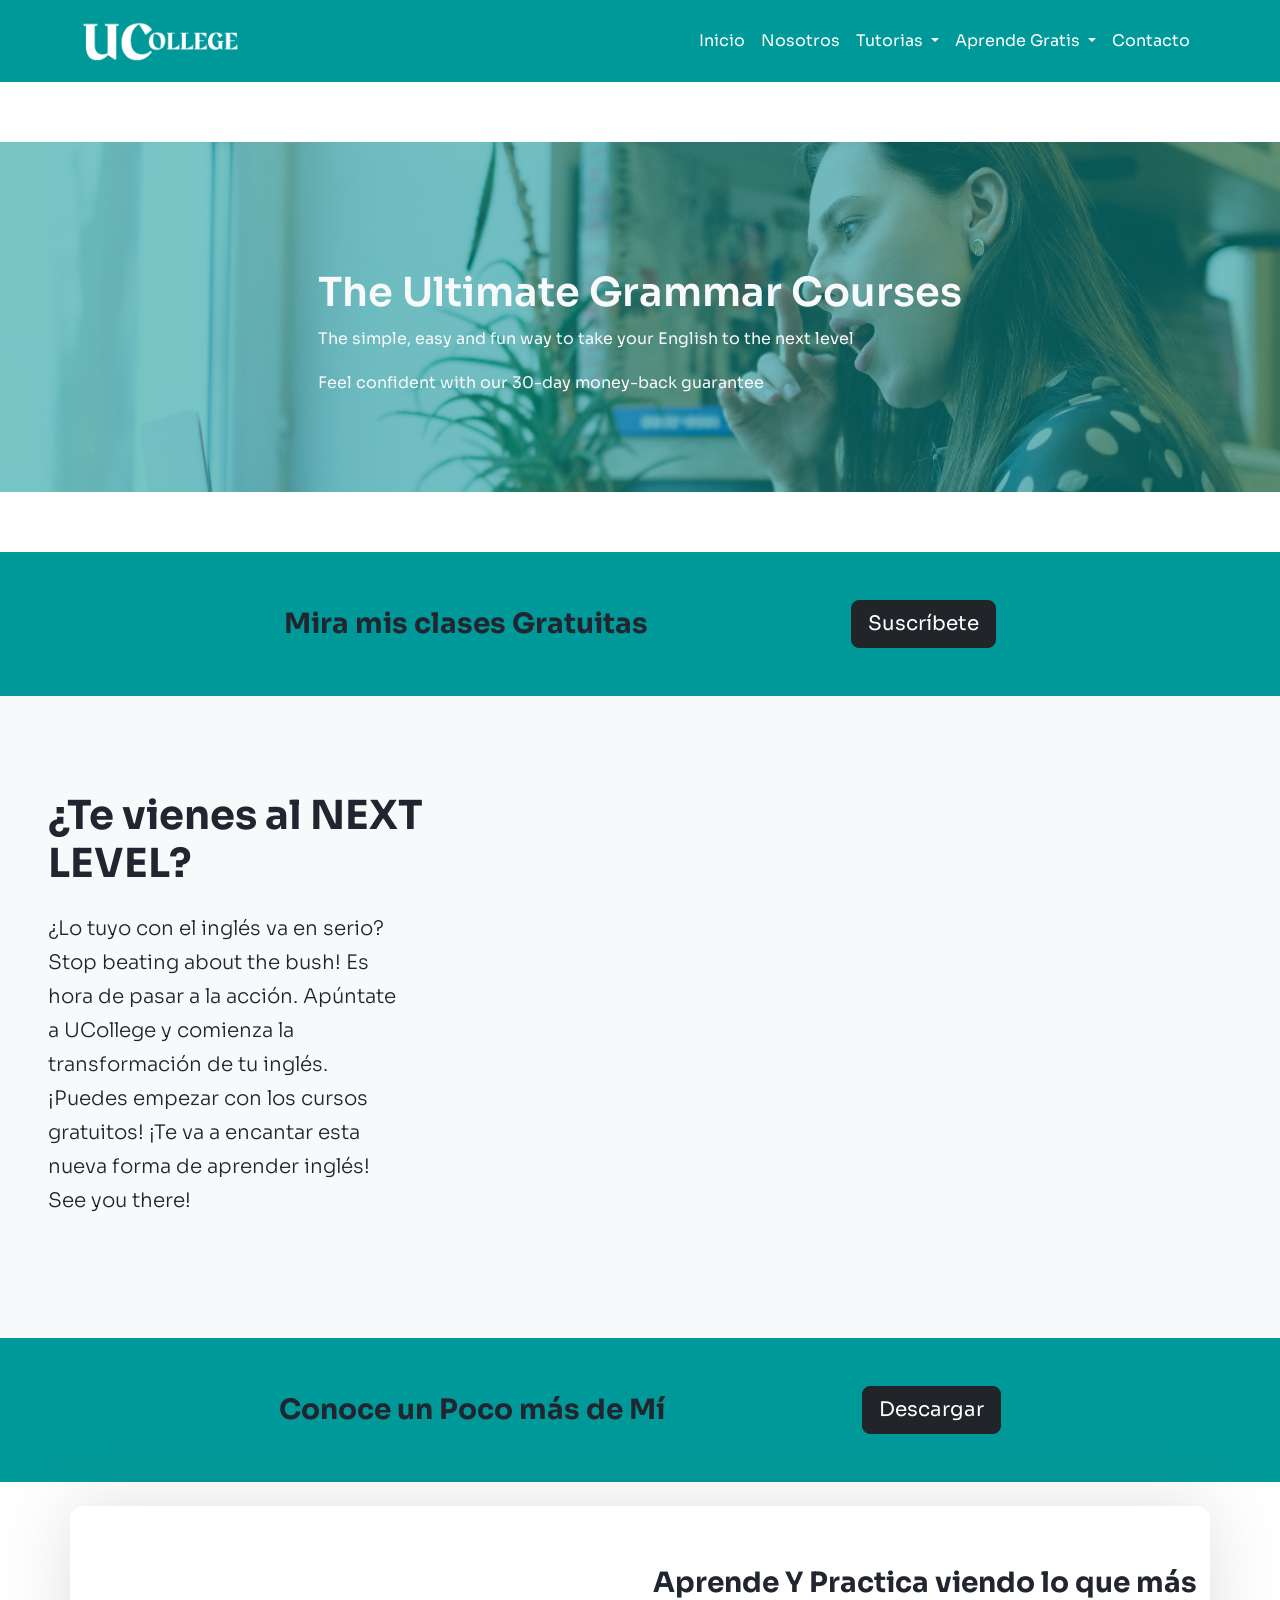
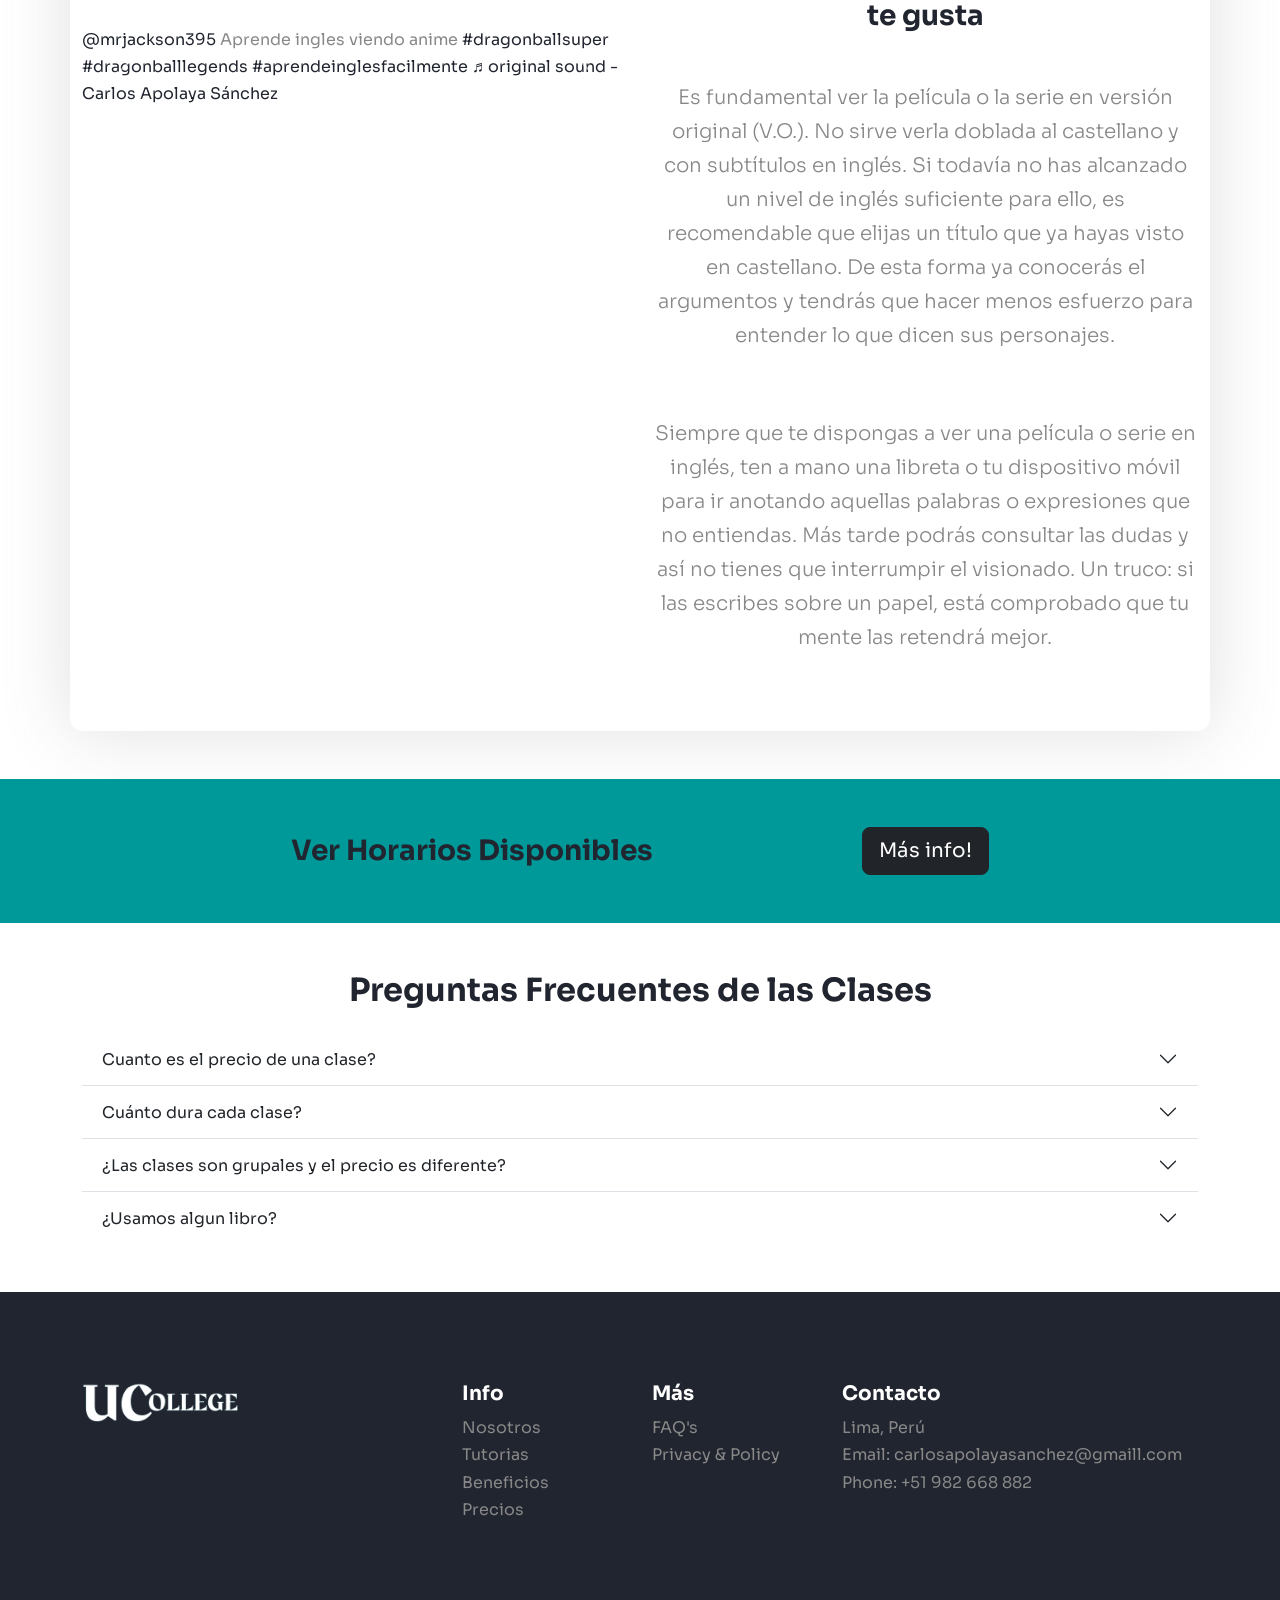
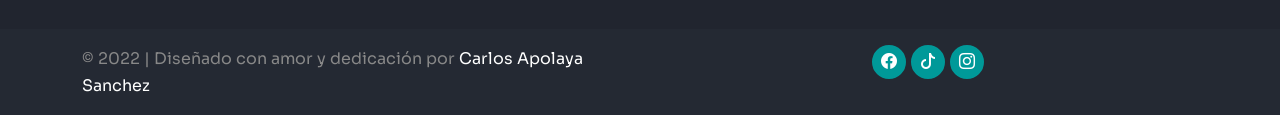
<file: pages/clases.html>
<!DOCTYPE html>
<html lang="en">
<head>
    <meta charset="UTF-8">
    <meta http-equiv="X-UA-Compatible" content="IE=edge">
    <meta name="viewport" content="width=device-width, initial-scale=1.0">
    <title>Clases|UCollege</title>
    <meta name="description" content="Aprende inglés fácil y rápido desde tu casa. Clases online en vivo, 24-7. ¡Say hello a tu nueva forma de aprender inglés! 👌Boring classes? No thanks! Aprender inglés por tu cuenta, estando motivado, ya es posible. Let's begin!">
    <meta name="keywords" content="clases de inglés para principiantes, clases de ingles gratis, curso de ingles, aprender inglés rapido,myenglishbro,ingles desde cero ,ingles en español,ingles pronunciación, mejorar mi pronunciacion,
     clases de inglés desde casa, aprender ingles en casa, examenes de cambridge, 
     duolinguo test, ielts exam,inglés para adultos, ingles para niños, ingles para desarrolladores, inglés free,clases de ingles gratis,inglés con certificación">
    <link rel="stylesheet" href="https://cdn.jsdelivr.net/npm/bootstrap-icons@1.3.0/font/bootstrap-icons.css">
    <link href="https://cdn.jsdelivr.net/npm/bootstrap@5.2.0/dist/css/bootstrap.min.css" rel="stylesheet" integrity="sha384-gH2yIJqKdNHPEq0n4Mqa/HGKIhSkIHeL5AyhkYV8i59U5AR6csBvApHHNl/vI1Bx" crossorigin="anonymous">
    <link rel="stylesheet" href="../css/styles.css">
    <link rel="shortcut icon" href="../assets/img/ed.png"  type="imagen/png">

</head>
<body>

    <!--NAVBAR-->
    <nav class="navbar navbar-dark navbar-expand-lg   py-3 px-3  "  >
      <div class="container">
      <a href="../index.html" class="navbar-brand"><img src="../assets/img/logo.png" class="logo"></a>
      <button class="navbar-toggler" 
      type="button" 
      data-bs-toggle="collapse"
      data-bs-target="#navmenu">
       <span class="navbar-toggler-icon"></span>
      </button>
      <div class="collapse navbar-collapse" id="navmenu">
          <ul class="navbar-nav ms-auto main-menu">
             <li class="nav-item menu">
              <a href="../index.html" class="nav-link" class="nav-link">Inicio</a>
             </li>
             <li class="nav-item menu">
              <a href="nosotros.html" class="nav-link">Nosotros</a>
             </li>
            
             <li class="nav-item dropdown menu">
              <a class="nav-link dropdown-toggle" href="#" role="button" data-bs-toggle="dropdown" aria-expanded="false">
                Tutorias
              </a>
              <ul class="dropdown-menu">
                <li><a class="dropdown-item" href="clases.html">Clases</a></li>
                <li><a class="dropdown-item" href="horarios.html">Horarios</a></li>
                <li><a class="dropdown-item" href="pagos.html">Pagos</a></li>
              </ul>
            </li>
             
             <li class="nav-item dropdown menu">
              <a class="nav-link dropdown-toggle" href="#" role="button" data-bs-toggle="dropdown" aria-expanded="false">
                Aprende Gratis
              </a>
              <ul class="dropdown-menu">
                <li><a class="dropdown-item" href="recursos.html">Recursos</a></li>
                
                <li><a class="dropdown-item" href="grammar.html">Grammar</a></li>
              </ul>
            </li>
             
            
             <li class="nav-item menu">
              <a href="pages/contacto.html" class="nav-link">Contacto</a>
             </li>

          </ul>
      </div>
      </div>
  </nav>

    <!--CREANDO MI SECTION DE call to action de tutorias-->
    <section class="container-fluid mx-0 px-0 my-0">
        <div class="d-sm-flex   align-items-center justify-content-center fixing-background">
          <div class=" m-sm-5 px-5 align-items-center pt-5 " >
            <h1 class="titulo text-light" >The Ultimate Grammar Courses</h1>
            <p class="subtitulo   text-light">
              The simple, easy and fun way to take your English to the next level
             </p>
             <p class="subtitulo   text-light">
              Feel confident with our 30-day money-back guarantee
             </p>
          </div>          
       </div>
    </section>
  



      <section class="p-5   text-light section-custom text-center fixing">
        <div class="container ">
          <div class="d-md-flex justify-content-evenly 
          align-items-center">
              <h3 class="mb-3 mb-md-0 "> Mira mis clases Gratuitas</h3>
               
                  <a href="https://www.youtube.com/channel/UCmoCEECyW8IRFEmsu3-Z30g" target="_blank"><button
                    class="btn btn-dark btn-lg" type="button">Suscríbete</button></a>
                  
          </div>
          </div>
        
        </div>
        
</section>

<section class="bg-light text-dark p-5 p-lg-0 pt-lg-5 pb-lg-5  text-sm-start">
  <div class="container-fluid p-5 ">
      <div class="d-sm-flex d-block d-md-flex align-items-center justify-content-between">
          <div class="row">

            <div class="col-lg-4 col-sm-12">
              <h1>¿Te vienes al NEXT LEVEL?</h1>
              <p class="lead my-4 me-4 ">
                ¿Lo tuyo con el inglés va en serio? Stop beating about the bush! Es hora de pasar a la acción. 
                Apúntate a UCollege y comienza la transformación de tu inglés. 
                ¡Puedes empezar con los cursos gratuitos! ¡Te va a encantar esta nueva forma de aprender inglés! See you there!
              </p>
            
            </div>
            <div class="col-lg-4 p-2  col-sm-12 d-none d-md-block" >
              <iframe width="100%" height="315px"src="https://www.youtube.com/embed/_oM9iQFxuZc" title="YouTube video player" frameborder="0" allow="accelerometer; autoplay; clipboard-write; encrypted-media; gyroscope; picture-in-picture" allowfullscreen></iframe>
            </div>
            <div class="col-lg-4 p-2  col-sm-12 d-none d-md-block" >
                <iframe width="100%" height="315px"src="https://www.youtube.com/embed/GxjApv7oweU" title="YouTube video player" frameborder="0" allow="accelerometer; autoplay; clipboard-write; encrypted-media; gyroscope; picture-in-picture" allowfullscreen></iframe>
              </div>
          </div>
          
      </div>
      
  </div>
</section>
<section class="fixing text-light p-5 section-custom align-items-center text-center">
  <div class="container ">
    <div class="d-md-flex justify-content-evenly 
    align-items-center">
        <h3 class="mb-3 mb-md-0"> Conoce un Poco más de Mí</h3>
         
            <a href="../descargas/CurriculumApolaya.pdf" target="_blank"><button
              class="btn btn-dark btn-lg" type="button">Descargar</button></a>
            
    </div>
    </div>
  
</section>

<section class="container-sm   mt-4 mb-sm-5 tiktok ">
    <div class="row justify-content-center">
        <div class="col-lg-6">
            <div id="mainslider3" class="carousel slide" data-bs-ride="carousel">
                <div class="carousel-inner">
                  <div class="carousel-item active">
                    
                    <blockquote class="tiktok-embed" class="d-block w-100 " data-bs-interval="100000000" cite="https://www.tiktok.com/@mrjackson395/video/7136981511366003974" data-video-id="7136981511366003974" style="max-width: 605px;min-width: 325px;" > <section> <a target="_blank" title="@mrjackson395" href="https://www.tiktok.com/@mrjackson395?refer=embed">@mrjackson395</a> Aprende ingles viendo anime <a title="dragonballsuper" target="_blank" href="https://www.tiktok.com/tag/dragonballsuper?refer=embed">#dragonballsuper</a> <a title="dragonballlegends" target="_blank" href="https://www.tiktok.com/tag/dragonballlegends?refer=embed">#dragonballlegends</a> <a title="aprendeinglesfacilmente" target="_blank" href="https://www.tiktok.com/tag/aprendeinglesfacilmente?refer=embed">#aprendeinglesfacilmente</a> <a target="_blank" title="♬ original sound - Carlos Apolaya Sánchez" href="https://www.tiktok.com/music/original-sound-7136981522666113798?refer=embed">♬ original sound - Carlos Apolaya Sánchez</a> </section> </blockquote> <script async src="https://www.tiktok.com/embed.js"></script>
                  </div>
                  <div class="carousel-item">
                    <blockquote class="tiktok-embed"  class="d-block w-100 " cite="https://www.tiktok.com/@mrjackson395/video/7136981810583571718" data-video-id="7136981810583571718" style="max-width: 605px;min-width: 325px;" > <section> <a target="_blank" title="@mrjackson395" href="https://www.tiktok.com/@mrjackson395?refer=embed">@mrjackson395</a> Aprende ingles con <a title="onepuchman" target="_blank" href="https://www.tiktok.com/tag/onepuchman?refer=embed">#onepuchman</a> <a title="learnenglishdaily" target="_blank" href="https://www.tiktok.com/tag/learnenglishdaily?refer=embed">#learnenglishdaily</a> <a title="aprenderingles" target="_blank" href="https://www.tiktok.com/tag/aprenderingles?refer=embed">#aprenderingles</a> <a title="aprendeinglesrapidoyfacil" target="_blank" href="https://www.tiktok.com/tag/aprendeinglesrapidoyfacil?refer=embed">#aprendeinglesrapidoyfacil</a> <a title="animetiktok" target="_blank" href="https://www.tiktok.com/tag/animetiktok?refer=embed">#animetiktok</a> <a title="saitama" target="_blank" href="https://www.tiktok.com/tag/saitama?refer=embed">#saitama</a> <a target="_blank" title="♬ original sound - Carlos Apolaya Sánchez" href="https://www.tiktok.com/music/original-sound-7136981872101411589?refer=embed">♬ original sound - Carlos Apolaya Sánchez</a> </section> </blockquote> <script async src="https://www.tiktok.com/embed.js"></script>          </div>
                 
                  <div class="carousel-item">
                    <blockquote class="tiktok-embed"   class="d-block w-100 " cite="https://www.tiktok.com/@mrjackson395/video/7136982102008122630" data-video-id="7136982102008122630" style="max-width: 605px;min-width: 325px;" > <section> <a target="_blank" title="@mrjackson395" href="https://www.tiktok.com/@mrjackson395?refer=embed">@mrjackson395</a> Aprende Ingles con <a title="yu-gi-oh" target="_blank" href="https://www.tiktok.com/tag/yu-gi-oh?refer=embed">#yu-gi-oh</a>  <a title="aprendeingles" target="_blank" href="https://www.tiktok.com/tag/aprendeingles?refer=embed">#aprendeingles</a> <a title="learnenglishdaily" target="_blank" href="https://www.tiktok.com/tag/learnenglishdaily?refer=embed">#learnenglishdaily</a> <a title="inglesfacil" target="_blank" href="https://www.tiktok.com/tag/inglesfacil?refer=embed">#inglesfacil</a>  <a title="anime" target="_blank" href="https://www.tiktok.com/tag/anime?refer=embed">#anime</a> <a target="_blank" title="♬ sonido original Carlos Apolaya Sánchez" href="https://www.tiktok.com/?refer=embed">♬ sonido original Carlos Apolaya Sánchez</a> </section> </blockquote> <script async src="https://www.tiktok.com/embed.js"></script>          </div>
                </div>
                <button class="carousel-control-prev" type="button" data-bs-target="#mainslider3" data-bs-slide="prev">
                  <span class="carousel-control-prev-icon" aria-hidden="true"></span>
                  <span class="visually-hidden">Previous</span>
                </button>
                <button class="carousel-control-next" type="button" data-bs-target="#mainslider3" data-bs-slide="next">
                  <span class="carousel-control-next-icon" aria-hidden="true"></span>
                  <span class="visually-hidden">Next</span>
                </button>
            </div>

        </div>
        <div class="col-lg-6">
        <div class="d-md-flex flex-column   justify-content-center text-center align-items-center">
        <h3 class="mb-3 mb-md-0"> Aprende Y Practica viendo lo que más te gusta</h3>
         <p class="lead mt-5">
            Es fundamental ver la película o la serie en versión original (V.O.). No sirve verla doblada al castellano y con subtítulos en inglés. Si todavía no has alcanzado un nivel de inglés suficiente para ello, es recomendable que elijas un título que ya hayas visto en castellano.
             De esta forma ya conocerás el argumentos y tendrás que hacer menos esfuerzo para entender lo que dicen sus personajes.
         </p>
         <p class="lead mt-5">
            Siempre que te dispongas a ver una película o serie en inglés, ten a mano una libreta o tu dispositivo móvil para ir anotando aquellas palabras o expresiones que no entiendas. Más tarde podrás consultar las dudas y así no tienes que interrumpir el visionado. 
            Un truco: si las escribes sobre un papel, está comprobado que tu mente las retendrá mejor.
         </p>
            
    </div>

        </div>

    </div>


</section>

<section class="fixing text-light p-5 section-custom align-items-center text-center">
  <div class="container ">
    <div class="d-md-flex justify-content-evenly 
    align-items-center">
        <h3 class="mb-3 mb-md-0"> Ver Horarios Disponibles</h3>
         
        <button class="btn btn-dark btn-lg " data-bs-toggle="modal" data-bs-target="#ventanamodal">Más info!</button>
            
    </div>
    </div>
  
</section>




    <!--CLASES PRIVADAS-->
    <section id="questions" class="p-5">
      <div class="container">
        <h2 class="text-center mb-4" > Preguntas Frecuentes de las Clases</h2>
        
        <div class="accordion accordion-flush" id="accordionFlushExample">
          <div class="accordion-item">
            <h2 class="accordion-header" id="flush-headingOne">
              <button class="accordion-button collapsed" type="button" data-bs-toggle="collapse" data-bs-target="#flush-collapseOne" aria-expanded="false" aria-controls="flush-collapseOne">
                Cuanto es el precio de una clase?
              </button>
            </h2>
            <div id="flush-collapseOne" class="accordion-collapse collapse" aria-labelledby="flush-headingOne" data-bs-parent="#accordionFlushExample">
              <div class="accordion-body">El precio de cada clase es de S/25.00 </div>
            </div>
          </div>
          <div class="accordion-item">
            <h2 class="accordion-header" id="flush-headingTwo">
              <button class="accordion-button collapsed" type="button" data-bs-toggle="collapse" data-bs-target="#flush-collapseTwo" aria-expanded="false" aria-controls="flush-collapseTwo">
                Cuánto dura cada clase?
              </button>
            </h2>
            <div id="flush-collapseTwo" class="accordion-collapse collapse" aria-labelledby="flush-headingTwo" data-bs-parent="#accordionFlushExample">
              <div class="accordion-body">Las Clases tienen una duracion de 60 a 65 minutos</div>
            </div>
          </div>
          <div class="accordion-item">
            <h2 class="accordion-header" id="flush-headingThree">
              <button class="accordion-button collapsed" type="button" data-bs-toggle="collapse" data-bs-target="#flush-collapseThree" aria-expanded="false" aria-controls="flush-collapseThree">
                ¿Las clases son grupales y el precio es diferente?
              </button>
            </h2>
            <div id="flush-collapseThree" class="accordion-collapse collapse" aria-labelledby="flush-headingThree" data-bs-parent="#accordionFlushExample">
              <div class="accordion-body">Las clases de 60 a 65 minutos cuestan S/25.00 soles, si deseas estudiar con amigos o compañeros o deseas unirte a algun grupo , el precio se divide con el numero de participantes
                es decir <mark>si son 10 estudiantes cada uno pagaria por la hora de clase S/2.50 soles </mark> </div>
            </div>
          </div>
          

          <div class="accordion-item">
            <h2 class="accordion-header" id="flush-headingThree">
              <button class="accordion-button collapsed" type="button" data-bs-toggle="collapse" data-bs-target="#flush-collapseThree" aria-expanded="false" aria-controls="flush-collapseThree">
                ¿Usamos algun libro?
              </button>
            </h2>
            <div id="flush-collapseThree" class="accordion-collapse collapse" aria-labelledby="flush-headingThree" data-bs-parent="#accordionFlushExample">
              <div class="accordion-body">Todo el material es brindado por mí
                <mark>sin ningun costo</mark></div>
            </div>
          </div>
        </div>

      </div>

    </section>
    
     <!-- AGREGANDO MI Modal -->
  <div class="modal fade" id="ventanamodal" tabindex="-1" aria-labelledby="ventanamodal" aria-hidden="true">
    <div class="modal-dialog modal-lg">
      <div class="modal-content">
        <div class="modal-header">
          <h5 class="modal-title" id="ventanamodal">UCollege</h5>
          <button type="button" class="btn-close" data-bs-dismiss="modal" aria-label="Close"></button>
        </div>
        <div class="modal-body">
          <div class="table-responsive  section-1 ">
            <table class="table ">
              <thead class="table-dark">
                
                <th>HORA</th>
                <th>LUNES</th>
                <th>MARTES</th>
                <th>MIERCOLES</th>
                <th>JUEVES</th>
                <th>VIERNES</th>
                <th>SABADO</th>
             
              </thead>
              <tbody>
                <tr class="table-success">
                  <td>7:00 - 8:00</td>
                  <td>🧑‍💻 reservado </td>
                  <td>🧑‍💻 reservado</td>
                  <td>🧑‍💻 reservado</td>
                  <td>🧑‍💻 reservado</td>
                  <td>🧑‍💻 reservado</td>
                  <td>🧑‍💻 reservado</td>
                
                </tr>
                <tr class="table-success">
                  <td>8:00 - 9:00</td>
                  <td>🧑‍💻 reservado </td>
                  <td>🧑‍💻 reservado</td>
                  <td>🧑‍💻 reservado</td>
                  <td>🧑‍💻 reservado</td>
                  <td>🧑‍💻 reservado</td>
                  <td>🧑‍💻 reservado</td>
                
                </tr>
                <tr class="table-success">
                  <td>9:00 - 10:00</td>
                  <td>🧑‍💻 reservado </td>
                  <td>🧑‍💻 reservado</td>
                  <td>🧑‍💻 reservado</td>
                  <td>🧑‍💻 reservado</td>
                  <td>🧑‍💻 reservado</td>
                  <td>🧑‍💻 reservado</td>
                 
                </tr>
                <tr class="table-warning">
                  <td>10:00 - 11:00</td>
                  <td>🤩 disponible</td>
                  <td>🤩 disponible</td>
                  <td>🤩 disponible</td>
                  <td>🤩 disponible</td>
                  <td>🤩 disponible</td>
                  <td>🤩 disponible</td>
               
                </tr>
                <tr class="table-warning">
                  <td>11:00 - 12:00</td>
                  <td>🤩 disponible</td>
                  <td>🤩 disponible</td>
                  <td>🤩 disponible</td>
                  <td>🤩 disponible</td>
                  <td>🤩 disponible</td>
                  <td class="table-success">🧑‍💻 reservado</td>
               
                </tr>
                <tr class="table-warning">
                  <td>12:00 - 01:00</td>
                  <td>🤩 disponible</td>
                  <td>🤩 disponible</td>
                  <td>🤩 disponible</td>
                  <td>🤩 disponible</td>
                  <td>🤩 disponible</td>
                  <td>🤩 disponible</td>
                
                </tr>
                <tr class="table-warning">
                  <td>01:00 - 2:00</td>
                  <td>🤩 disponible</td>
                  <td >🤩 disponible</td>
                  <td >🤩 disponible</td>
                  <td >🤩 disponible</td>
                  <td >🤩 disponible</td>
                  <td >🤩 disponible</td>
             
                </tr>
                <tr class="table-success">
                  <td>02:00 - 03:00</td>
                  <td>🧑‍💻 reservado </td>
                  <td>🧑‍💻 reservado</td>
                  <td>🧑‍💻 reservado</td>
                  <td>🧑‍💻 reservado</td>
                  <td>🧑‍💻 reservado</td>
                  <td class="table-warning">🤩 disponible</td>
               
                </tr>
                <tr class="table-success">
                  <td>03:00 - 04:00</td>
                  <td>🧑‍💻 reservado </td>
                  <td>🧑‍💻 reservado</td>
                  <td>🧑‍💻 reservado</td>
                  <td>🧑‍💻 reservado</td>
                  <td>🧑‍💻 reservado</td>
                  <td class="table-warning">🤩 disponible</td>
               
                </tr>
                <tr  class="table-warning">
                  <td>04:00 - 05:00</td>
                  <td >🤩 disponible</td>
                  <td >🤩 disponible</td>
                  <td>🤩 disponible</td>
                  <td >🤩 disponible</td>
                  <td >🤩 disponible</td>
                  <td>🤩 disponible</td>
                 
                </tr>
                <tr  class="table-warning">
                  <td>05:00 - 06:00</td>
                  <td>🤩 disponible </td>
                  <td>🤩 disponible </td>
                  <td>🤩 disponible </td>
                  <td>🤩 disponible </td>
                  <td>🤩 disponible </td>
                  <td>🤩 disponible </td>
                 
                </tr>
                <tr class="table-success">
                  <td>06:00 - 07:00</td>
                  <td>🧑‍💻 reservado </td>
                  <td>🧑‍💻 reservado</td>
                  <td>🧑‍💻 reservado</td>
                  <td>🧑‍💻 reservado</td>
                  <td>🧑‍💻 reservado</td>
                  <td class="table-warning">🤩 disponible</td>
    
                </tr>
                <tr class="table-success">
                  <td>08:00 - 09:00</td>
                  <td>🧑‍💻 reservado </td>
                  <td>🧑‍💻 reservado</td>
                  <td>🧑‍💻 reservado</td>
                  <td>🧑‍💻 reservado</td>
                  <td>🧑‍💻 reservado</td>
                  <td class="table-info">😪 sleep</td>
                
                </tr>
                <tr class="table-success">
                  <td>10:00 - 11:00</td>
                  <td>🧑‍💻 reservado </td>
                  <td>🧑‍💻 reservado</td>
                  <td>🧑‍💻 reservado</td>
                  <td>🧑‍💻 reservado</td>
                  <td>🧑‍💻 reservado</td>
                  <td class="table-info">😪 sleep</td>
               
                </tr>
                
              </tbody>
              <tfoot>
                <tr>
                  <td colspan="6">📢 Este horario solo aplica hasta el sábado 27 agosto📢</td>
                </tr>
              </tfoot>
            </table>
    
          </div>
        </div>
        <div class="modal-footer">
          <button type="button" class="btn btn-secondary" data-bs-dismiss="modal">Cerrar</button>
          <a href="https://wa.link/qwnf6w" target="__blank">
            <button class=" btn btn-secondary  w-10  shadow-sm font-weight-bold"> Contactar!</button>
          </a>
        </div>
      </div>
    </div>
  </div>
    
    
    
    
    
    
    
    
    
  <footer class="sec-footer">
    <div class="footer-top">
        <div class="container">
            <div class="row gy-4">
                <div class="col-lg-4">
                    <img class="logo" src="../assets/img/logo.png" alt="Logo ucollege">
                </div>
                <div class="col-lg-2">
                    <h5 class="text-white">Info</h5>
                    <ul class="list-unstyled">
                        <li><a href="#">Nosotros</a></li>
                        <li><a href="#">Tutorias</a></li>
                        <li><a href="#">Beneficios</a></li>
                        <li><a href="#">Precios</a></li>
                    </ul>
                </div>
                <div class="col-lg-2">
                    <h5 class="text-white">Más</h5>
                    <ul class="list-unstyled">
                        <li><a href="#">FAQ's</a></li>
                        <li><a href="#">Privacy & Policy</a></li>
                    </ul>
                </div>
                <div class="col-lg-4">
                    <h5 class="text-white">Contacto</h5>
                    <ul class="list-unstyled">
                        <li>Lima, Perú</li>
                        <li>Email: carlosapolayasanchez@gmaill.com</li>
                        <li>Phone: +51 982 668 882</li>
                    </ul>
                </div>
            </div>
        </div>
    </div>
    <div class="footer-bottom py-3">
        <div class="container">
            <div class="row">
                <div class="col-md-6">
                    <p class="mb-0">© 2022 | Diseñado con amor y dedicación<i
                        class="bx bx-heart text-danger"></i> por<a
                            href="https://www.youtube.com/channel/UCmoCEECyW8IRFEmsu3-Z30g"
                            class="text-white"> Carlos Apolaya Sanchez </a></p>
                </div>
                <div class="col-md-6">
                    <div class="social-icons">
                        <a href="#"><i class="bi bi-facebook"></i></a>
                        <a href="#"><i class="bi bi-tiktok"></i></a>
                        <a href="#"><i class="bi bi-instagram"></i></a>
                    </div>
                </div>
            </div>
        </div>
    </div>
</footer>
  

  
    
    <script src="https://cdn.jsdelivr.net/npm/bootstrap@5.2.0/dist/js/bootstrap.bundle.min.js" integrity="sha384-A3rJD856KowSb7dwlZdYEkO39Gagi7vIsF0jrRAoQmDKKtQBHUuLZ9AsSv4jD4Xa" crossorigin="anonymous"></script>
</body>

</html>
</file>
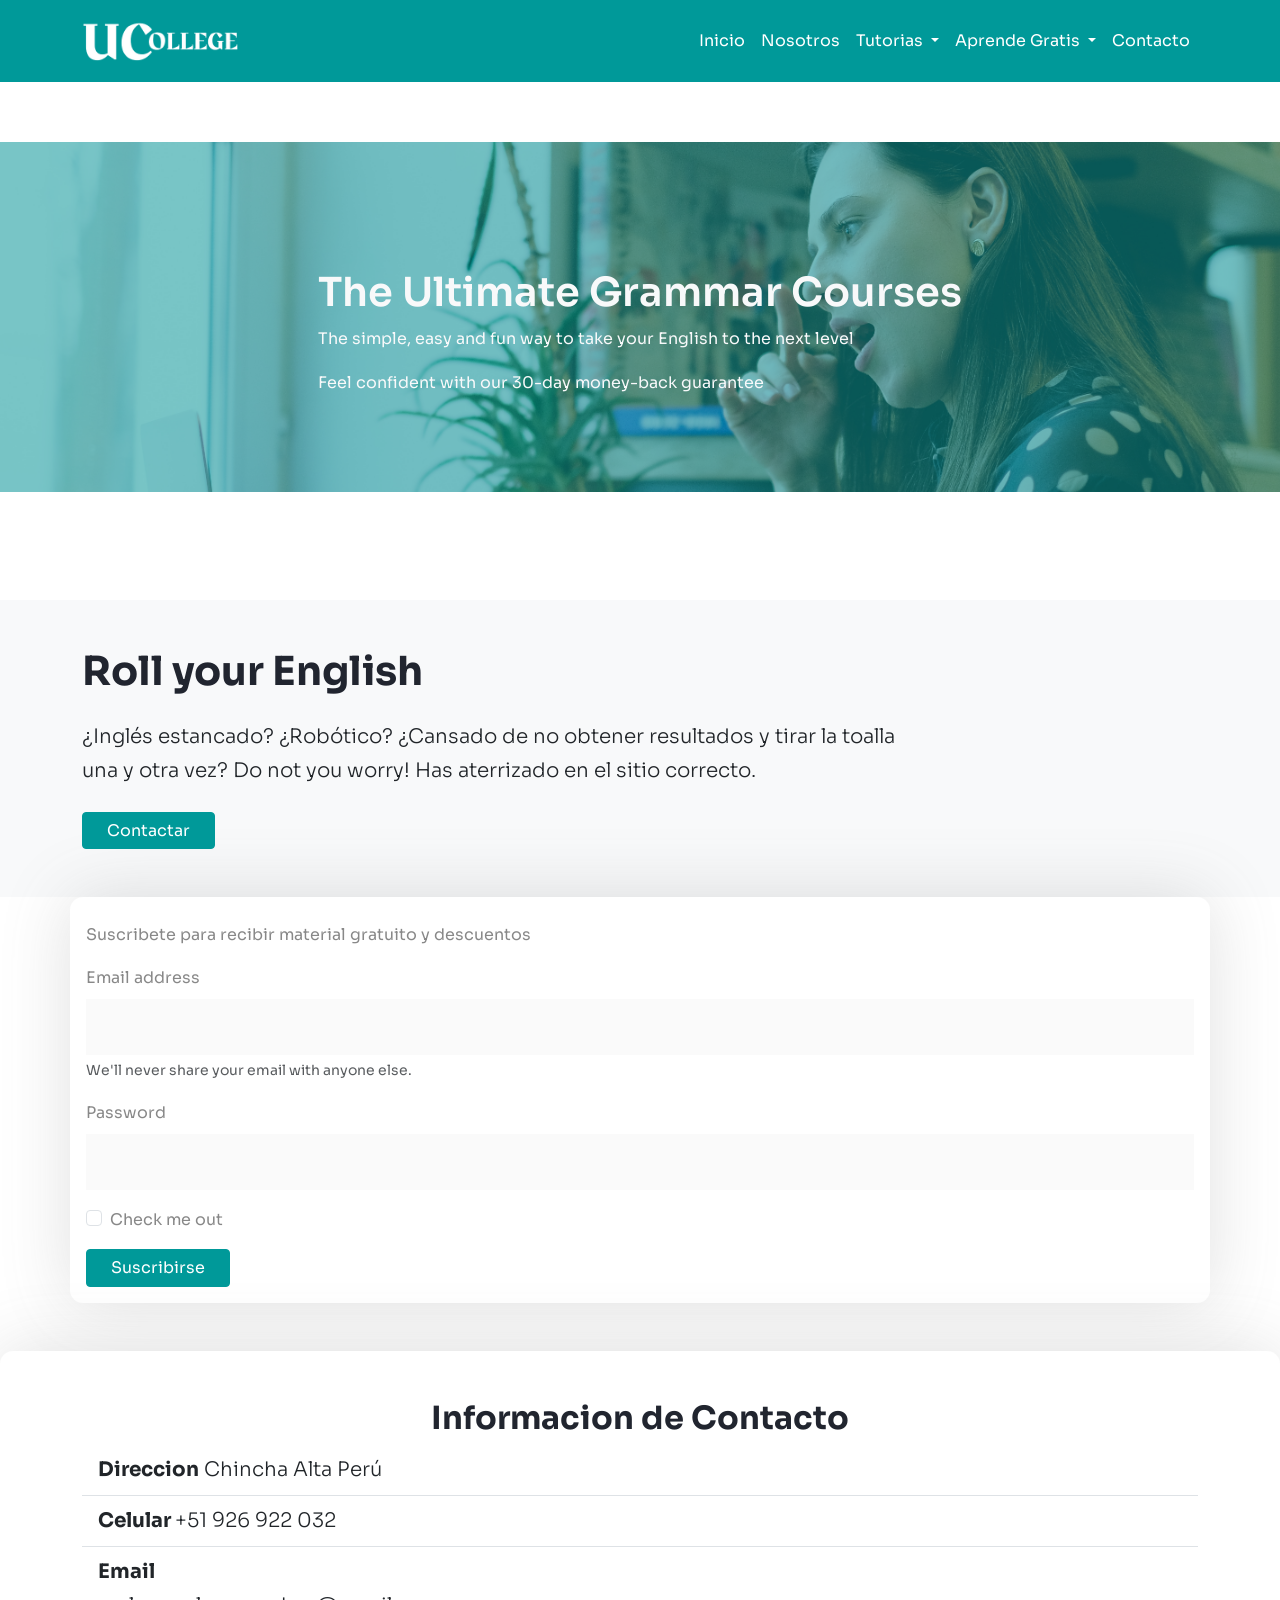
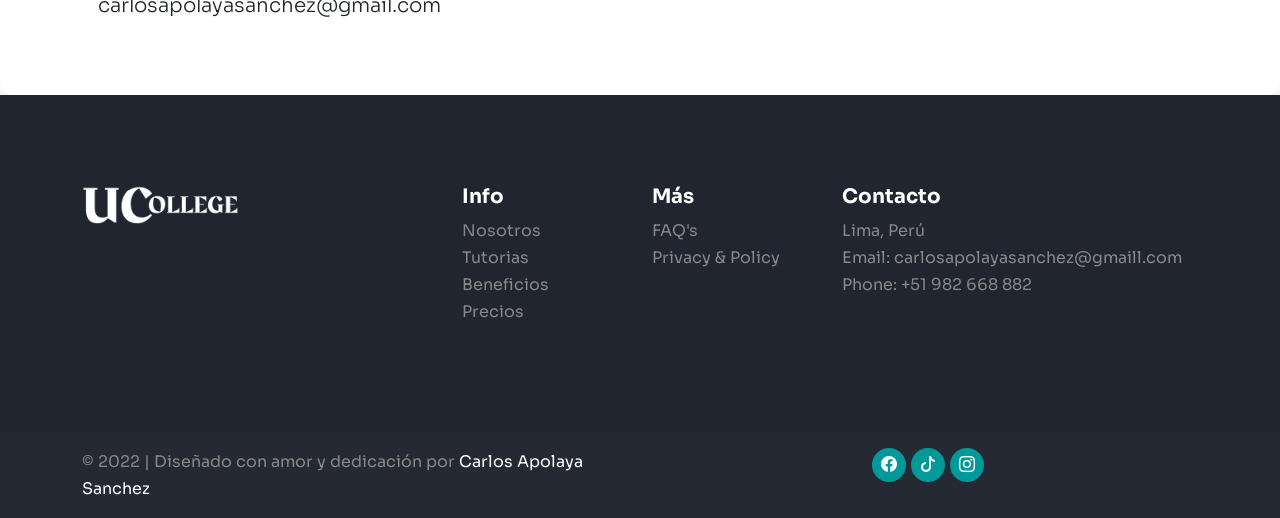
<file: pages/contacto.html>
<!DOCTYPE html>
<html lang="en">
<head>
    <meta charset="UTF-8">
    <meta http-equiv="X-UA-Compatible" content="IE=edge">
    <meta name="viewport" content="width=device-width, initial-scale=1.0">
    <title>Contacto|UCollege</title>
    <meta name="description" content="Aprende inglés fácil y rápido desde tu casa. Clases online en vivo, 24-7. ¡Say hello a tu nueva forma de aprender inglés! 👌Boring classes? No thanks! Aprender inglés por tu cuenta, estando motivado, ya es posible. Let's begin!">
    <meta name="keywords" content="myenglishbro,clases de inglés para principiantes, clases de ingles gratis, curso de ingles, aprender inglés rapido,myenglishbro,ingles desde cero ,ingles en español,ingles pronunciación, mejorar mi pronunciacion,
     clases de inglés desde casa, aprender ingles en casa, examenes de cambridge, 
     duolinguo test, ielts exam,inglés para adultos, ingles para niños, ingles para desarrolladores, inglés free,clases de ingles gratis,inglés con certificación">
    <link rel="stylesheet" href="https://cdn.jsdelivr.net/npm/bootstrap-icons@1.3.0/font/bootstrap-icons.css">
    <link href="https://cdn.jsdelivr.net/npm/bootstrap@5.2.0/dist/css/bootstrap.min.css" rel="stylesheet" integrity="sha384-gH2yIJqKdNHPEq0n4Mqa/HGKIhSkIHeL5AyhkYV8i59U5AR6csBvApHHNl/vI1Bx" crossorigin="anonymous">
    <link rel="stylesheet" href="../css/styles.css">
    <link rel="shortcut icon" href="../assets/img/ed.png"  type="imagen/png">

</head>
<body>

    <!--NAVBAR-->
    <nav class="navbar navbar-dark navbar-expand-lg   py-3 px-3  "  >
      <div class="container">
      <a href="../index.html" class="navbar-brand"><img src="../assets/img/logo.png" class="logo"></a>
      <button class="navbar-toggler" 
      type="button" 
      data-bs-toggle="collapse"
      data-bs-target="#navmenu">
       <span class="navbar-toggler-icon"></span>
      </button>
      <div class="collapse navbar-collapse" id="navmenu">
          <ul class="navbar-nav ms-auto main-menu">
             <li class="nav-item menu">
              <a href="../index.html" class="nav-link" class="nav-link">Inicio</a>
             </li>
             <li class="nav-item menu">
              <a href="nosotros.html" class="nav-link">Nosotros</a>
             </li>
            
             <li class="nav-item dropdown menu">
              <a class="nav-link dropdown-toggle" href="#" role="button" data-bs-toggle="dropdown" aria-expanded="false">
                Tutorias
              </a>
              <ul class="dropdown-menu">
                <li><a class="dropdown-item" href="clases.html">Clases</a></li>
                <li><a class="dropdown-item" href="horarios.html">Horarios</a></li>
                <li><a class="dropdown-item" href="lineamientos.html">Lineamientos</a></li>

                <li><a class="dropdown-item" href="pagos.html">Pagos</a></li>
              </ul>
            </li>
             
             <li class="nav-item dropdown menu">
              <a class="nav-link dropdown-toggle" href="#" role="button" data-bs-toggle="dropdown" aria-expanded="false">
                Aprende Gratis
              </a>
              <ul class="dropdown-menu">
                <li><a class="dropdown-item" href="recursos.html">Recursos</a></li>
            
                <li><a class="dropdown-item" href="grammar.html">Grammar</a></li>
              </ul>
            </li>
             
             <li class="nav-item menu">
              <a href="pages/contacto.html" class="nav-link">Contacto</a>
             </li>

          </ul>
      </div>
      </div>
  </nav>

  <!--CREANDO MI SECTION DE call to action de tutorias-->
  <section class="container-fluid mx-0 px-0 my-0 mb-5">
    <div class="d-sm-flex   align-items-center justify-content-center fixing-background">
      <div class=" m-sm-5 px-5 align-items-center pt-5 " >
        <h1 class="titulo text-light" >The Ultimate Grammar Courses</h1>
        <p class="subtitulo   text-light">
          The simple, easy and fun way to take your English to the next level
         </p>
         <p class="subtitulo   text-light">
          Feel confident with our 30-day money-back guarantee
         </p>
      </div>          
   </div>
</section>


<section class="bg-light text-dark  p-lg-0 pt-lg-5 pb-lg-5 text-center text-sm-start">
    <div class="container">
        <div class="d-sm-flex align-items-center  justify-content-center">
            <div>
              <h1>Roll your English</h1>
              <p class="lead my-4">
                ¿Inglés estancado? ¿Robótico? ¿Cansado de no obtener resultados y tirar la toalla una y otra vez?
                 Do not you worry! Has aterrizado en el sitio correcto.
              </p>
              <a href="https://wa.link/qwnf6w"><button class="btn-main">Contactar </button></a>
            </div>
            <iframe class="w-60 pt-4 pl-3  d-sm-block"  src="https://www.youtube.com/embed/Aon9cg6nuXc" title="YouTube video player" frameborder="0" allow="accelerometer; autoplay; clipboard-write; encrypted-media; gyroscope; picture-in-picture" allowfullscreen></iframe>
            
        </div>
        
    </div>
</section>


<div class="container pt-4 add-style p-3">
    <form>
      <div class="mb-3">
      Suscribete para recibir material gratuito y descuentos
      </div>
      <div class="mb-3">
        <label for="exampleInputEmail1" class="form-label">Email address</label>
        <input type="email" class="form-control" id="exampleInputEmail1" aria-describedby="emailHelp">
        <div id="emailHelp" class="form-text">We'll never share your email with anyone else.</div>
      </div>
      <div class="mb-3">
        <label for="exampleInputPassword1" class="form-label">Password</label>
        <input type="password" class="form-control" id="exampleInputPassword1">
      </div>
      <div class="mb-3 form-check">
        <input type="checkbox" class="form-check-input" id="exampleCheck1">
        <label class="form-check-label" for="exampleCheck1">Check me out</label>
      </div>
      <button type="submit" class="btn-main">Suscribirse</button>
    </form>

   </div>

    <section class="p-5 add-style mt-5">
        <div class="container">
          <div class="row g-4" >
            <div class="col-md ">
                <h2 class="text-center"> Informacion de Contacto</h2>
                <ul class="list-group  list-group-flush  lead" >
                    <li class="list-group-item ">
                        <span class="fw-bold"> Direccion</span>
                        Chincha Alta Perú
                    </li>
                    <li class="list-group-item">
                        <span class="fw-bold"> Celular

                        </span> +51 926 922 032
                    </li>
                    <li class="list-group-item">
                        <span class="fw-bold"> Email

                        </span>
                        <p>carlosapolayasanchez@gmail.com</p>
                       
                    </li>
                  

                </ul>
            </div>

            

          </div>
        </div>
    </section>
 
    <footer class="sec-footer">
      <div class="footer-top">
          <div class="container">
              <div class="row gy-4">
                  <div class="col-lg-4">
                      <img class="logo" src="../assets/img/logo.png" alt="Logo ucollege">
                  </div>
                  <div class="col-lg-2">
                      <h5 class="text-white">Info</h5>
                      <ul class="list-unstyled">
                          <li><a href="#">Nosotros</a></li>
                          <li><a href="#">Tutorias</a></li>
                          <li><a href="#">Beneficios</a></li>
                          <li><a href="#">Precios</a></li>
                      </ul>
                  </div>
                  <div class="col-lg-2">
                      <h5 class="text-white">Más</h5>
                      <ul class="list-unstyled">
                          <li><a href="#">FAQ's</a></li>
                          <li><a href="#">Privacy & Policy</a></li>
                      </ul>
                  </div>
                  <div class="col-lg-4">
                      <h5 class="text-white">Contacto</h5>
                      <ul class="list-unstyled">
                          <li>Lima, Perú</li>
                          <li>Email: carlosapolayasanchez@gmaill.com</li>
                          <li>Phone: +51 982 668 882</li>
                      </ul>
                  </div>
              </div>
          </div>
      </div>
      <div class="footer-bottom py-3">
          <div class="container">
              <div class="row">
                  <div class="col-md-6">
                      <p class="mb-0">© 2022 | Diseñado con amor y dedicación<i
                          class="bx bx-heart text-danger"></i> por<a
                              href="https://www.youtube.com/channel/UCmoCEECyW8IRFEmsu3-Z30g"
                              class="text-white"> Carlos Apolaya Sanchez </a></p>
                  </div>
                  <div class="col-md-6">
                      <div class="social-icons">
                          <a href="#"><i class="bi bi-facebook"></i></a>
                          <a href="#"><i class="bi bi-tiktok"></i></a>
                          <a href="#"><i class="bi bi-instagram"></i></a>
                      </div>
                  </div>
              </div>
          </div>
      </div>
  </footer>
    

 <script src="https://cdn.jsdelivr.net/npm/bootstrap@5.2.0/dist/js/bootstrap.bundle.min.js" integrity="sha384-A3rJD856KowSb7dwlZdYEkO39Gagi7vIsF0jrRAoQmDKKtQBHUuLZ9AsSv4jD4Xa" crossorigin="anonymous"></script>
    
</body>


</html>
</file>
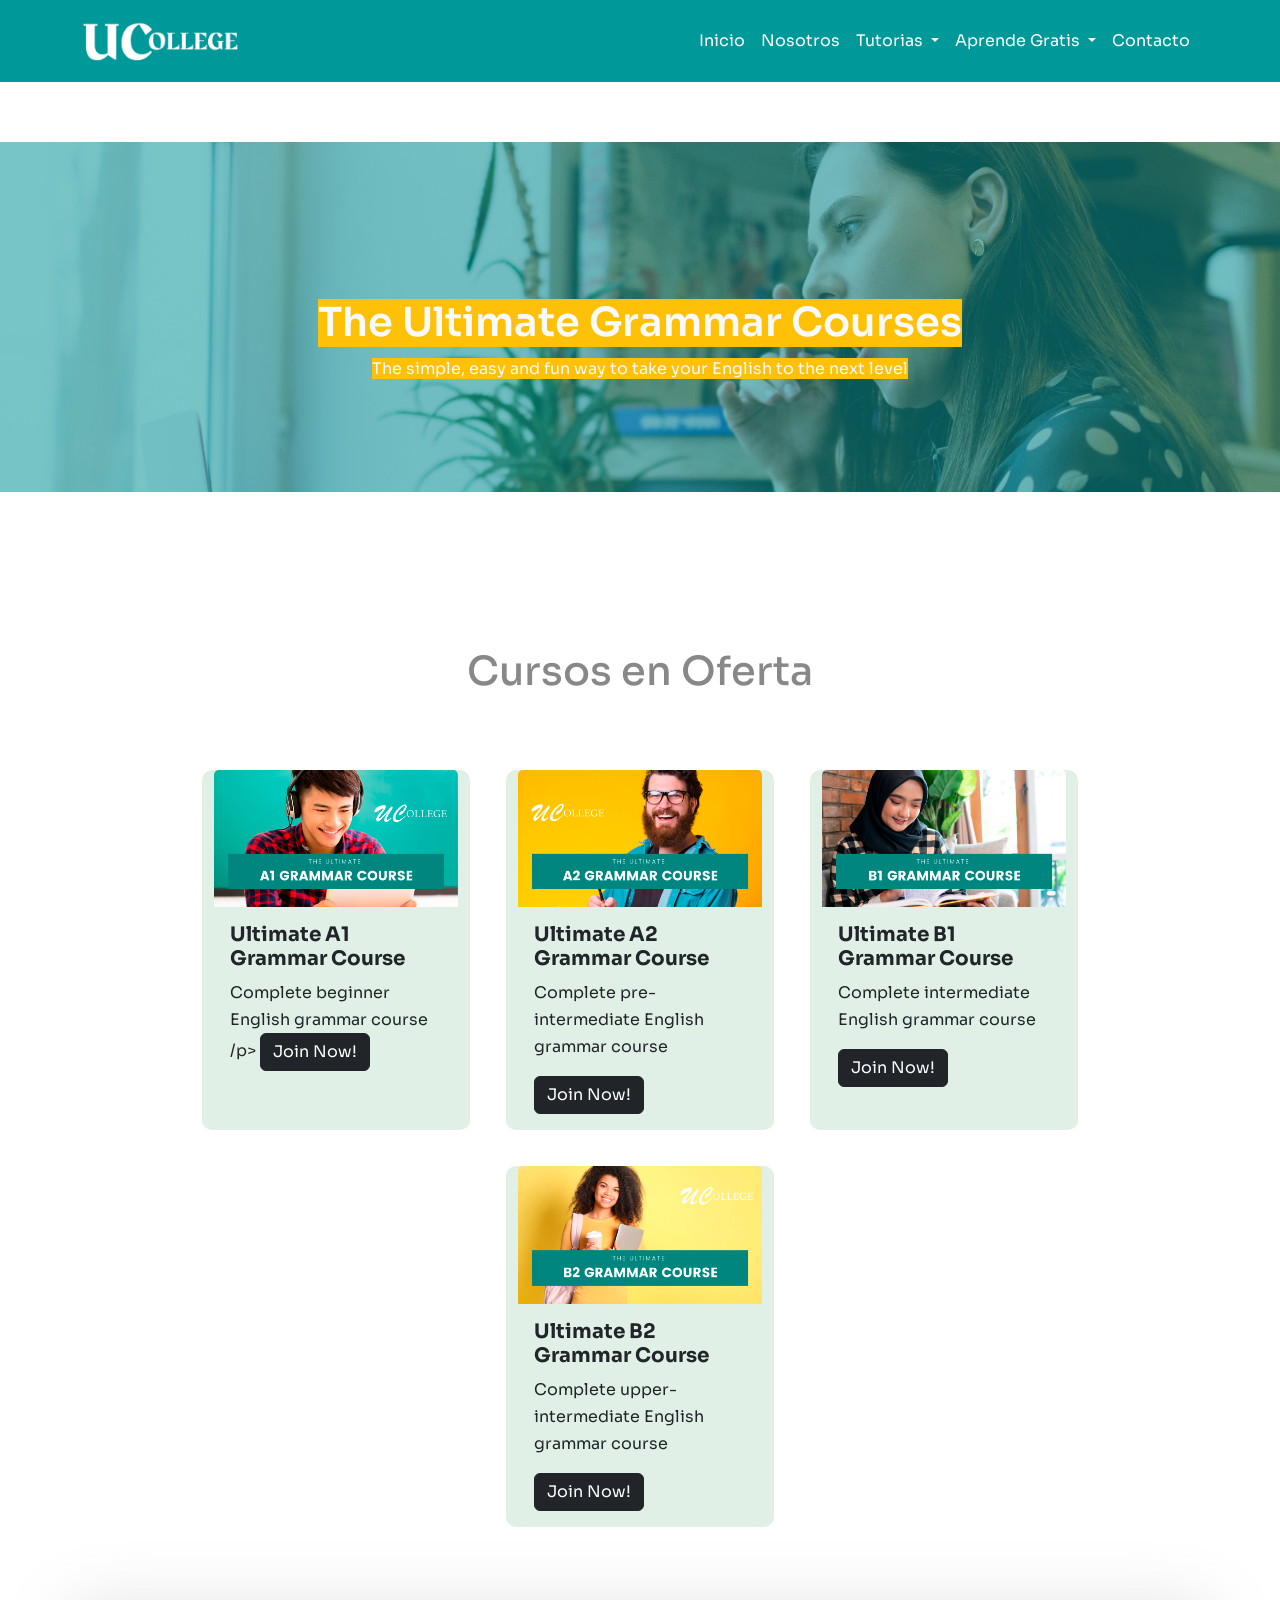
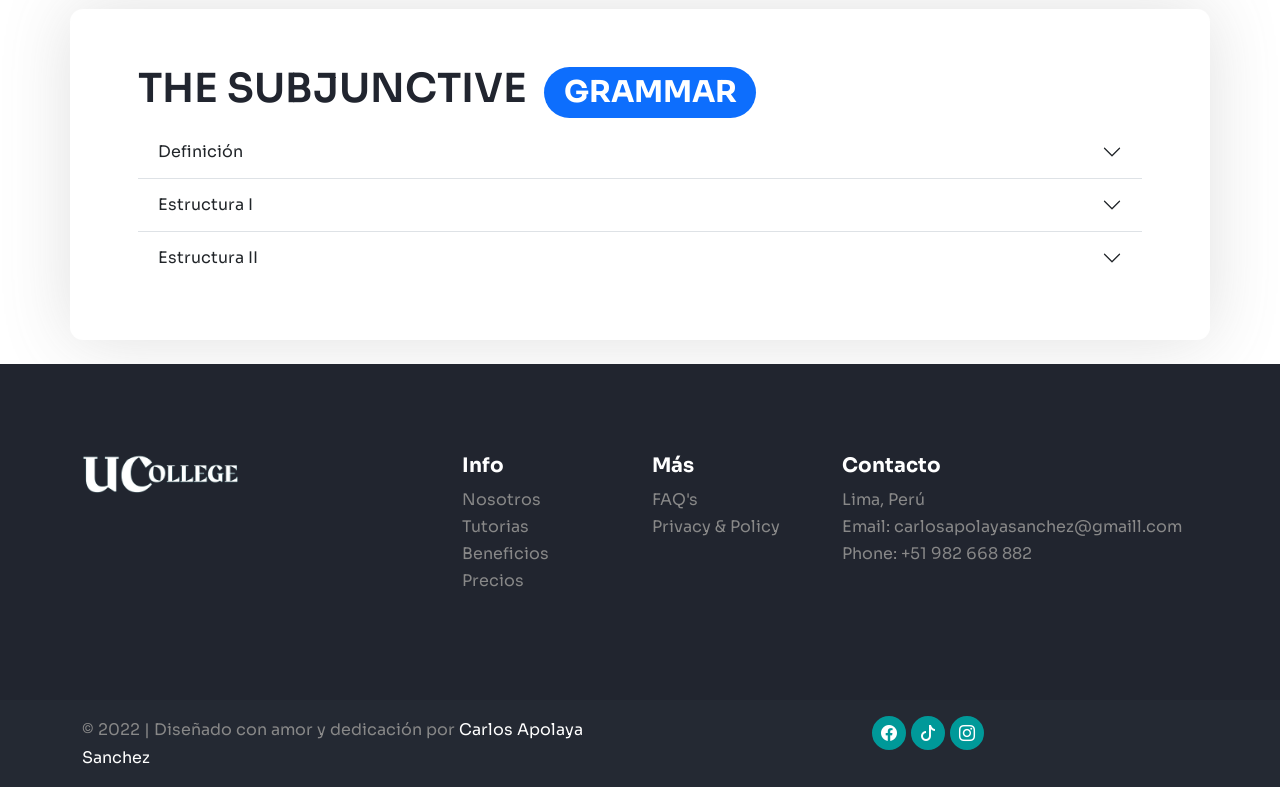
<file: pages/grammar.html>
<!DOCTYPE html>
<html lang="en">
<head>
    <meta charset="UTF-8">
    <meta http-equiv="X-UA-Compatible" content="IE=edge">
    <meta name="viewport" content="width=device-width, initial-scale=1.0">
    <title>Grammar|UCollege</title>
    <meta name="description" content="Aprende inglés fácil y rápido desde tu casa. Clases online en vivo, 24-7. ¡Say hello a tu nueva forma de aprender inglés! 👌Boring classes? No thanks! Aprender inglés por tu cuenta, estando motivado, ya es posible. Let's begin!">
    <meta name="keywords" content="clases de inglés para principiantes, clases de ingles gratis, curso de ingles, aprender inglés rapido,myenglishbro,ingles desde cero ,ingles en español,ingles pronunciación, mejorar mi pronunciacion,
     clases de inglés desde casa, aprender ingles en casa, examenes de cambridge, 
     duolinguo test, ielts exam,inglés para adultos, ingles para niños, ingles para desarrolladores, inglés free,clases de ingles gratis,inglés con certificación">
    <link rel="stylesheet" href="https://cdn.jsdelivr.net/npm/bootstrap-icons@1.3.0/font/bootstrap-icons.css">
    <link href="https://cdn.jsdelivr.net/npm/bootstrap@5.2.0/dist/css/bootstrap.min.css" rel="stylesheet" integrity="sha384-gH2yIJqKdNHPEq0n4Mqa/HGKIhSkIHeL5AyhkYV8i59U5AR6csBvApHHNl/vI1Bx" crossorigin="anonymous">
    <link rel="stylesheet" href="../css/styles.css">
    <link rel="shortcut icon" href="../assets/img/ed.png"  type="imagen/png">

</head>
<body>

    <!--NAVBAR-->
    <nav class="navbar navbar-dark navbar-expand-lg   py-3 px-3  "  >
      <div class="container">
      <a href="../index.html" class="navbar-brand"><img src="../assets/img/logo.png" class="logo"></a>
      <button class="navbar-toggler" 
      type="button" 
      data-bs-toggle="collapse"
      data-bs-target="#navmenu">
       <span class="navbar-toggler-icon"></span>
      </button>
      <div class="collapse navbar-collapse" id="navmenu">
          <ul class="navbar-nav ms-auto main-menu">
             <li class="nav-item menu">
              <a href="../index.html" class="nav-link" class="nav-link">Inicio</a>
             </li>
             <li class="nav-item menu">
              <a href="nosotros.html" class="nav-link">Nosotros</a>
             </li>
            
             <li class="nav-item dropdown menu">
              <a class="nav-link dropdown-toggle" href="#" role="button" data-bs-toggle="dropdown" aria-expanded="false">
                Tutorias
              </a>
              <ul class="dropdown-menu">
                <li><a class="dropdown-item" href="clases.html">Clases</a></li>
                <li><a class="dropdown-item" href="horarios.html">Horarios</a></li>
                <li><a class="dropdown-item" href="pagos.html">Pagos</a></li>
              </ul>
            </li>
             
             <li class="nav-item dropdown menu">
              <a class="nav-link dropdown-toggle" href="#" role="button" data-bs-toggle="dropdown" aria-expanded="false">
                Aprende Gratis
              </a>
              <ul class="dropdown-menu">
                <li><a class="dropdown-item" href="recursos.html">Recursos</a></li>
                
                <li><a class="dropdown-item" href="grammar.html">Grammar</a></li>
                
            
              </ul>
            </li>
             
            
             <li class="nav-item menu">
              <a href="contacto.html" class="nav-link">Contacto</a>
             </li>

          </ul>
      </div>
      </div>
  </nav>

  <!--CREANDO MI SECTION DE call to action de tutorias-->
  <section class="container-fluid mx-0 px-0 my-0 mb-1">
    <div class="d-sm-flex   align-items-center justify-content-center fixing-background">
      <div class=" m-sm-5 px-5 align-items-center pt-5 text-center " >
        <h1 class="titulo text-light bg-warning " >The Ultimate Grammar Courses</h1>
        <span class="subtitulo   text-light bg-warning  ">
          The simple, easy and fun way to take your English to the next level
         </span>
         
      </div>          
   </div>
</section>
<section class="container py-4">
  <div class="container-md py-3">
    <div class="row pt-5">
         <h3 class="text-center pb-5 pt-1 h1"> Cursos en Oferta</h3>
    </div>
  <div class="d-flex justify-content-center ">
   <div class="row gap-3 justify-content-center py-sm-2">
    <div class="card col-md-3 col-sm-12 card-border" style="width: 18rem;">
      <img src="../assets/img/a1-course-thumbnail.png" class="card-img-top" alt="...">
      <div class="card-body">
        <h5 class="card-title">Ultimate A1 Grammar Course</h5>
        <p class="card-text">Complete beginner English grammar course

          /p>
          <a href="https://www.udemy.com/course/curso-de-ingles-metodologia-vivencial/?referralCode=30EF97C87848E5C61938 " target="_blank" class="btn btn-dark">Join Now!</a>
      </div>
    </div>
    <div class="card col-md-3 col-sm-12 card-border" style="width: 18rem;">
      <img src="../assets/img/a2-course-thumbnail.png" class="card-img-top" alt="...">
      <div class="card-body">
        <h5 class="card-title">Ultimate A2 Grammar Course</h5>
        <p class="card-text">Complete pre-intermediate English grammar course</p>
          <a href="https://www.udemy.com/course/aprende-y-mejora-tu-ingles-con-my-english-bro/?referralCode=EB755F8CD65CFE003578" target="_blank" class="btn btn-dark">Join Now!</a>
      </div>
    </div>
    <div class="card col-md-3 col-sm-12 card-border" style="width: 18rem;">
      <img src="../assets/img/b1-course-thumbnail.png" class="card-img-top" alt="...">
      <div class="card-body">
        <h5 class="card-title">Ultimate B1 Grammar Course</h5>
        <p class="card-text">Complete intermediate English grammar course

        </p>
        <a href="https://www.udemy.com/course/mejora-tu-pronunciacion-en-ingles/?referralCode=1652573E2AA6BB961D20" target="_blank" class="btn btn-dark">Join Now!</a>
      </div>
    </div>
    <div class="card col-md-3 col-sm-12 card-border" style="width: 18rem;">
      <img src="../assets/img/b2-course-thumbnail.png" class="card-img-top" alt="...">
      <div class="card-body">
        <h5 class="card-title">Ultimate B2 Grammar Course</h5>
        <p class="card-text">Complete upper-intermediate English grammar course

          </p>
          <a href="https://www.udemy.com/course/curso-de-ingles-desde-cero-para-principiantes/?referralCode=2EF0B452ECB7C911031D" target="_blank" class="btn btn-dark">Join Now!</a>
      </div>
    </div>
   </div>
  </div>

</section>

<section class="container add-style p-2 my-4  ">
    <div class="row d-flex justify-content-center p-5 mx-0">
 

   
    <h1 class="titulo wow animate__animated animate__bounce " >THE SUBJUNCTIVE <span class="badge bg-primary rounded-pill mx-2">GRAMMAR</span></h1>
    <div class="accordion accordion-flush" id="accordionFlushExample">
      <div class="accordion-item">
        <h2 class="accordion-header" id="flush-headingOne">
          <button class="accordion-button collapsed" type="button" data-bs-toggle="collapse" data-bs-target="#flush-collapseOne" aria-expanded="false" aria-controls="flush-collapseOne">
            Definición
          </button>
        </h2>
        <div id="flush-collapseOne" class="accordion-collapse collapse" aria-labelledby="flush-headingOne" data-bs-parent="#accordionFlushExample">
          <div class="accordion-body"> 
            <strong>Function</strong> The subjunctive is used in formal English to emphasize requests, orders, and recommendations.

          </div>
        
        </div>
      </div>
      <div class="accordion-item">
        <h2 class="accordion-header" id="flush-headingTwo">
          <button class="accordion-button collapsed" type="button" data-bs-toggle="collapse" data-bs-target="#flush-collapseTwo" aria-expanded="false" aria-controls="flush-collapseTwo">
            Estructura I
          </button>
        </h2>
        <div id="flush-collapseTwo" class="accordion-collapse collapse" aria-labelledby="flush-headingTwo" data-bs-parent="#accordionFlushExample">
          <div class="accordion-body">
            <ol>
              <li>
                Use
                   <ul class="list-group">
                    <li href="#" class="list-group-item">With verbs: ask, demand, insist, propose,recommend,suggest, require</li>
                   </ul>
              </li>

              <li>
                Form
                <ol>
                  <li href="#" class="list-group-item">Affirmative</li>
                      <ul>
                          <li>subject + verb + that + subject + base form
                            <ul>
                              <li>
                                Examples
                                <ol>
                                  <li>We suggest that you wake earlier
                                    tomorrow.</li>
                                </ol>
                              </li>
                            </ul>
                          </li>
                      </ul>
                     </li>
                     <li>Negative
                      <ul>
                        <li>subject + negative verb + that + subject + base form
                          <ul>
                            <li>
                              Examples
                              <ol>
                                <li>We didn’t insist that he see a docto</li>
                              </ol>
                            </li>
                          </ul>
                        </li>
                        <li>subject + verb + that + subject + not + base form
                          <ul>
                            <li>
                              Examples
                              <ol>
                                <li>We asked that he not smoke inside</li>
                              </ol>
                            </li>
                          </ul>
                        </li>
                    </ul>

                     </li>
                </ol>
              </li>
              
            </ol>
          </div>
        </div>
      </div>
      <div class="accordion-item">
        <h2 class="accordion-header" id="flush-headingThree">
          <button class="accordion-button collapsed" type="button" data-bs-toggle="collapse" data-bs-target="#flush-collapseThree" aria-expanded="false" aria-controls="flush-collapseThree">
            Estructura II
          </button>
        </h2>
        <div id="flush-collapseThree" class="accordion-collapse collapse" aria-labelledby="flush-headingThree" data-bs-parent="#accordionFlushExample">
          <div class="accordion-body">
            <ol>
              <li>
                Use
                <ul class="list-group">
                  <li href="#">With adjectives: recommended,necessary,essential,better/best,important</li>
                   </ul>
              </li>

              <li>
                Form
                <ol>
                     <li>Affirmative
                      <ul>
                          <li>It + be + adjective + that + subject + base form
                            <ul>
                              <li>
                                Examples
                                <ol>
                                  <li>It is best that children spend time
                                    outdoors.</li>
                                </ol>
                              </li>
                            </ul>
                          </li>
                      </ul>
                     </li>
                     <li>Negative
                      <ul>
                        <li>It + be + not + adjective + that + subject + base form
                          <ul>
                            <li>
                              Examples
                              <ol>
                                <li>It is not necessary that they attend</li>
                              </ol>
                            </li>
                          </ul>
                        </li>
                        <li>It + be + adjective + that + subject + not + base form
                          <ul>
                            <li>
                              Examples
                              <ol>
                                <li>It is recommended that you not drink
                                  coffee late at night.</li>
                              </ol>
                            </li>
                          </ul>
                        </li>
                    </ul>

                     </li>
                </ol>
              </li>
              
            </ol>
          </div>
        </div>
      </div>
    </div>

</section>

<footer class="sec-footer">
  <div class="footer-top">
      <div class="container">
          <div class="row gy-4">
              <div class="col-lg-4">
                  <img class="logo" src="../assets/img/logo.png" alt="Logo ucollege">
              </div>
              <div class="col-lg-2">
                  <h5 class="text-white">Info</h5>
                  <ul class="list-unstyled">
                      <li><a href="#">Nosotros</a></li>
                      <li><a href="#">Tutorias</a></li>
                      <li><a href="#">Beneficios</a></li>
                      <li><a href="#">Precios</a></li>
                  </ul>
              </div>
              <div class="col-lg-2">
                  <h5 class="text-white">Más</h5>
                  <ul class="list-unstyled">
                      <li><a href="#">FAQ's</a></li>
                      <li><a href="#">Privacy & Policy</a></li>
                  </ul>
              </div>
              <div class="col-lg-4">
                  <h5 class="text-white">Contacto</h5>
                  <ul class="list-unstyled">
                      <li>Lima, Perú</li>
                      <li>Email: carlosapolayasanchez@gmaill.com</li>
                      <li>Phone: +51 982 668 882</li>
                  </ul>
              </div>
          </div>
      </div>
  </div>
  <div class="footer-bottom py-3">
      <div class="container">
          <div class="row">
              <div class="col-md-6">
                  <p class="mb-0">© 2022 | Diseñado con amor y dedicación<i
                      class="bx bx-heart text-danger"></i> por<a
                          href="https://www.youtube.com/channel/UCmoCEECyW8IRFEmsu3-Z30g"
                          class="text-white"> Carlos Apolaya Sanchez </a></p>
              </div>
              <div class="col-md-6">
                  <div class="social-icons">
                      <a href="#"><i class="bi bi-facebook"></i></a>
                      <a href="#"><i class="bi bi-tiktok"></i></a>
                      <a href="#"><i class="bi bi-instagram"></i></a>
                  </div>
              </div>
          </div>
      </div>
  </div>
</footer>


 <script src="https://cdn.jsdelivr.net/npm/bootstrap@5.2.0/dist/js/bootstrap.bundle.min.js" integrity="sha384-A3rJD856KowSb7dwlZdYEkO39Gagi7vIsF0jrRAoQmDKKtQBHUuLZ9AsSv4jD4Xa" crossorigin="anonymous"></script>
    
</body>


</html>
</file>
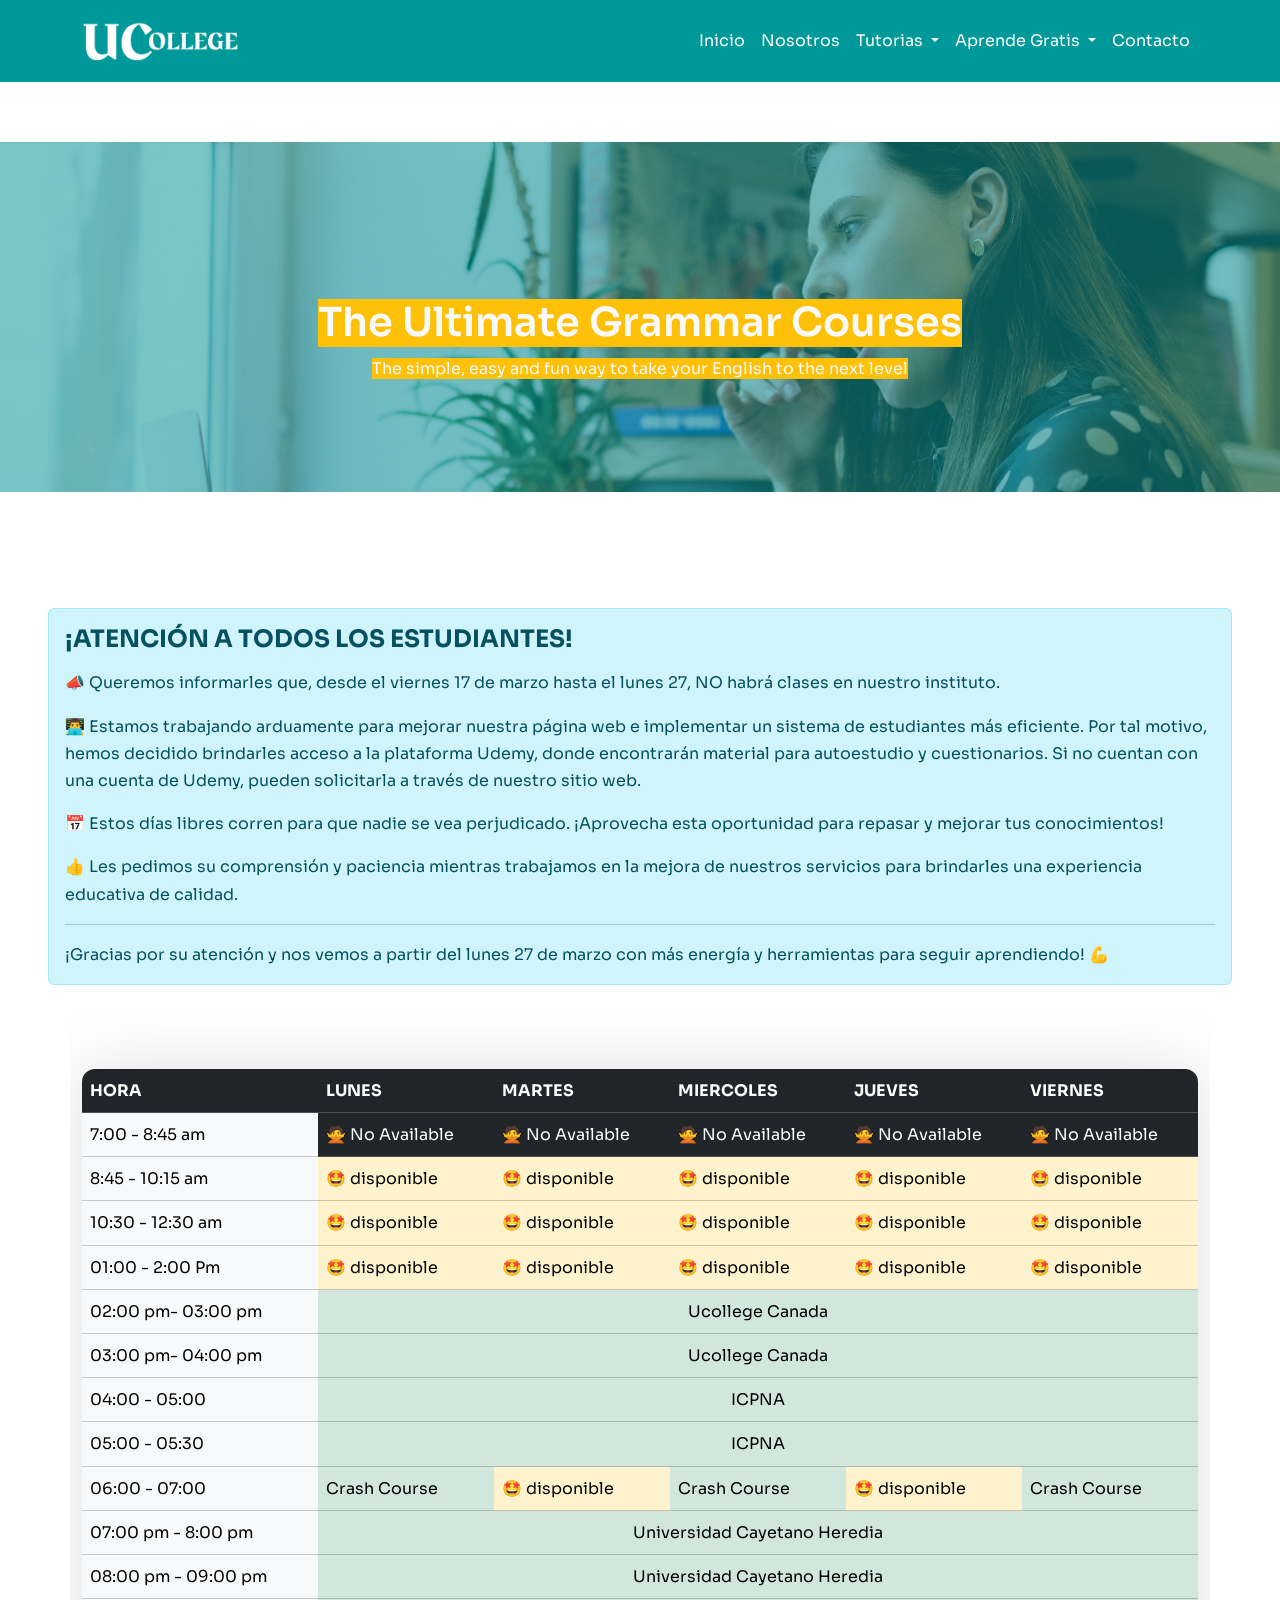
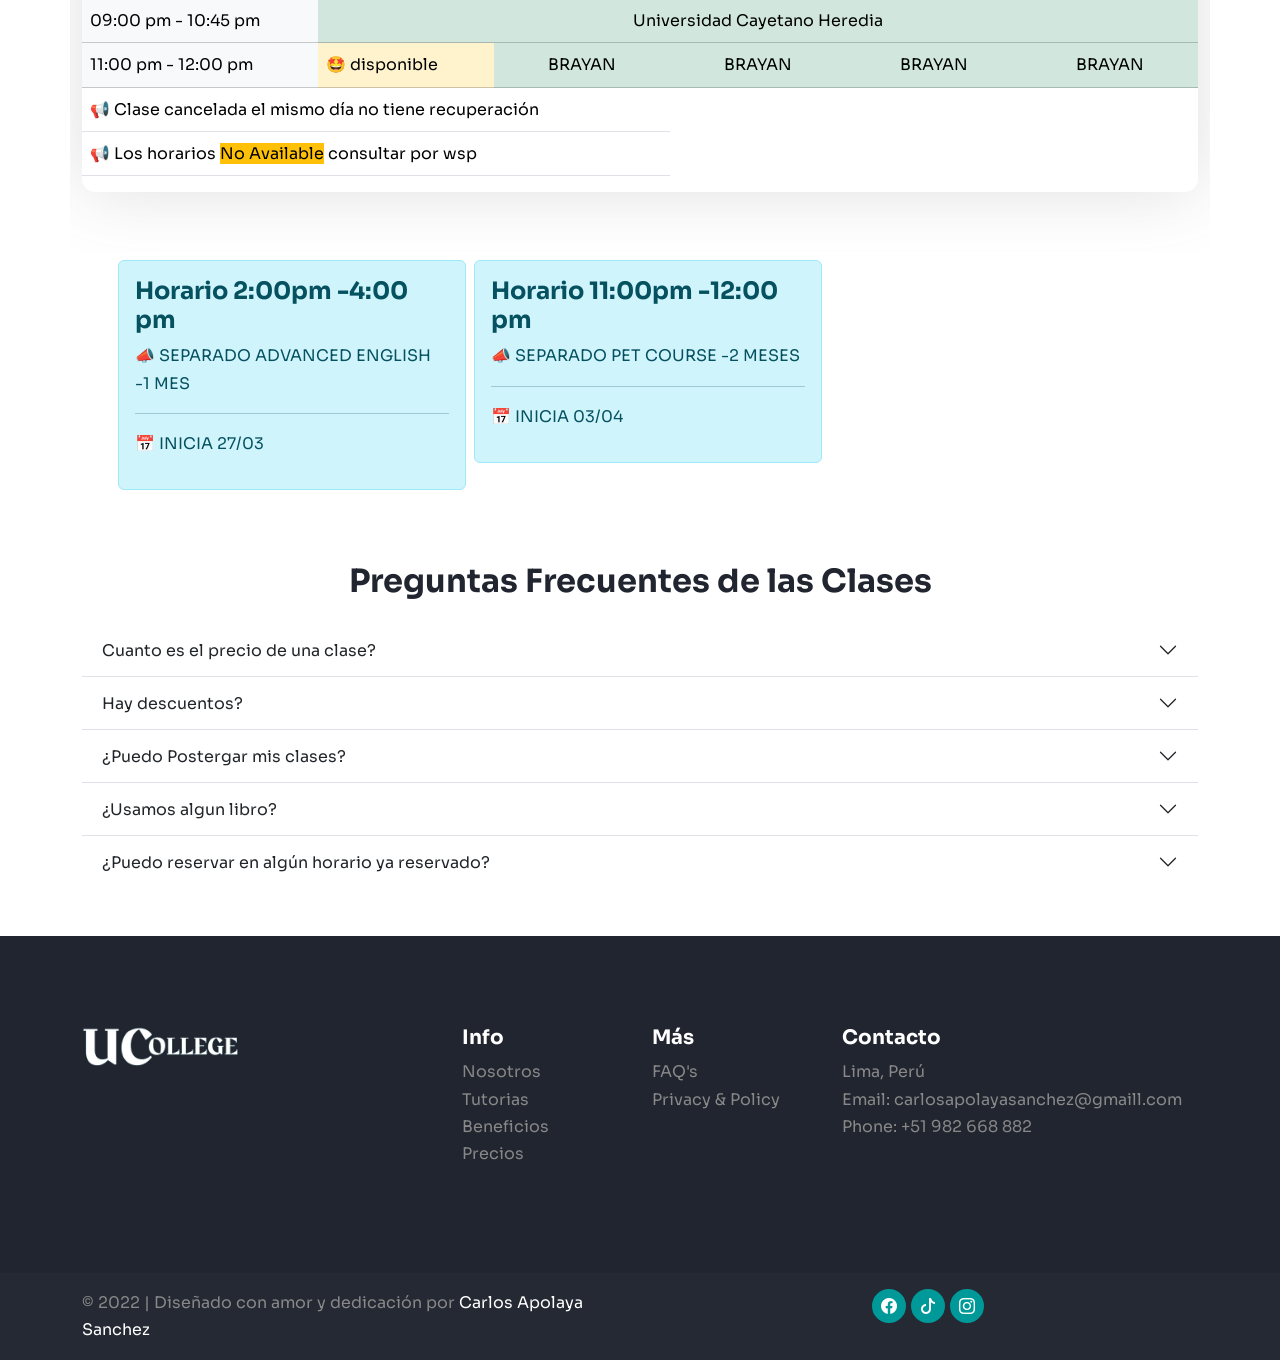
<file: pages/horarios.html>
<!DOCTYPE html>
<html lang="en">
<head>
    <meta charset="UTF-8">
    <meta http-equiv="X-UA-Compatible" content="IE=edge">
    <meta name="viewport" content="width=device-width, initial-scale=1.0">
    <title>Horarios|UCollege</title>
    <meta name="description" content="Aprende inglés fácil y rápido desde tu casa. Clases online en vivo, 24-7. ¡Say hello a tu nueva forma de aprender inglés! 👌Boring classes? No thanks! Aprender inglés por tu cuenta, estando motivado, ya es posible. Let's begin!">
    <meta name="keywords" content="clases de inglés para principiantes, clases de ingles gratis, curso de ingles, aprender inglés rapido,myenglishbro,ingles desde cero ,ingles en español,ingles pronunciación, mejorar mi pronunciacion,
     clases de inglés desde casa, aprender ingles en casa, examenes de cambridge, 
     duolinguo test, ielts exam,inglés para adultos, ingles para niños, ingles para desarrolladores, inglés free,clases de ingles gratis,inglés con certificación">
    <link rel="stylesheet" href="https://cdn.jsdelivr.net/npm/bootstrap-icons@1.3.0/font/bootstrap-icons.css">
    <link href="https://cdn.jsdelivr.net/npm/bootstrap@5.2.0/dist/css/bootstrap.min.css" rel="stylesheet" integrity="sha384-gH2yIJqKdNHPEq0n4Mqa/HGKIhSkIHeL5AyhkYV8i59U5AR6csBvApHHNl/vI1Bx" crossorigin="anonymous">
    <link rel="stylesheet" href="../css/styles.css">
    <link rel="shortcut icon" href="../assets/img/ed.png"  type="imagen/png">

</head>
<body>

    <!--NAVBAR-->
    <nav class="navbar navbar-dark navbar-expand-lg   py-3 px-3  "  >
      <div class="container">
      <a href="../index.html" class="navbar-brand"><img src="../assets/img/logo.png" class="logo"></a>
      <button class="navbar-toggler" 
      type="button" 
      data-bs-toggle="collapse"
      data-bs-target="#navmenu">
       <span class="navbar-toggler-icon"></span>
      </button>
      <div class="collapse navbar-collapse" id="navmenu">
          <ul class="navbar-nav ms-auto main-menu">
             <li class="nav-item menu">
              <a href="../index.html" class="nav-link" class="nav-link">Inicio</a>
             </li>
             <li class="nav-item menu">
              <a href="nosotros.html" class="nav-link">Nosotros</a>
             </li>
            
             <li class="nav-item dropdown menu">
              <a class="nav-link dropdown-toggle" href="#" role="button" data-bs-toggle="dropdown" aria-expanded="false">
                Tutorias
              </a>
              <ul class="dropdown-menu">
                <li><a class="dropdown-item" href="clases.html">Clases</a></li>
                <li><a class="dropdown-item" href="horarios.html">Horarios</a></li>
                <li><a class="dropdown-item" href="lineamientos.html">Lineamientos</a></li>
                <li><a class="dropdown-item" href="pagos.html">Pagos</a></li>
              </ul>
            </li>
             
             <li class="nav-item dropdown menu">
              <a class="nav-link dropdown-toggle" href="#" role="button" data-bs-toggle="dropdown" aria-expanded="false">
                Aprende Gratis
              </a>
              <ul class="dropdown-menu">
                <li><a class="dropdown-item" href="recursos.html">Recursos</a></li>
                <li><a class="dropdown-item" href="speaking.html">SpeaKing</a></li>
                <li><a class="dropdown-item" href="grammar.html">Grammar</a></li>
              </ul>
            </li>
             
            
             <li class="nav-item menu">
              <a href="contacto.html" class="nav-link">Contacto</a>
             </li>

          </ul>
      </div>
      </div>
  </nav>

  <!--CREANDO MI SECTION DE call to action de tutorias-->
  <section class="container-fluid mx-0 px-0 my-0 mb-5">
    <div class="d-sm-flex   align-items-center justify-content-center fixing-background">
      <div class=" m-sm-5 px-5 align-items-center pt-5 text-center " >
        <h1 class="titulo text-light bg-warning " >The Ultimate Grammar Courses</h1>
        <span class="subtitulo   text-light bg-warning  ">
          The simple, easy and fun way to take your English to the next level
         </span>
         
      </div>          
   </div>
</section>
<section class="px-5 py-2">
  <div class="alert alert-info" role="alert">
    <h4 class="alert-heading">¡ATENCIÓN A TODOS LOS ESTUDIANTES!</h4>
    <p>
  <p>     📣 Queremos informarles que, desde el viernes 17 de marzo hasta el lunes 27, NO habrá clases en nuestro instituto.
  </p>
      <p>     👨‍💻 Estamos trabajando arduamente para mejorar nuestra página web e implementar un sistema de estudiantes más eficiente. Por tal motivo, hemos decidido brindarles acceso a la plataforma Udemy, donde encontrarán material para autoestudio y cuestionarios. Si no cuentan con una cuenta de Udemy, pueden solicitarla a través de nuestro sitio web.
      </p>
      <p>    📅 Estos días libres corren para que nadie se vea perjudicado. ¡Aprovecha esta oportunidad para repasar y mejorar tus conocimientos!
      </p>
      <p>    👍 Les pedimos su comprensión y paciencia mientras trabajamos en la mejora de nuestros servicios para brindarles una experiencia educativa de calidad.
      </p>
      
      </p>
    <hr>
    <p class="mb-0">¡Gracias por su atención y nos vemos a partir del lunes 27 de marzo con más energía y herramientas para seguir aprendiendo! 💪</p>
  </div>
</section>
 

  <section class="container-lg">
    <div class="table-responsive  add-style ">
      <table class="table ">
        <thead class="table-dark">
          
          <th>HORA</th>
          <th>LUNES</th>
          <th>MARTES</th>
          <th>MIERCOLES</th>
          <th>JUEVES</th>
          <th>VIERNES</th>

       
       
        </thead>
        <tbody>
          <tr   class="table-success">
            <td  class="table-light">7:00 - 8:45 am</td>
            <td class="table-dark">🙅 No Available</td>
            <td class="table-dark">🙅 No Available</td>
            <td class="table-dark">🙅 No Available</td>
            <td class="table-dark">🙅 No Available</td>
            <td class="table-dark">🙅 No Available</td>
     
          </tr>
          <tr class="table-success">
            <td class="table-light">8:45 - 10:15 am</td>
            <td class="table-warning">🤩 disponible</td>
            <td class="table-warning">🤩 disponible</td>
            <td class="table-warning">🤩 disponible</td>
            <td class="table-warning">🤩 disponible</td>
            <td class="table-warning">🤩 disponible</td>

          </tr>
          

          <tr class="table-success">
            <td class="table-light">10:30 - 12:30 am</td>
            <td class="table-warning">🤩 disponible</td>
            <td class="table-warning">🤩 disponible</td>
            <td class="table-warning">🤩 disponible</td>
            <td class="table-warning">🤩 disponible</td>
            <td class="table-warning">🤩 disponible</td>

            
         
          </tr>
          <tr class="table-success">
            <td class="table-light">01:00 - 2:00 Pm</td>
            <td class="table-warning">🤩 disponible</td>
            <td class="table-warning">🤩 disponible</td>
            <td class="table-warning">🤩 disponible</td>
            <td class="table-warning">🤩 disponible</td>
            <td class="table-warning">🤩 disponible</td>

            
         
          </tr>

          <tr class="table-light">
            <td class="table-light">02:00 pm- 03:00 pm</td>
            <td colspan="5"  class="table-success text-center"> Ucollege Canada</td>  

 
           
          </tr>
          <tr class="table-light">
            <td class="table-light">03:00 pm- 04:00 pm</td>
            <td colspan="5"  class="table-success text-center"> Ucollege Canada</td>  

 
           
          </tr>

          <tr  class="table-success">
            <td class="table-light">04:00 - 05:00</td>
            <td colspan="5"  class="table-success text-center"> ICPNA </td>  

           
           
          </tr>
          <tr  class="table-success">
            <td class="table-light">05:00 - 05:30</td>
            <td colspan="5"  class="table-success text-center"> ICPNA </td>  

           
           
          </tr>
        
          <tr class="table-warning">
            <td class="table-light">06:00 - 07:00</td>
            <td class="table-success">Crash Course</td>
            <td class="table-warning">🤩 disponible</td>
            <td class="table-success">Crash Course</td>
            <td class="table-warning">🤩 disponible</td>
            <td class="table-success">Crash Course</td>


           

          </tr>
          
         
          <tr class="table-success">
            <td class="table-light">07:00 pm - 8:00 pm </td>
            <td colspan="5" class="text-center"> Universidad Cayetano Heredia</td>  

             

          </tr>
          <tr class="table-success">
            <td class="table-light">08:00 pm - 09:00 pm </td>
            <td colspan="5" class="text-center"> Universidad Cayetano Heredia</td>  


          </tr>
          <tr class="table-success">
            <td class="table-light">09:00 pm - 10:45 pm </td>
            <td colspan="5" class="text-center"> Universidad Cayetano Heredia</td>  


          </tr>
          <tr class="table-success">
            <td class="table-light">11:00 pm - 12:00 pm </td>
            <td class="table-warning">🤩 disponible</td>
            <td class="table-success text-center">BRAYAN</td>
            <td class="table-success text-center">BRAYAN</td>
            <td class="table-success text-center">BRAYAN</td>
            <td class="table-success text-center">BRAYAN</td>



             

          </tr>

          
        
          
          
        </tbody>
        <tfoot>
          <tr>
            <td colspan="3">📢 Clase cancelada el mismo día no tiene recuperación</td>
          </tr>
          <tr>
            <td colspan="3">📢 Los horarios <span class="text-bg-warning">No Available</span> consultar por wsp  </td>
          </tr>
        </tfoot>
      </table>

    </div>
    
  </section>
  <section class="container-lg px-5 py-2 d-flex">
    <div class="col-md-4"> 
      <div class="alert alert-info" role="alert">
        <h4 class="alert-heading">Horario 2:00pm -4:00 pm </h4>
          📣 SEPARADO ADVANCED ENGLISH -1 MES
          <hr>
          <p>    📅 INICIA  27/03 
          </p>
         
      </div>
      
    </div>
    <div class="col-md-4 mx-2"> 
      <div class="alert alert-info" role="alert">
        <h4 class="alert-heading">Horario 11:00pm -12:00 pm </h4>
          📣 SEPARADO PET COURSE -2 MESES
          <hr>
          <p>    📅 INICIA  03/04
          </p>
         
      </div>
      
    </div>
    

  </section>

      <!--CLASES PRIVADAS-->
      <section id="questions" class="p-5">
        <div class="container">
          <h2 class="text-center mb-4" > Preguntas Frecuentes de las Clases</h2>
          
          <div class="accordion accordion-flush" id="accordionFlushExample">
            <div class="accordion-item">
              <h2 class="accordion-header" id="flush-headingOne">
                <button class="accordion-button collapsed" type="button" data-bs-toggle="collapse" data-bs-target="#flush-collapseOne" aria-expanded="false" aria-controls="flush-collapseOne">
                  Cuanto es el precio de una clase?
                </button>
              </h2>
              <div id="flush-collapseOne" class="accordion-collapse collapse" aria-labelledby="flush-headingOne" data-bs-parent="#accordionFlushExample">
                <div class="accordion-body">El precio de cada clase es de S/28.00 o $/ 7.5 - duración 1 hora </div>
              </div>
            </div>
            <div class="accordion-item">
              <h2 class="accordion-header" id="flush-headingTwo">
                <button class="accordion-button collapsed" type="button" data-bs-toggle="collapse" data-bs-target="#flush-collapseTwo" aria-expanded="false" aria-controls="flush-collapseTwo">
                  Hay descuentos?
                </button>
              </h2>
              <div id="flush-collapseTwo" class="accordion-collapse collapse" aria-labelledby="flush-headingTwo" data-bs-parent="#accordionFlushExample">
                <div class="accordion-body">Si decides pagar por paquete de 10 clases cada clase tendria un costo de S/25.00</div>
              </div>
            </div>
            <div class="accordion-item">
              <h2 class="accordion-header" id="flush-headingThree">
                <button class="accordion-button collapsed" type="button" data-bs-toggle="collapse" data-bs-target="#flush-collapseThree" aria-expanded="false" aria-controls="flush-collapseThree">
                  ¿Puedo Postergar mis clases?
                </button>
              </h2>
              <div id="flush-collapseThree" class="accordion-collapse collapse" aria-labelledby="flush-headingThree" data-bs-parent="#accordionFlushExample">
                <div class="accordion-body">Cualquier clase puede ser postergada previa coordinacion no mayor de 24 hrs.
                  <p>Caso contrario la clase no es recuperable</p></div>
              </div>
            </div>
            
  
            <div class="accordion-item">
              <h2 class="accordion-header" id="flush-headingFour">
                <button class="accordion-button collapsed" type="button" data-bs-toggle="collapse" data-bs-target="#flush-collapseFour" aria-expanded="false" aria-controls="flush-collapseFour">
                  ¿Usamos algun libro?
                </button>
              </h2>
              <div id="flush-collapseFour" class="accordion-collapse collapse" aria-labelledby="flush-headingFour" data-bs-parent="#accordionFlushExample">
                <div class="accordion-body">Todo el material es brindado sin ningun costo</div>
              </div>
            </div>

            <div class="accordion-item">
              <h2 class="accordion-header" id="flush-headingFive">
                <button class="accordion-button collapsed" type="button" data-bs-toggle="collapse" data-bs-target="#flush-collapseFive" aria-expanded="false" aria-controls="flush-collapseFive">
                  ¿Puedo reservar en algún horario ya reservado?
                </button>
              </h2>
              <div id="flush-collapseFive" class="accordion-collapse collapse" aria-labelledby="flush-headingFive" data-bs-parent="#accordionFlushExample">
                <div class="accordion-body">Claro que sí, al alumno se le comunica previamente la cantidad de clases restantes y al no comunicar que desea continuar con el servicio , el horario pasa a estar disponible. 
                  <p> Ejemplo: Pepito reservó un paquete de 20 clases y se encuentra en la clase 16 , se le avisa que le quedan 4 clases restantes pero al no recibir respuesta si continuara con el servicio ese cupo automaticamente queda disponible , ya que no comunica si continuara.</p>
                  <p> Por el contrario si pepito comunica que  desea mantener el horario y confirma - el horario lo mantiene </p>
                  
                </div>
              </div>
            </div>
          </div>
  
        </div>
  
      </section>




  <footer class="sec-footer">
    <div class="footer-top">
        <div class="container">
            <div class="row gy-4">
                <div class="col-lg-4">
                    <img class="logo" src="../assets/img/logo.png" alt="Logo ucollege">
                </div>
                <div class="col-lg-2">
                    <h5 class="text-white">Info</h5>
                    <ul class="list-unstyled">
                        <li><a href="#">Nosotros</a></li>
                        <li><a href="#">Tutorias</a></li>
                        <li><a href="#">Beneficios</a></li>
                        <li><a href="#">Precios</a></li>
                    </ul>
                </div>
                <div class="col-lg-2">
                    <h5 class="text-white">Más</h5>
                    <ul class="list-unstyled">
                        <li><a href="#">FAQ's</a></li>
                        <li><a href="#">Privacy & Policy</a></li>
                    </ul>
                </div>
                <div class="col-lg-4">
                    <h5 class="text-white">Contacto</h5>
                    <ul class="list-unstyled">
                        <li>Lima, Perú</li>
                        <li>Email: carlosapolayasanchez@gmaill.com</li>
                        <li>Phone: +51 982 668 882</li>
                    </ul>
                </div>
            </div>
        </div>
    </div>
    <div class="footer-bottom py-3">
        <div class="container">
            <div class="row">
                <div class="col-md-6">
                    <p class="mb-0">© 2022 | Diseñado con amor y dedicación<i
                        class="bx bx-heart text-danger"></i> por<a
                            href="https://www.youtube.com/channel/UCmoCEECyW8IRFEmsu3-Z30g"
                            class="text-white"> Carlos Apolaya Sanchez </a></p>
                </div>
                <div class="col-md-6">
                    <div class="social-icons">
                        <a href="#"><i class="bi bi-facebook"></i></a>
                        <a href="#"><i class="bi bi-tiktok"></i></a>
                        <a href="#"><i class="bi bi-instagram"></i></a>
                    </div>
                </div>
            </div>
        </div>
    </div>
</footer>
  

 <script src="https://cdn.jsdelivr.net/npm/bootstrap@5.2.0/dist/js/bootstrap.bundle.min.js" integrity="sha384-A3rJD856KowSb7dwlZdYEkO39Gagi7vIsF0jrRAoQmDKKtQBHUuLZ9AsSv4jD4Xa" crossorigin="anonymous"></script>
    
</body>


</html>
</file>
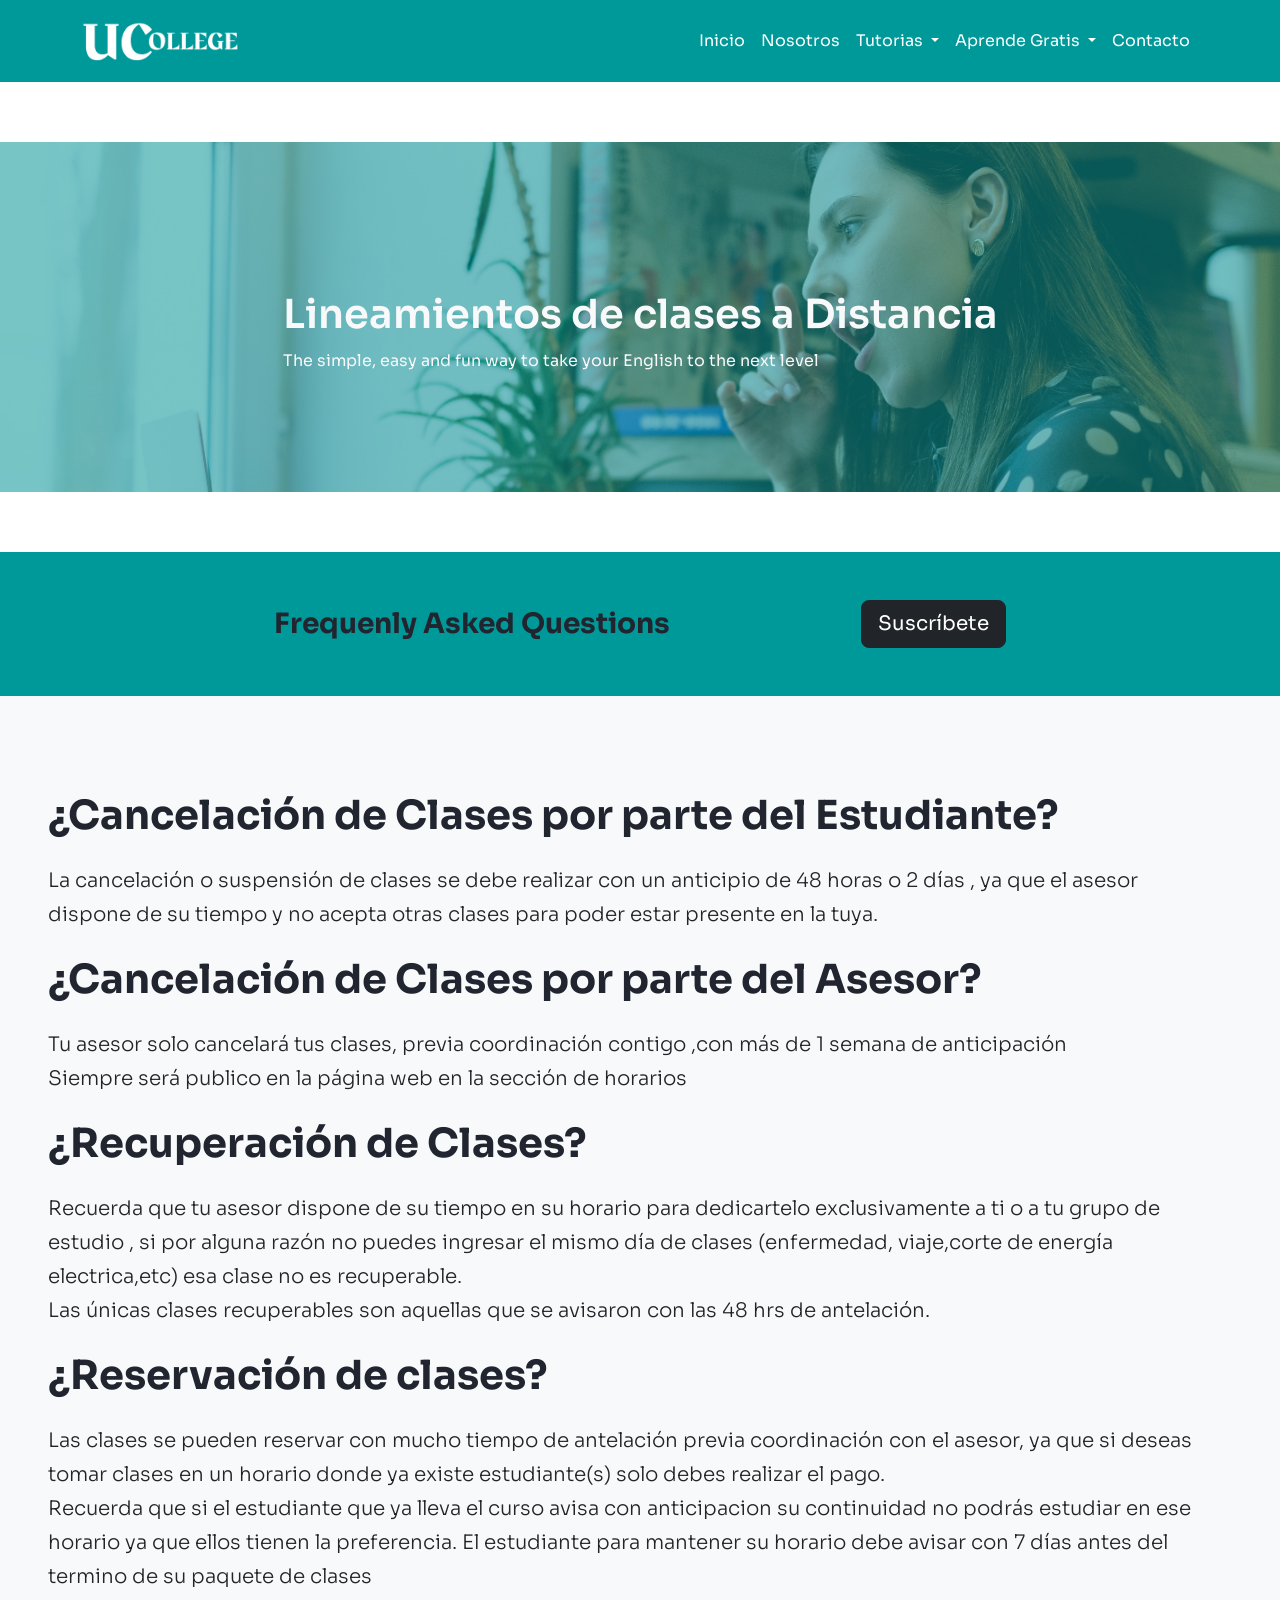
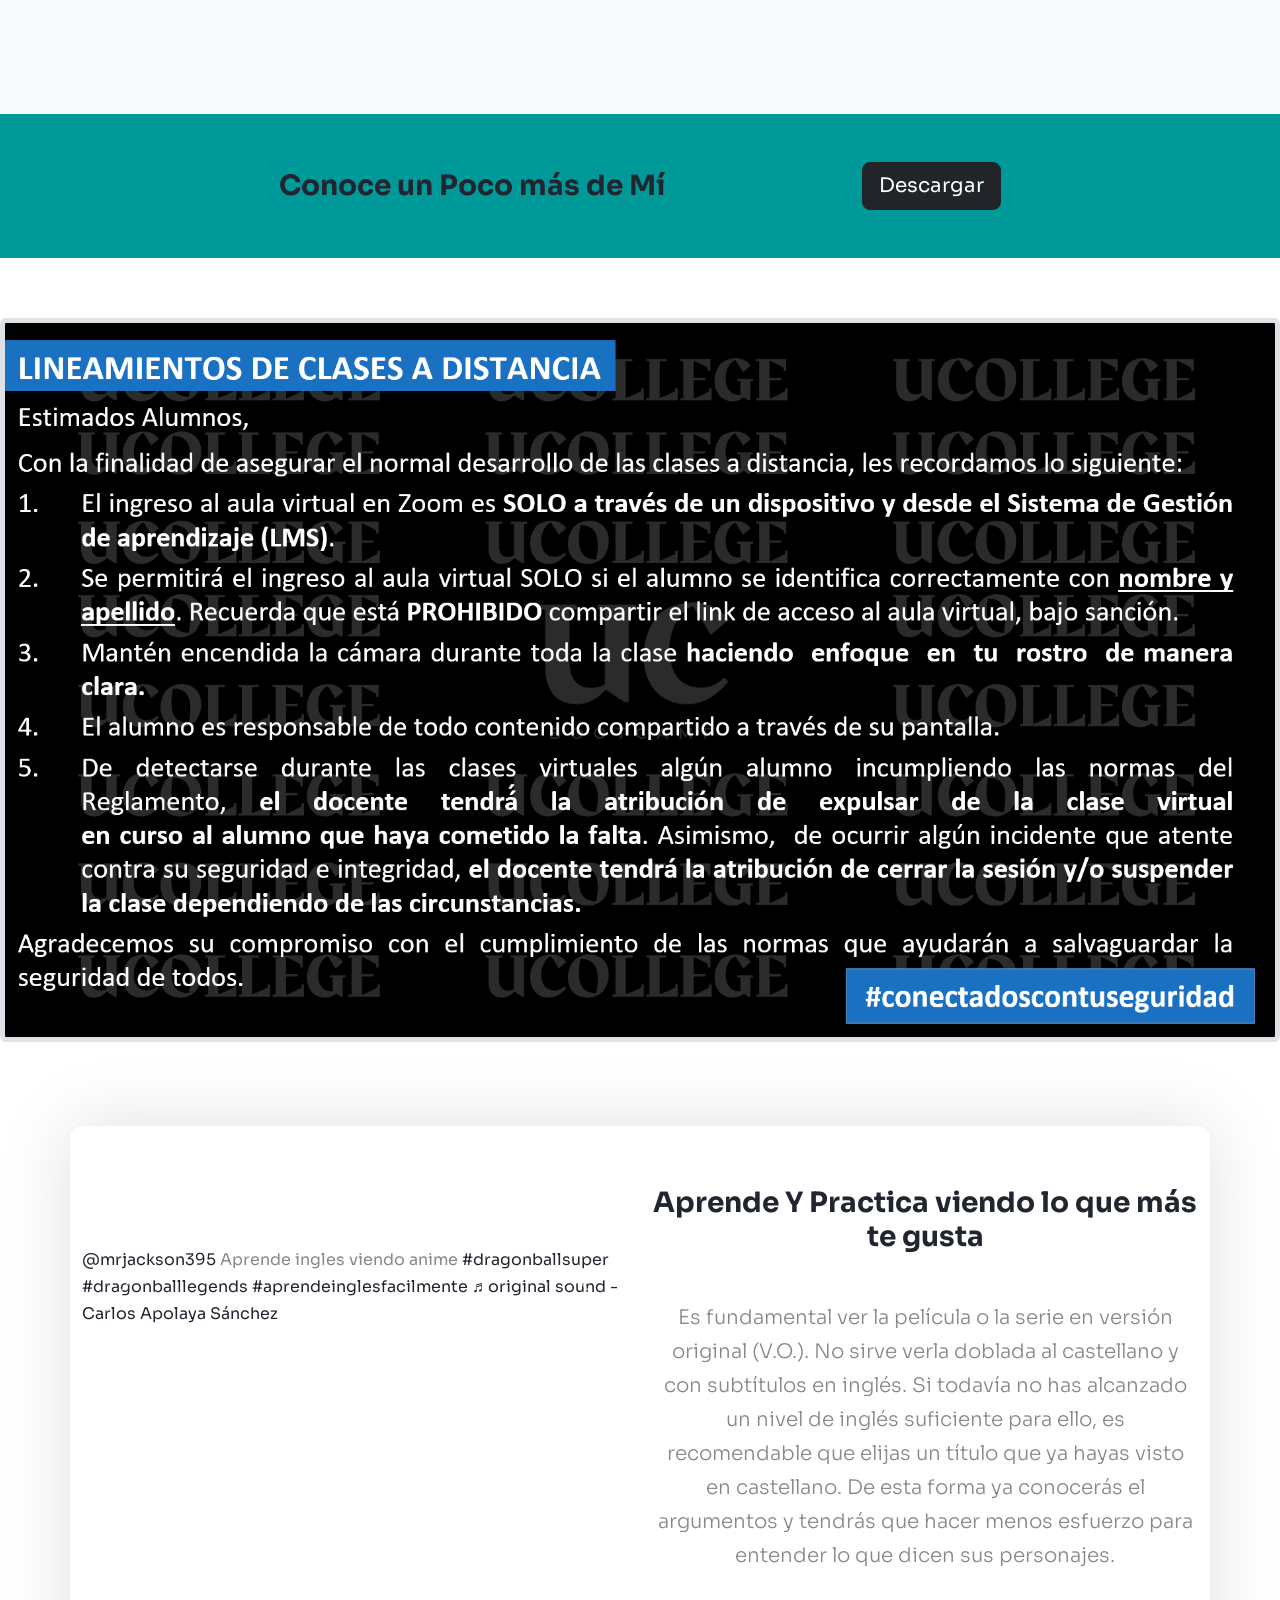
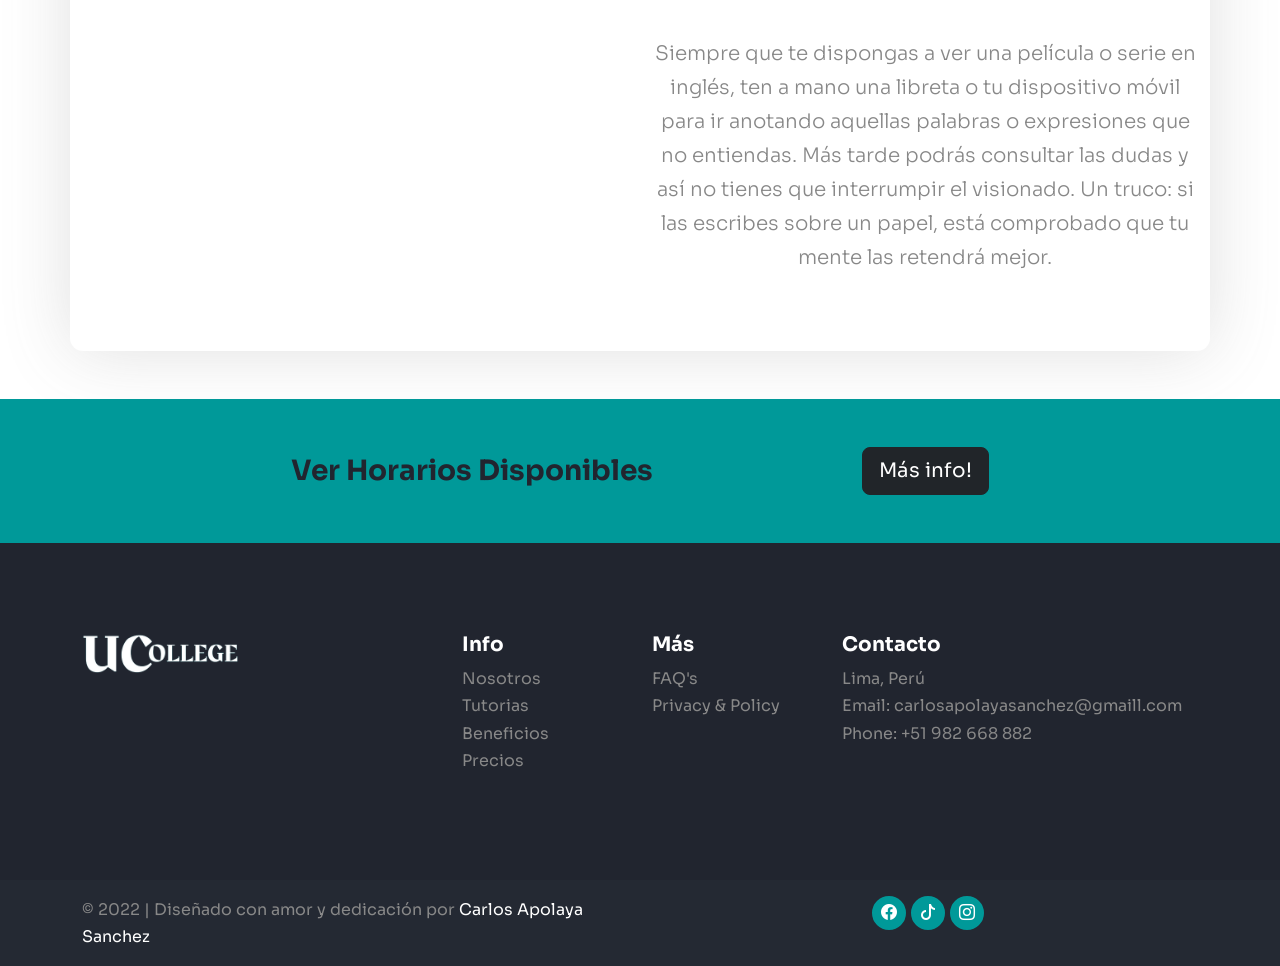
<file: pages/lineamientos.html>
<!DOCTYPE html>
<html lang="en">
<head>
    <meta charset="UTF-8">
    <meta http-equiv="X-UA-Compatible" content="IE=edge">
    <meta name="viewport" content="width=device-width, initial-scale=1.0">
    <title>Lineamientos|UCollege</title>
    <meta name="description" content="Aprende inglés fácil y rápido desde tu casa. Clases online en vivo, 24-7. ¡Say hello a tu nueva forma de aprender inglés! 👌Boring classes? No thanks! Aprender inglés por tu cuenta, estando motivado, ya es posible. Let's begin!">
    <meta name="keywords" content="clases de inglés para principiantes, clases de ingles gratis, curso de ingles, aprender inglés rapido,myenglishbro,ingles desde cero ,ingles en español,ingles pronunciación, mejorar mi pronunciacion,
     clases de inglés desde casa, aprender ingles en casa, examenes de cambridge, 
     duolinguo test, ielts exam,inglés para adultos, ingles para niños, ingles para desarrolladores, inglés free,clases de ingles gratis,inglés con certificación">
    <link rel="stylesheet" href="https://cdn.jsdelivr.net/npm/bootstrap-icons@1.3.0/font/bootstrap-icons.css">
    <link href="https://cdn.jsdelivr.net/npm/bootstrap@5.2.0/dist/css/bootstrap.min.css" rel="stylesheet" integrity="sha384-gH2yIJqKdNHPEq0n4Mqa/HGKIhSkIHeL5AyhkYV8i59U5AR6csBvApHHNl/vI1Bx" crossorigin="anonymous">
    <link rel="stylesheet" href="../css/styles.css">
    <link rel="shortcut icon" href="../assets/img/ed.png"  type="imagen/png">

</head>
<body>

    <!--NAVBAR-->
    <nav class="navbar navbar-dark navbar-expand-lg   py-3 px-3  "  >
      <div class="container">
      <a href="../index.html" class="navbar-brand"><img src="../assets/img/logo.png" class="logo"></a>
      <button class="navbar-toggler" 
      type="button" 
      data-bs-toggle="collapse"
      data-bs-target="#navmenu">
       <span class="navbar-toggler-icon"></span>
      </button>
      <div class="collapse navbar-collapse" id="navmenu">
          <ul class="navbar-nav ms-auto main-menu">
             <li class="nav-item menu">
              <a href="../index.html" class="nav-link" class="nav-link">Inicio</a>
             </li>
             <li class="nav-item menu">
              <a href="nosotros.html" class="nav-link">Nosotros</a>
             </li>
            
             <li class="nav-item dropdown menu">
              <a class="nav-link dropdown-toggle" href="#" role="button" data-bs-toggle="dropdown" aria-expanded="false">
                Tutorias
              </a>
              <ul class="dropdown-menu">
                <li><a class="dropdown-item" href="clases.html">Clases</a></li>
                <li><a class="dropdown-item" href="horarios.html">Horarios</a></li>
                <li><a class="dropdown-item" href="pagos.html">Pagos</a></li>
              </ul>
            </li>
             
             <li class="nav-item dropdown menu">
              <a class="nav-link dropdown-toggle" href="#" role="button" data-bs-toggle="dropdown" aria-expanded="false">
                Aprende Gratis
              </a>
              <ul class="dropdown-menu">
                <li><a class="dropdown-item" href="recursos.html">Recursos</a></li>
                
                <li><a class="dropdown-item" href="grammar.html">Grammar</a></li>
              </ul>
            </li>
             
            
             <li class="nav-item menu">
              <a href="pages/contacto.html" class="nav-link">Contacto</a>
             </li>

          </ul>
      </div>
      </div>
  </nav>

    <!--CREANDO MI SECTION DE call to action de tutorias-->
    <section class="container-fluid mx-0 px-0 my-0">
        <div class="d-sm-flex   align-items-center justify-content-center fixing-background">
          <div class=" m-sm-5 px-5 align-items-center pt-5 " >
            <h1 class="titulo text-light" >Lineamientos de clases a Distancia</h1>
            <p class="subtitulo   text-light">
              The simple, easy and fun way to take your English to the next level
             </p>
             
          </div>          
       </div>
    </section>
  



      <section class="p-5   text-light section-custom text-center fixing">
        <div class="container ">
          <div class="d-md-flex justify-content-evenly 
          align-items-center">
              <h3 class="mb-3 mb-md-0 "> Frequenly Asked Questions</h3>
               
                  <a href="https://www.youtube.com/channel/UCmoCEECyW8IRFEmsu3-Z30g" target="_blank"><button
                    class="btn btn-dark btn-lg" type="button">Suscríbete</button></a>
                  
          </div>
          </div>
        
        </div>
        
</section>

<section class="bg-light text-dark p-5 p-lg-0 pt-lg-5 pb-lg-5  text-sm-start">
  <div class="container-fluid p-5 ">
      <div class="d-sm-flex d-block d-md-flex align-items-center justify-content-between">
          <div class="row">

            <div class="col-lg-12 col-sm-12">
              <h1>¿Cancelación de Clases por parte del Estudiante?</h1>
              <p class="lead my-4 me-4 ">
               La cancelación o suspensión de clases se debe realizar con un anticipio de 48 horas o 2 días ,
               ya que el asesor dispone de su tiempo y no acepta otras clases para poder estar presente en la tuya.
              </p>
            
            </div>
            
            <div class="col-lg-12 col-sm-12">
              <h1>¿Cancelación de Clases por parte del Asesor?</h1>
              <p class="lead my-4 me-4 ">
               Tu asesor solo cancelará tus clases, previa coordinación contigo ,con más de 1 semana de anticipación <br>
               Siempre será publico en la página web en la sección de horarios
              </p>
            
            </div>
            <div class="col-lg-12 col-sm-12">
              <h1>¿Recuperación de Clases?</h1>
              <p class="lead my-4 me-4 ">
               Recuerda que tu asesor dispone de su tiempo en su horario para dedicartelo exclusivamente a ti o a tu grupo de estudio , si por alguna razón
               no puedes ingresar el mismo día de clases (enfermedad, viaje,corte de energía electrica,etc) esa clase no es recuperable.<br>
               Las únicas clases recuperables son aquellas que se avisaron con las 48 hrs de antelación.
              </p>
            
            </div>
            <div class="col-lg-12 col-sm-12">
              <h1>¿Reservación de clases?</h1>
              <p class="lead my-4 me-4 ">
               Las clases se pueden reservar con mucho tiempo de antelación previa coordinación con el asesor, ya que si deseas tomar clases en un horario 
               donde ya existe estudiante(s) solo debes realizar el pago.<br>
               Recuerda que si el estudiante que ya lleva el curso avisa con anticipacion su continuidad no podrás estudiar en ese horario ya que ellos tienen la preferencia.
               El estudiante para mantener su horario debe avisar con 7 días antes del termino de su paquete de clases
              </p>
            
            </div>


            
          </div>
          
      </div>
      
  </div>
</section>
<section class="fixing text-light p-5 section-custom align-items-center text-center">
  <div class="container ">
    <div class="d-md-flex justify-content-evenly 
    align-items-center">
        <h3 class="mb-3 mb-md-0"> Conoce un Poco más de Mí</h3>
         
            <a href="../descargas/CurriculumApolaya.pdf" target="_blank"><button
              class="btn btn-dark btn-lg" type="button">Descargar</button></a>
            
    </div>
    </div>
  
</section>
<section>
  <div>
    <img class="img-fluid border border-5 rounded w-100 d-none d-sm-block"src="../assets/img/lineamientos.png" alt="salon de clases zoom">
  </div>
</section>

<section class="container-sm   mt-4 mb-sm-5 tiktok ">
    <div class="row justify-content-center">
        <div class="col-lg-6">
            <div id="mainslider3" class="carousel slide" data-bs-ride="carousel">
                <div class="carousel-inner">
                  <div class="carousel-item active">
                    
                    <blockquote class="tiktok-embed" class="d-block w-100 " data-bs-interval="100000000" cite="https://www.tiktok.com/@mrjackson395/video/7136981511366003974" data-video-id="7136981511366003974" style="max-width: 605px;min-width: 325px;" > <section> <a target="_blank" title="@mrjackson395" href="https://www.tiktok.com/@mrjackson395?refer=embed">@mrjackson395</a> Aprende ingles viendo anime <a title="dragonballsuper" target="_blank" href="https://www.tiktok.com/tag/dragonballsuper?refer=embed">#dragonballsuper</a> <a title="dragonballlegends" target="_blank" href="https://www.tiktok.com/tag/dragonballlegends?refer=embed">#dragonballlegends</a> <a title="aprendeinglesfacilmente" target="_blank" href="https://www.tiktok.com/tag/aprendeinglesfacilmente?refer=embed">#aprendeinglesfacilmente</a> <a target="_blank" title="♬ original sound - Carlos Apolaya Sánchez" href="https://www.tiktok.com/music/original-sound-7136981522666113798?refer=embed">♬ original sound - Carlos Apolaya Sánchez</a> </section> </blockquote> <script async src="https://www.tiktok.com/embed.js"></script>
                  </div>
                  <div class="carousel-item">
                    <blockquote class="tiktok-embed"  class="d-block w-100 " cite="https://www.tiktok.com/@mrjackson395/video/7136981810583571718" data-video-id="7136981810583571718" style="max-width: 605px;min-width: 325px;" > <section> <a target="_blank" title="@mrjackson395" href="https://www.tiktok.com/@mrjackson395?refer=embed">@mrjackson395</a> Aprende ingles con <a title="onepuchman" target="_blank" href="https://www.tiktok.com/tag/onepuchman?refer=embed">#onepuchman</a> <a title="learnenglishdaily" target="_blank" href="https://www.tiktok.com/tag/learnenglishdaily?refer=embed">#learnenglishdaily</a> <a title="aprenderingles" target="_blank" href="https://www.tiktok.com/tag/aprenderingles?refer=embed">#aprenderingles</a> <a title="aprendeinglesrapidoyfacil" target="_blank" href="https://www.tiktok.com/tag/aprendeinglesrapidoyfacil?refer=embed">#aprendeinglesrapidoyfacil</a> <a title="animetiktok" target="_blank" href="https://www.tiktok.com/tag/animetiktok?refer=embed">#animetiktok</a> <a title="saitama" target="_blank" href="https://www.tiktok.com/tag/saitama?refer=embed">#saitama</a> <a target="_blank" title="♬ original sound - Carlos Apolaya Sánchez" href="https://www.tiktok.com/music/original-sound-7136981872101411589?refer=embed">♬ original sound - Carlos Apolaya Sánchez</a> </section> </blockquote> <script async src="https://www.tiktok.com/embed.js"></script>          </div>
                 
                  <div class="carousel-item">
                    <blockquote class="tiktok-embed"   class="d-block w-100 " cite="https://www.tiktok.com/@mrjackson395/video/7136982102008122630" data-video-id="7136982102008122630" style="max-width: 605px;min-width: 325px;" > <section> <a target="_blank" title="@mrjackson395" href="https://www.tiktok.com/@mrjackson395?refer=embed">@mrjackson395</a> Aprende Ingles con <a title="yu-gi-oh" target="_blank" href="https://www.tiktok.com/tag/yu-gi-oh?refer=embed">#yu-gi-oh</a>  <a title="aprendeingles" target="_blank" href="https://www.tiktok.com/tag/aprendeingles?refer=embed">#aprendeingles</a> <a title="learnenglishdaily" target="_blank" href="https://www.tiktok.com/tag/learnenglishdaily?refer=embed">#learnenglishdaily</a> <a title="inglesfacil" target="_blank" href="https://www.tiktok.com/tag/inglesfacil?refer=embed">#inglesfacil</a>  <a title="anime" target="_blank" href="https://www.tiktok.com/tag/anime?refer=embed">#anime</a> <a target="_blank" title="♬ sonido original Carlos Apolaya Sánchez" href="https://www.tiktok.com/?refer=embed">♬ sonido original Carlos Apolaya Sánchez</a> </section> </blockquote> <script async src="https://www.tiktok.com/embed.js"></script>          </div>
                </div>
                <button class="carousel-control-prev" type="button" data-bs-target="#mainslider3" data-bs-slide="prev">
                  <span class="carousel-control-prev-icon" aria-hidden="true"></span>
                  <span class="visually-hidden">Previous</span>
                </button>
                <button class="carousel-control-next" type="button" data-bs-target="#mainslider3" data-bs-slide="next">
                  <span class="carousel-control-next-icon" aria-hidden="true"></span>
                  <span class="visually-hidden">Next</span>
                </button>
            </div>

        </div>
        <div class="col-lg-6">
        <div class="d-md-flex flex-column   justify-content-center text-center align-items-center">
        <h3 class="mb-3 mb-md-0"> Aprende Y Practica viendo lo que más te gusta</h3>
         <p class="lead mt-5">
            Es fundamental ver la película o la serie en versión original (V.O.). No sirve verla doblada al castellano y con subtítulos en inglés. Si todavía no has alcanzado un nivel de inglés suficiente para ello, es recomendable que elijas un título que ya hayas visto en castellano.
             De esta forma ya conocerás el argumentos y tendrás que hacer menos esfuerzo para entender lo que dicen sus personajes.
         </p>
         <p class="lead mt-5">
            Siempre que te dispongas a ver una película o serie en inglés, ten a mano una libreta o tu dispositivo móvil para ir anotando aquellas palabras o expresiones que no entiendas. Más tarde podrás consultar las dudas y así no tienes que interrumpir el visionado. 
            Un truco: si las escribes sobre un papel, está comprobado que tu mente las retendrá mejor.
         </p>
            
    </div>

        </div>

    </div>


</section>

<section class="fixing text-light p-5 section-custom align-items-center text-center">
  <div class="container ">
    <div class="d-md-flex justify-content-evenly 
    align-items-center">
        <h3 class="mb-3 mb-md-0"> Ver Horarios Disponibles</h3>
         
        <button class="btn btn-dark btn-lg " data-bs-toggle="modal" data-bs-target="#ventanamodal">Más info!</button>
            
    </div>
    </div>
  
</section>





    
     <!-- AGREGANDO MI Modal -->
  <div class="modal fade" id="ventanamodal" tabindex="-1" aria-labelledby="ventanamodal" aria-hidden="true">
    <div class="modal-dialog modal-lg">
      <div class="modal-content">
        <div class="modal-header">
          <h5 class="modal-title" id="ventanamodal">UCollege</h5>
          <button type="button" class="btn-close" data-bs-dismiss="modal" aria-label="Close"></button>
        </div>
        <div class="modal-body">
          <div class="table-responsive  section-1 ">
            <table class="table ">
              <thead class="table-dark">
                
                <th>HORA</th>
                <th>LUNES</th>
                <th>MARTES</th>
                <th>MIERCOLES</th>
                <th>JUEVES</th>
                <th>VIERNES</th>
                <th>SABADO</th>
             
              </thead>
              <tbody>
                <tr class="table-success">
                  <td>7:00 - 8:00</td>
                  <td>🧑‍💻 reservado </td>
                  <td>🧑‍💻 reservado</td>
                  <td>🧑‍💻 reservado</td>
                  <td>🧑‍💻 reservado</td>
                  <td>🧑‍💻 reservado</td>
                  <td>🧑‍💻 reservado</td>
                
                </tr>
                <tr class="table-success">
                  <td>8:00 - 9:00</td>
                  <td>🧑‍💻 reservado </td>
                  <td>🧑‍💻 reservado</td>
                  <td>🧑‍💻 reservado</td>
                  <td>🧑‍💻 reservado</td>
                  <td>🧑‍💻 reservado</td>
                  <td>🧑‍💻 reservado</td>
                
                </tr>
                <tr class="table-success">
                  <td>9:00 - 10:00</td>
                  <td>🧑‍💻 reservado </td>
                  <td>🧑‍💻 reservado</td>
                  <td>🧑‍💻 reservado</td>
                  <td>🧑‍💻 reservado</td>
                  <td>🧑‍💻 reservado</td>
                  <td>🧑‍💻 reservado</td>
                 
                </tr>
                <tr class="table-warning">
                  <td>10:00 - 11:00</td>
                  <td>🤩 disponible</td>
                  <td>🤩 disponible</td>
                  <td>🤩 disponible</td>
                  <td>🤩 disponible</td>
                  <td>🤩 disponible</td>
                  <td>🤩 disponible</td>
               
                </tr>
                <tr class="table-warning">
                  <td>11:00 - 12:00</td>
                  <td>🤩 disponible</td>
                  <td>🤩 disponible</td>
                  <td>🤩 disponible</td>
                  <td>🤩 disponible</td>
                  <td>🤩 disponible</td>
                  <td class="table-success">🧑‍💻 reservado</td>
               
                </tr>
                <tr class="table-warning">
                  <td>12:00 - 01:00</td>
                  <td>🤩 disponible</td>
                  <td>🤩 disponible</td>
                  <td>🤩 disponible</td>
                  <td>🤩 disponible</td>
                  <td>🤩 disponible</td>
                  <td>🤩 disponible</td>
                
                </tr>
                <tr class="table-warning">
                  <td>01:00 - 2:00</td>
                  <td>🤩 disponible</td>
                  <td >🤩 disponible</td>
                  <td >🤩 disponible</td>
                  <td >🤩 disponible</td>
                  <td >🤩 disponible</td>
                  <td >🤩 disponible</td>
             
                </tr>
                <tr class="table-success">
                  <td>02:00 - 03:00</td>
                  <td>🧑‍💻 reservado </td>
                  <td>🧑‍💻 reservado</td>
                  <td>🧑‍💻 reservado</td>
                  <td>🧑‍💻 reservado</td>
                  <td>🧑‍💻 reservado</td>
                  <td class="table-warning">🤩 disponible</td>
               
                </tr>
                <tr class="table-success">
                  <td>03:00 - 04:00</td>
                  <td>🧑‍💻 reservado </td>
                  <td>🧑‍💻 reservado</td>
                  <td>🧑‍💻 reservado</td>
                  <td>🧑‍💻 reservado</td>
                  <td>🧑‍💻 reservado</td>
                  <td class="table-warning">🤩 disponible</td>
               
                </tr>
                <tr  class="table-warning">
                  <td>04:00 - 05:00</td>
                  <td >🤩 disponible</td>
                  <td >🤩 disponible</td>
                  <td>🤩 disponible</td>
                  <td >🤩 disponible</td>
                  <td >🤩 disponible</td>
                  <td>🤩 disponible</td>
                 
                </tr>
                <tr  class="table-warning">
                  <td>05:00 - 06:00</td>
                  <td>🤩 disponible </td>
                  <td>🤩 disponible </td>
                  <td>🤩 disponible </td>
                  <td>🤩 disponible </td>
                  <td>🤩 disponible </td>
                  <td>🤩 disponible </td>
                 
                </tr>
                <tr class="table-success">
                  <td>06:00 - 07:00</td>
                  <td>🧑‍💻 reservado </td>
                  <td>🧑‍💻 reservado</td>
                  <td>🧑‍💻 reservado</td>
                  <td>🧑‍💻 reservado</td>
                  <td>🧑‍💻 reservado</td>
                  <td class="table-warning">🤩 disponible</td>
    
                </tr>
                <tr class="table-success">
                  <td>08:00 - 09:00</td>
                  <td>🧑‍💻 reservado </td>
                  <td>🧑‍💻 reservado</td>
                  <td>🧑‍💻 reservado</td>
                  <td>🧑‍💻 reservado</td>
                  <td>🧑‍💻 reservado</td>
                  <td class="table-info">😪 sleep</td>
                
                </tr>
                <tr class="table-success">
                  <td>10:00 - 11:00</td>
                  <td>🧑‍💻 reservado </td>
                  <td>🧑‍💻 reservado</td>
                  <td>🧑‍💻 reservado</td>
                  <td>🧑‍💻 reservado</td>
                  <td>🧑‍💻 reservado</td>
                  <td class="table-info">😪 sleep</td>
               
                </tr>
                
              </tbody>
              <tfoot>
                <tr>
                  <td colspan="6">📢 Este horario solo aplica hasta el sábado 27 agosto📢</td>
                </tr>
              </tfoot>
            </table>
    
          </div>
        </div>
        <div class="modal-footer">
          <button type="button" class="btn btn-secondary" data-bs-dismiss="modal">Cerrar</button>
          <a href="https://wa.link/qwnf6w" target="__blank">
            <button class=" btn btn-secondary  w-10  shadow-sm font-weight-bold"> Contactar!</button>
          </a>
        </div>
      </div>
    </div>
  </div>
    
    
    
    
    
    
    
    
    
  <footer class="sec-footer">
    <div class="footer-top">
        <div class="container">
            <div class="row gy-4">
                <div class="col-lg-4">
                    <img class="logo" src="../assets/img/logo.png" alt="Logo ucollege">
                </div>
                <div class="col-lg-2">
                    <h5 class="text-white">Info</h5>
                    <ul class="list-unstyled">
                        <li><a href="#">Nosotros</a></li>
                        <li><a href="#">Tutorias</a></li>
                        <li><a href="#">Beneficios</a></li>
                        <li><a href="#">Precios</a></li>
                    </ul>
                </div>
                <div class="col-lg-2">
                    <h5 class="text-white">Más</h5>
                    <ul class="list-unstyled">
                        <li><a href="#">FAQ's</a></li>
                        <li><a href="#">Privacy & Policy</a></li>
                    </ul>
                </div>
                <div class="col-lg-4">
                    <h5 class="text-white">Contacto</h5>
                    <ul class="list-unstyled">
                        <li>Lima, Perú</li>
                        <li>Email: carlosapolayasanchez@gmaill.com</li>
                        <li>Phone: +51 982 668 882</li>
                    </ul>
                </div>
            </div>
        </div>
    </div>
    <div class="footer-bottom py-3">
        <div class="container">
            <div class="row">
                <div class="col-md-6">
                    <p class="mb-0">© 2022 | Diseñado con amor y dedicación<i
                        class="bx bx-heart text-danger"></i> por<a
                            href="https://www.youtube.com/channel/UCmoCEECyW8IRFEmsu3-Z30g"
                            class="text-white"> Carlos Apolaya Sanchez </a></p>
                </div>
                <div class="col-md-6">
                    <div class="social-icons">
                        <a href="#"><i class="bi bi-facebook"></i></a>
                        <a href="#"><i class="bi bi-tiktok"></i></a>
                        <a href="#"><i class="bi bi-instagram"></i></a>
                    </div>
                </div>
            </div>
        </div>
    </div>
</footer>
  

  
    
    <script src="https://cdn.jsdelivr.net/npm/bootstrap@5.2.0/dist/js/bootstrap.bundle.min.js" integrity="sha384-A3rJD856KowSb7dwlZdYEkO39Gagi7vIsF0jrRAoQmDKKtQBHUuLZ9AsSv4jD4Xa" crossorigin="anonymous"></script>
</body>

</html>
</file>
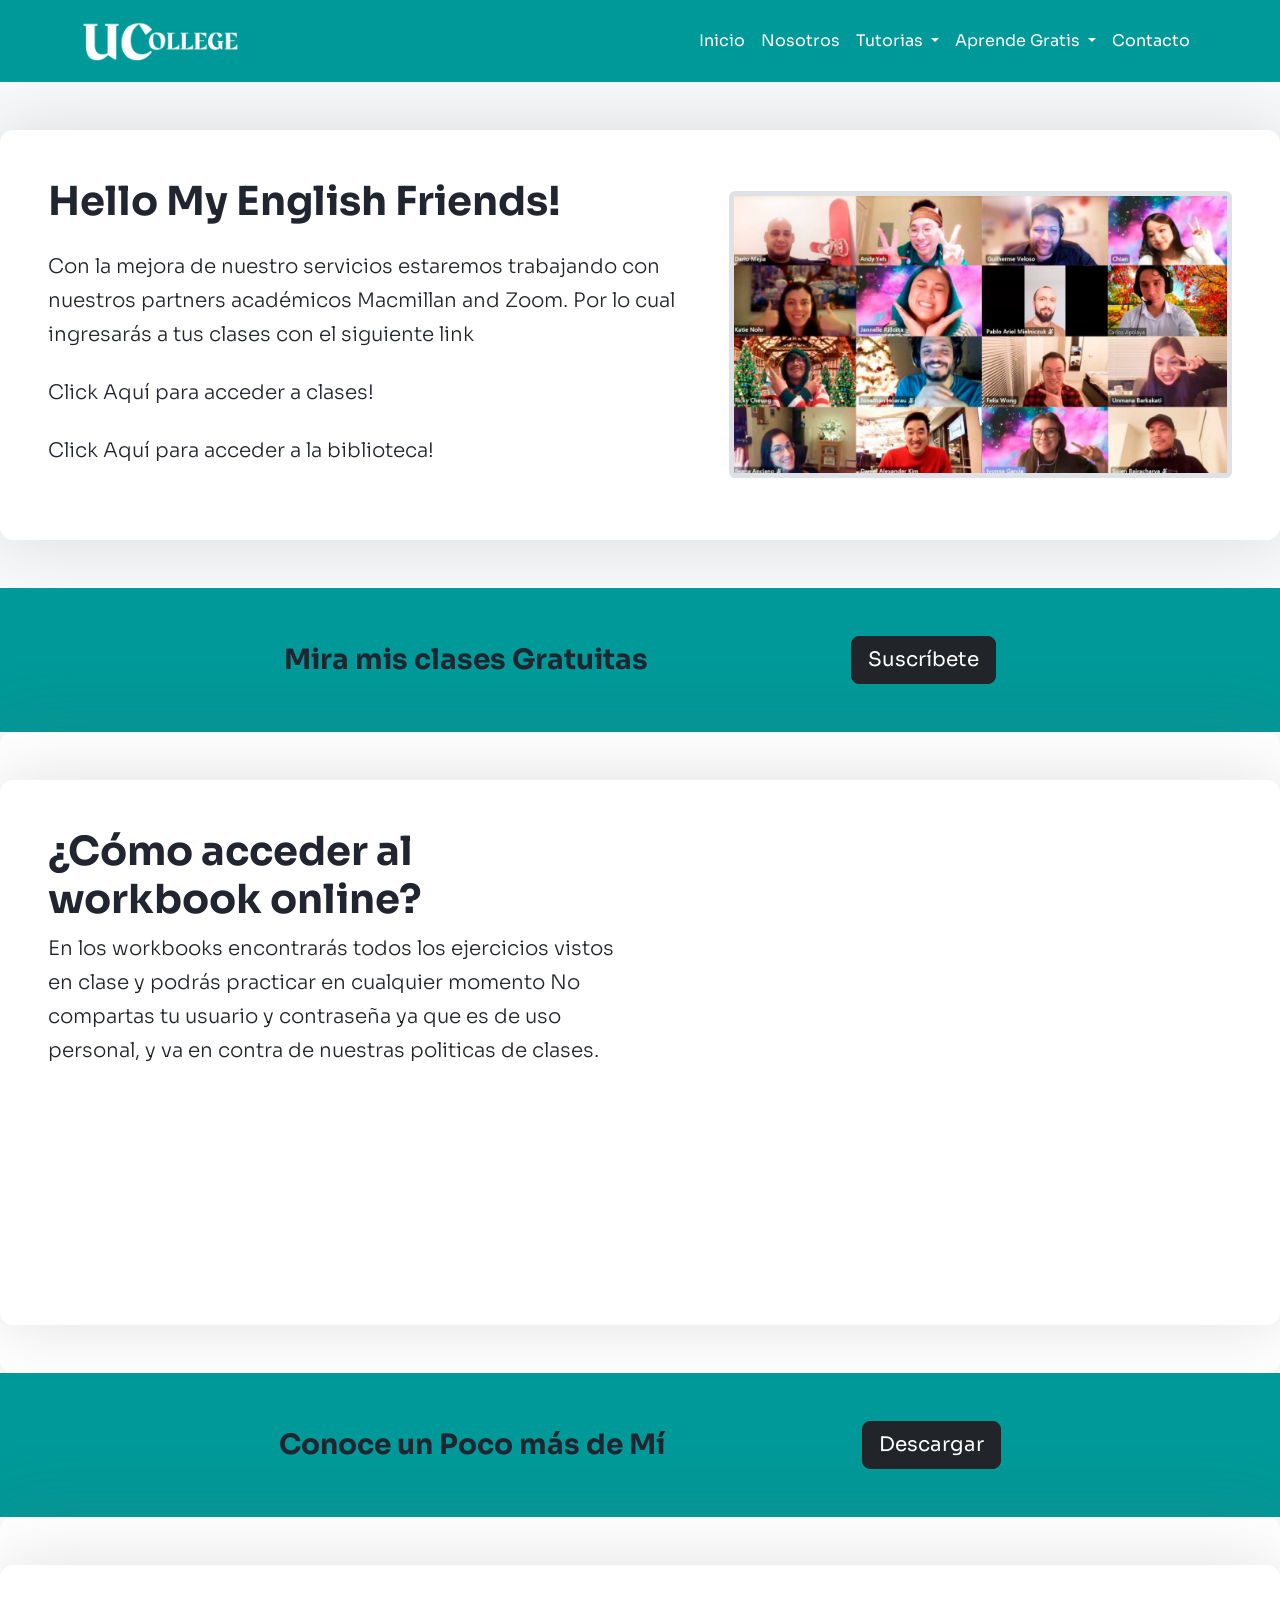
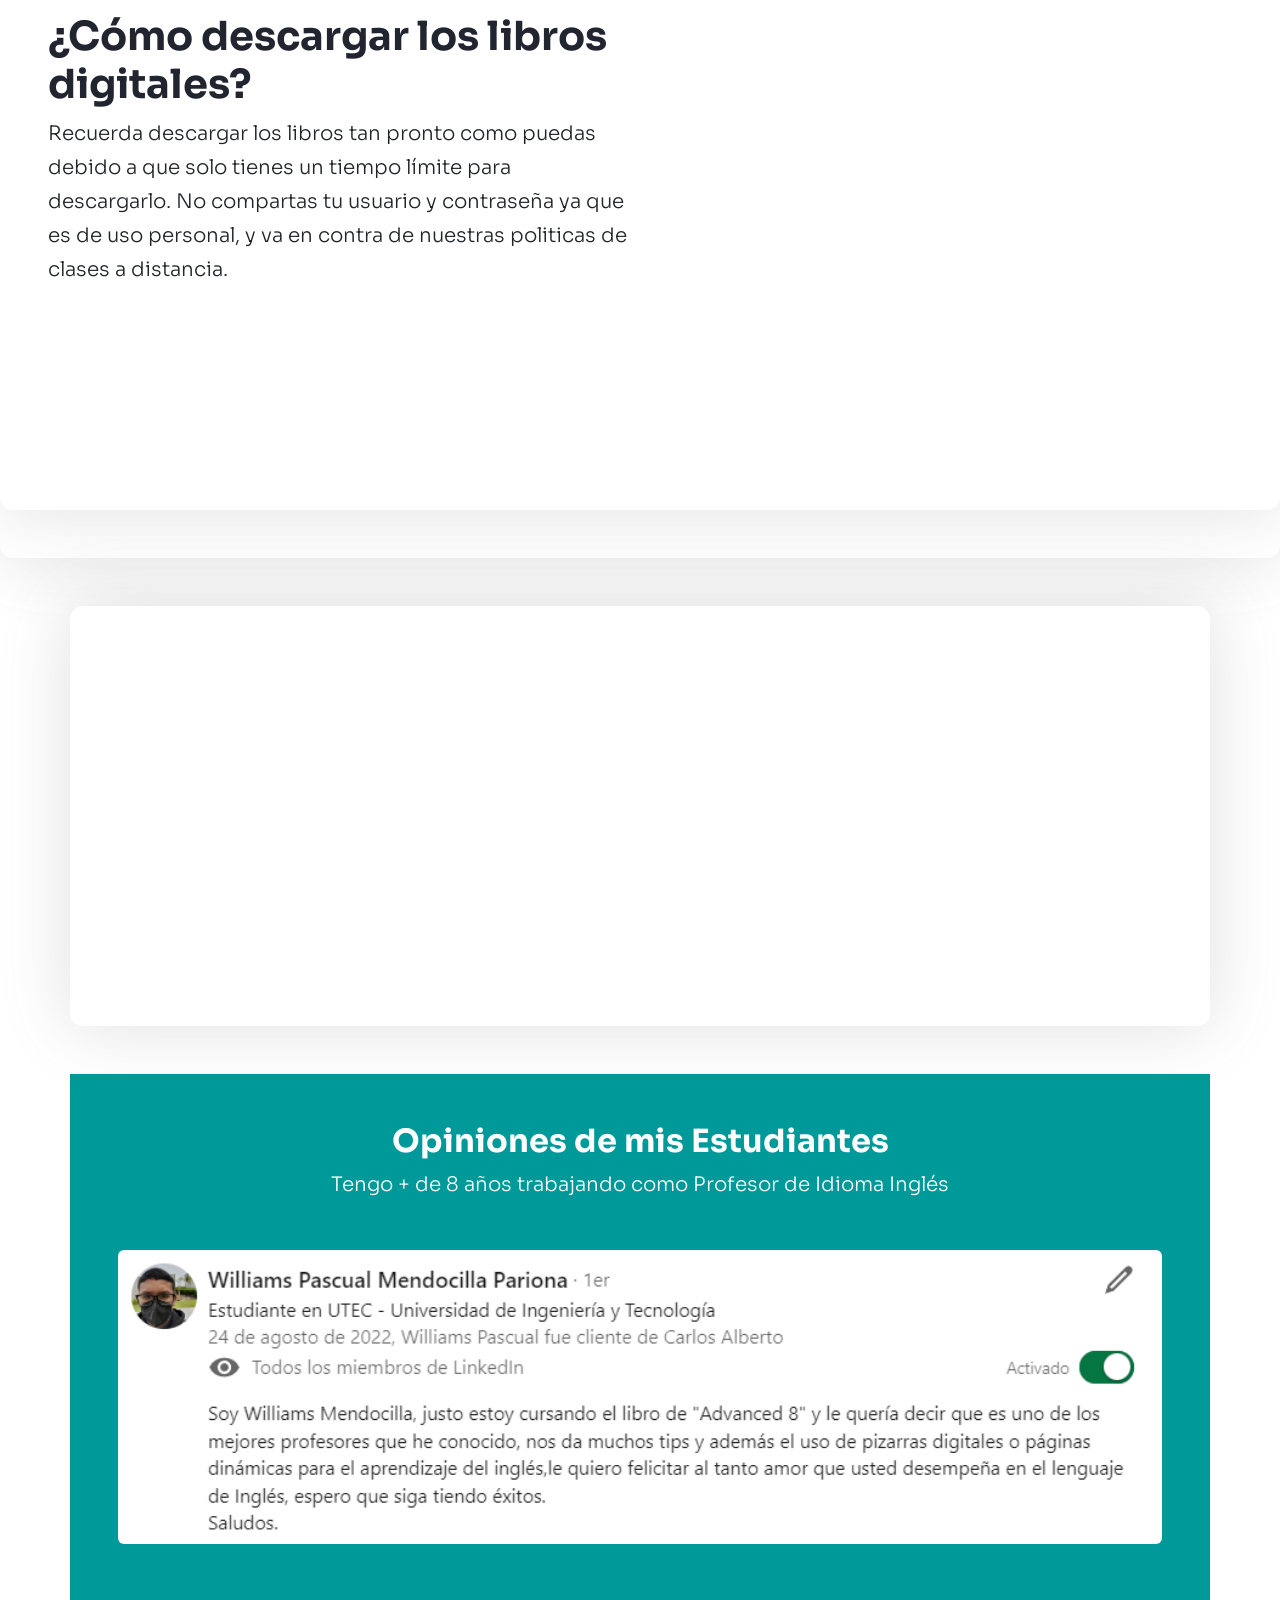
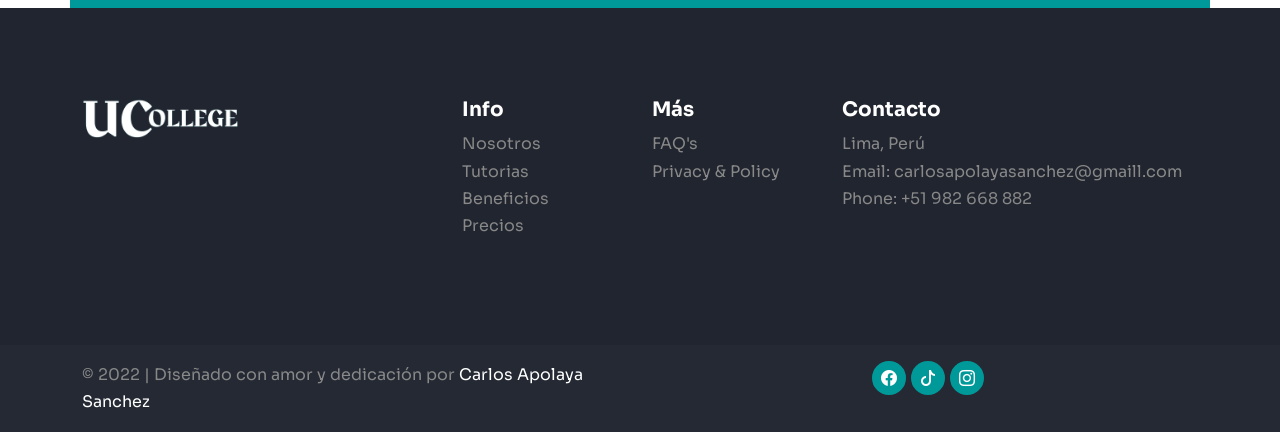
<file: pages/myclass.html>
<!DOCTYPE html>
<html lang="en">
<head>
    <meta charset="UTF-8">
    <meta http-equiv="X-UA-Compatible" content="IE=edge">
    <meta name="viewport" content="width=device-width, initial-scale=1.0">
    <title>myclass|UCollege</title>
    <meta name="description" content="Aprende inglés fácil y rápido desde tu casa. Clases online en vivo, 24-7. ¡Say hello a tu nueva forma de aprender inglés! 👌Boring classes? No thanks! Aprender inglés por tu cuenta, estando motivado, ya es posible. Let's begin!">
    <meta name="keywords" content="myenglishbro,clases de inglés para principiantes, clases de ingles gratis, curso de ingles, aprender inglés rapido,myenglishbro,ingles desde cero ,ingles en español,ingles pronunciación, mejorar mi pronunciacion,
     clases de inglés desde casa, aprender ingles en casa, examenes de cambridge, 
     duolinguo test, ielts exam,inglés para adultos, ingles para niños, ingles para desarrolladores, inglés free,clases de ingles gratis,inglés con certificación">
    <link rel="stylesheet" href="https://cdn.jsdelivr.net/npm/bootstrap-icons@1.3.0/font/bootstrap-icons.css">
    <link href="https://cdn.jsdelivr.net/npm/bootstrap@5.2.0/dist/css/bootstrap.min.css" rel="stylesheet" integrity="sha384-gH2yIJqKdNHPEq0n4Mqa/HGKIhSkIHeL5AyhkYV8i59U5AR6csBvApHHNl/vI1Bx" crossorigin="anonymous">
    <link rel="stylesheet" href="../css/styles.css">
    <link rel="shortcut icon" href="../assets/img/ed.png"  type="imagen/png">

</head>
<body>

    <!--NAVBAR-->
    <nav class="navbar navbar-dark navbar-expand-lg   py-3 px-3  "  >
      <div class="container">
      <a href="../index.html" class="navbar-brand"><img src="../assets/img/logo.png" class="logo"></a>
      <button class="navbar-toggler" 
      type="button" 
      data-bs-toggle="collapse"
      data-bs-target="#navmenu">
       <span class="navbar-toggler-icon"></span>
      </button>
      <div class="collapse navbar-collapse" id="navmenu">
          <ul class="navbar-nav ms-auto main-menu">
             <li class="nav-item menu">
              <a href="../index.html" class="nav-link" class="nav-link">Inicio</a>
             </li>
             <li class="nav-item menu">
              <a href="nosotros.html" class="nav-link">Nosotros</a>
             </li>
            
             <li class="nav-item dropdown menu">
              <a class="nav-link dropdown-toggle" href="clases.html" role="button" data-bs-toggle="dropdown" aria-expanded="false">
                Tutorias
              </a>
              <ul class="dropdown-menu">
                <li><a class="dropdown-item" href="clases.html">Clases</a></li>
                <li><a class="dropdown-item" href="horarios.html">Horarios</a></li>
                <li><a class="dropdown-item" href="lineamientos.html">Lineamientos</a></li>
                <li><a class="dropdown-item" href="myclass.html">MyClass</a></li>
                <li><a class="dropdown-item" href="pagos.html">Pagos</a></li>
              </ul>
            </li>
             
             <li class="nav-item dropdown menu">
              <a class="nav-link dropdown-toggle" href="#" role="button" data-bs-toggle="dropdown" aria-expanded="false">
                Aprende Gratis
              </a>
              <ul class="dropdown-menu">
                <li><a class="dropdown-item" href="recursos.html">Recursos</a></li>
                <li><a class="dropdown-item" href="speaking.html">SpeaKing</a></li>
                <li><a class="dropdown-item" href="grammar.html">Grammar</a></li>
                
               
              </ul>
            </li>
             
            
             <li class="nav-item menu">
              <a href="contacto.html" class="nav-link">Contacto</a>
             </li>

          </ul>
      </div>
      </div>
  </nav>


    <section class="bg-light text-dark p-5 p-lg-0 pt-lg-5 pb-lg-5  text-sm-start">
      <div class="container-fluid p-5 gap-5 add-style">
          <div class="d-sm-flex d-block d-md-flex align-items-center justify-content-between">
              <div>
                <h1>Hello My English Friends!</h1>
                <p class="lead my-4 me-4 ">
                   Con la mejora de nuestro servicios estaremos trabajando con nuestros partners académicos 
                   Macmillan and Zoom.
                   Por lo cual ingresarás a tus clases con el siguiente link 
                </p>
                <a href="https://us06web.zoom.us/j/9376140699?pwd=UEVhYndoUTZwUXFCR21RbDE1YU0xUT09" target="_blank">
                  <p class="lead my-4 me-4 ">
                    Click Aquí para acceder a clases!
                 </p> 
                
                </a>
                <a href="https://www.macmillaneducationeverywhere.com/" target="_blank">
                  <p class="lead my-4 me-4 ">
                    Click Aquí para acceder a la biblioteca!
                 </p> 
                
                </a>
              
              </div>
              <div>
                <img class="img-fluid border border-5 rounded w-100 d-none d-sm-block"src="../assets/img/carloswqe.png" alt="salon de clases zoom">
              </div>
              
          </div>
          
      </div>
  </section>
  



      <section class="p-5   text-light section-custom text-center fixing">
        <div class="container ">
          <div class="d-md-flex justify-content-evenly 
          align-items-center">
              <h3 class="mb-3 mb-md-0 "> Mira mis clases Gratuitas</h3>
               
                  <a href="https://www.youtube.com/channel/UCmoCEECyW8IRFEmsu3-Z30g" target="_blank"><button
                    class="btn btn-dark btn-lg" type="button">Suscríbete</button></a>
                  
          </div>
          </div>
        
        </div>
        
</section>

<section class=" text-dark p-5 p-lg-0 pt-lg-5 pb-lg-5  text-sm-start  add-style">
  <div class="container-fluid p-5 gap-5 add-style" >
      <div class="d-sm-flex d-block d-md-flex align-items-center justify-content-between">
          <div class="row">

            <div class="col-lg-6 col-sm-12">
              <h1>¿Cómo acceder al workbook online?</h1>
              <p class="lead my-2 p-0 ">
                En los workbooks encontrarás todos los ejercicios vistos en clase y podrás practicar en cualquier momento
                No compartas tu usuario y contraseña ya que es de uso personal, y va en contra de nuestras politicas de clases.
               
              </p>
            
            </div>
            <div class="col-lg-6 p-5  col-sm-12 d-none d-md-block" >
              <iframe width="100%" height="345px" src="https://www.youtube.com/embed/eXQkZA_VaVo" title="YouTube video player" frameborder="0" allow="accelerometer; autoplay; clipboard-write; encrypted-media; gyroscope; picture-in-picture" allowfullscreen></iframe>
            </div>
          </div>
          
      </div>
      
  </div>
</section>
<section class="fixing text-light p-5 section-custom align-items-center text-center">
  <div class="container ">
    <div class="d-md-flex justify-content-evenly 
    align-items-center">
        <h3 class="mb-3 mb-md-0"> Conoce un Poco más de Mí</h3>
         
            <a href="../descargas/CurriculumApolaya.pdf" target="_blank"><button
              class="btn btn-dark btn-lg" type="button">Descargar</button></a>
            
    </div>
    </div>
  
</section>
<section class=" text-dark p-5 p-lg-0 pt-lg-5 pb-lg-5  text-sm-start  add-style">
  <div class="container-fluid p-5 gap-5 add-style" >
      <div class="d-sm-flex d-block d-md-flex align-items-center justify-content-between">
          <div class="row">

            <div class="col-lg-6 col-sm-12">
              <h1>¿Cómo descargar los libros digitales?</h1>
              <p class="lead my-2 p-0 ">
                Recuerda descargar los libros tan pronto como puedas debido a que solo tienes un tiempo límite para descargarlo.
                No compartas tu usuario y contraseña ya que es de uso personal, y va en contra de nuestras politicas de clases  a distancia.                                                                           
               
              </p>
            
            </div>
            <div class="col-lg-6 p-5  col-sm-12 d-none d-md-block" >
              <iframe width="100%" height="345px"src="https://www.youtube.com/embed/zYUZ1iLeIyk" title="YouTube video player" frameborder="0" allow="accelerometer; autoplay; clipboard-write; encrypted-media; gyroscope; picture-in-picture" allowfullscreen></iframe>
            </div>
          </div>
          
      </div>
      
  </div>
</section>
<section class="container-sm p-20 mt-5 mb-sm-5 add-style">
  <!--CARROUSEL-->
<div id="mainslider" class="carousel slide carousel-dark " data-bs-ride="carousel">
  <div class="carousel-inner">
    <div class="carousel-item active">
      <iframe class="d-block w-100" data-bs-interval="100000000" alt="..." src="https://www.facebook.com/plugins/post.php?href=https%3A%2F%2Fwww.facebook.com%2Fpermalink.php%3Fstory_fbid%3Dpfbid02dJfsoLsHdzzmX12wHz92eKyZpXVbeY8VxVkKPArwJDLaBnbqq1QPHVJiMvAYQQSRl%26id%3D442195222866155&show_text=true&width=400" width="400" height="300" style="border:none;overflow:hidden" scrolling="no" frameborder="0" allowfullscreen="true" allow="autoplay; clipboard-write; encrypted-media; picture-in-picture; web-share"></iframe>
    </div>
    <div class="carousel-item">
      
      <iframe class="d-block w-100" data-bs-interval="100000000" alt="..." src="https://www.facebook.com/plugins/post.php?href=https%3A%2F%2Fwww.facebook.com%2Fpermalink.php%3Fstory_fbid%3Dpfbid0nwidr2FmPqMeSzkoDQYvLwkLCLfSruXf5sb6ujbDbdCGmLTcyMyM6XiwM1nuEPaLl%26id%3D442195222866155&show_text=true&width=500" width="500" height="300" style="border:none;overflow:hidden" scrolling="no" frameborder="0" allowfullscreen="true" allow="autoplay; clipboard-write; encrypted-media; picture-in-picture; web-share"></iframe>
    </div>
    <div class="carousel-item">
      <iframe class="d-block w-100" data-bs-interval="100000000" alt="..." src="https://www.facebook.com/plugins/post.php?href=https%3A%2F%2Fwww.facebook.com%2Fpermalink.php%3Fstory_fbid%3Dpfbid02eJzJnLFqYgQTW6a5pPmaXhEAuzhRYWw3E8HJA3aoWb1WFYuRq9EudrVW9tEkdfR6l%26id%3D442195222866155&show_text=true&width=500" width="500" height="300" style="border:none;overflow:hidden" scrolling="no" frameborder="0" allowfullscreen="true" allow="autoplay; clipboard-write; encrypted-media; picture-in-picture; web-share"></iframe>
    </div>
    <div class="carousel-item">
      <iframe class="d-block w-100" data-bs-interval="100000000" alt="..." src="https://www.facebook.com/plugins/post.php?href=https%3A%2F%2Fwww.facebook.com%2Fpermalink.php%3Fstory_fbid%3Dpfbid036qsKt8E7CnFcTgXVFyxCaJjic6PUz6WtuzAwx1coGYH73irEqdTN8EGP3iy9wjfpl%26id%3D442195222866155&show_text=true&width=500" width="500" height="300" style="border:none;overflow:hidden" scrolling="no" frameborder="0" allowfullscreen="true" allow="autoplay; clipboard-write; encrypted-media; picture-in-picture; web-share"></iframe>
    </div>
  </div>
</div>

</section>


<section class="container d-lg-block  d-md-block d-none justify-content-center p-5 fixing ">

      <!--CARROUSEL SOLO PARA DISPOSITIVOS CELULARES-->
      <div id="mainslider2" class="carousel slide" data-bs-ride="carousel">
        <h2 class="text-center text-white">Opiniones de mis Estudiantes</h2>
        <p class="lead text-center text-white mb-5"> Tengo + de 8 años trabajando como Profesor de Idioma Inglés</p>
        <div class="carousel-inner">
          <div class="carousel-item active">
            <img src="../assets/img/opinion-lk-1.PNG" class="d-block w-100 rounded mb-3 " data-bs-interval="100000000" alt="...">
          </div>
          <div class="carousel-item">
            <img src="../assets/img/opinion-lk-2.PNG" class="d-block w-100 rounded mb-3" data-bs-interval="10000000" alt="...">
          </div>
         
          <div class="carousel-item">
            <img src="../assets/img/opinion-lk-3.PNG" class="d-block w-100 rounded mb-3" data-bs-interval="1000000" alt="...">
          </div>
          <div class="carousel-item">
            <img src="../assets/img/opinion-lk-4.PNG" class="d-block w-100 rounded mb-3" data-bs-interval="1000000" alt="...">
          </div>
          <div class="carousel-item">
            <img src="../assets/img/opinion-lk-5.PNG" class="d-block w-100 rounded mb-3" data-bs-interval="1000000" alt="...">
          </div>
          <div class="carousel-item">
            <img src="../assets/img/opinion-lk-6.PNG" class="d-block w-100 rounded mb-3" data-bs-interval="1000000" alt="...">
          </div>
          <div class="carousel-item">
            <img src="../assets/img/opinion-lk-7.PNG" class="d-block w-100 rounded mb-3" data-bs-interval="1000000" alt="...">
          </div>
          <div class="carousel-item">
            <img src="../assets/img/opinion-lk-8.PNG" class="d-block w-100 rounded mb-3" data-bs-interval="1000000" alt="...">
          </div>
        </div>
        <button class="carousel-control-prev" type="button" data-bs-target="#mainslider2" data-bs-slide="prev">
          <span class="carousel-control-prev-icon" aria-hidden="true"></span>
          <span class="visually-hidden">Previous</span>
        </button>
        <button class="carousel-control-next" type="button" data-bs-target="#mainslider2" data-bs-slide="next">
          <span class="carousel-control-next-icon" aria-hidden="true"></span>
          <span class="visually-hidden">Next</span>
        </button>
      </div>
</section>

<section class="container d-lg-none d-md-none  d-sm-block justify-content-center p-5 fixing ">

  <!--CARROUSEL PARA DISPOSITIVOS MD Y LG-->
  <div id="mainslider6" class="carousel slide" data-bs-ride="carousel">
    <h2 class="text-center text-white">Opiniones de mis Estudiantes</h2>
    <p class="lead text-center text-white mb-5"> Tengo + de 8 años trabajando como Profesor de Idioma Inglés</p>
    <div class="carousel-inner">
      <div class="carousel-item active">
        <img src="../assets/img/opiniongrande1.PNG" class="d-block w-100 rounded mb-3 " data-bs-interval="100000000" alt="...">
      </div>
      <div class="carousel-item">
        <img src="../assets/img/opiniongrande2.PNG" class="d-block w-100 rounded mb-3" data-bs-interval="10000000" alt="...">
      </div>
     
      <div class="carousel-item">
        <img src="../assets/img/opiniongrande3.PNG" class="d-block w-100 rounded mb-3" data-bs-interval="1000000" alt="...">
      </div>
      <div class="carousel-item">
        <img src="../assets/img/opiniongrande4.PNG" class="d-block w-100 rounded mb-3" data-bs-interval="1000000" alt="...">
      </div>
      <div class="carousel-item">
        <img src="../assets/img/opiniongrande5.PNG" class="d-block w-100 rounded mb-3" data-bs-interval="1000000" alt="...">
      </div>
      <div class="carousel-item">
        <img src="../assets/img/opiniongrande6.PNG" class="d-block w-100 rounded mb-3" data-bs-interval="1000000" alt="...">
      </div>
      <div class="carousel-item">
        <img src="../assets/img/opiniongrande7.PNG" class="d-block w-100 rounded mb-3" data-bs-interval="1000000" alt="...">
      </div>
      <div class="carousel-item">
        <img src="../assets/img/opiniongrande8.PNG" class="d-block w-100 rounded mb-3" data-bs-interval="1000000" alt="...">
      </div>
    </div>
    <button class="carousel-control-prev" type="button" data-bs-target="#mainslider6" data-bs-slide="prev">
      <span class="carousel-control-prev-icon" aria-hidden="true"></span>
      <span class="visually-hidden">Previous</span>
    </button>
    <button class="carousel-control-next" type="button" data-bs-target="#mainslider6" data-bs-slide="next">
      <span class="carousel-control-next-icon" aria-hidden="true"></span>
      <span class="visually-hidden">Next</span>
    </button>
  </div>
</section>


<footer class="sec-footer">
  <div class="footer-top">
      <div class="container">
          <div class="row gy-4">
              <div class="col-lg-4">
                  <img class="logo" src="../assets/img/logo.png" alt="Logo ucollege">
              </div>
              <div class="col-lg-2">
                  <h5 class="text-white">Info</h5>
                  <ul class="list-unstyled">
                      <li><a href="#">Nosotros</a></li>
                      <li><a href="#">Tutorias</a></li>
                      <li><a href="#">Beneficios</a></li>
                      <li><a href="#">Precios</a></li>
                  </ul>
              </div>
              <div class="col-lg-2">
                  <h5 class="text-white">Más</h5>
                  <ul class="list-unstyled">
                      <li><a href="#">FAQ's</a></li>
                      <li><a href="#">Privacy & Policy</a></li>
                  </ul>
              </div>
              <div class="col-lg-4">
                  <h5 class="text-white">Contacto</h5>
                  <ul class="list-unstyled">
                      <li>Lima, Perú</li>
                      <li>Email: carlosapolayasanchez@gmaill.com</li>
                      <li>Phone: +51 982 668 882</li>
                  </ul>
              </div>
          </div>
      </div>
  </div>
  <div class="footer-bottom py-3">
      <div class="container">
          <div class="row">
              <div class="col-md-6">
                  <p class="mb-0">© 2022 | Diseñado con amor y dedicación<i
                      class="bx bx-heart text-danger"></i> por<a
                          href="https://www.youtube.com/channel/UCmoCEECyW8IRFEmsu3-Z30g"
                          class="text-white"> Carlos Apolaya Sanchez </a></p>
              </div>
              <div class="col-md-6">
                  <div class="social-icons">
                      <a href="#"><i class="bi bi-facebook"></i></a>
                      <a href="#"><i class="bi bi-tiktok"></i></a>
                      <a href="#"><i class="bi bi-instagram"></i></a>
                  </div>
              </div>
          </div>
      </div>
  </div>
</footer>


  
    
    <script src="https://cdn.jsdelivr.net/npm/bootstrap@5.2.0/dist/js/bootstrap.bundle.min.js" integrity="sha384-A3rJD856KowSb7dwlZdYEkO39Gagi7vIsF0jrRAoQmDKKtQBHUuLZ9AsSv4jD4Xa" crossorigin="anonymous"></script>
</body>

</html>
</file>
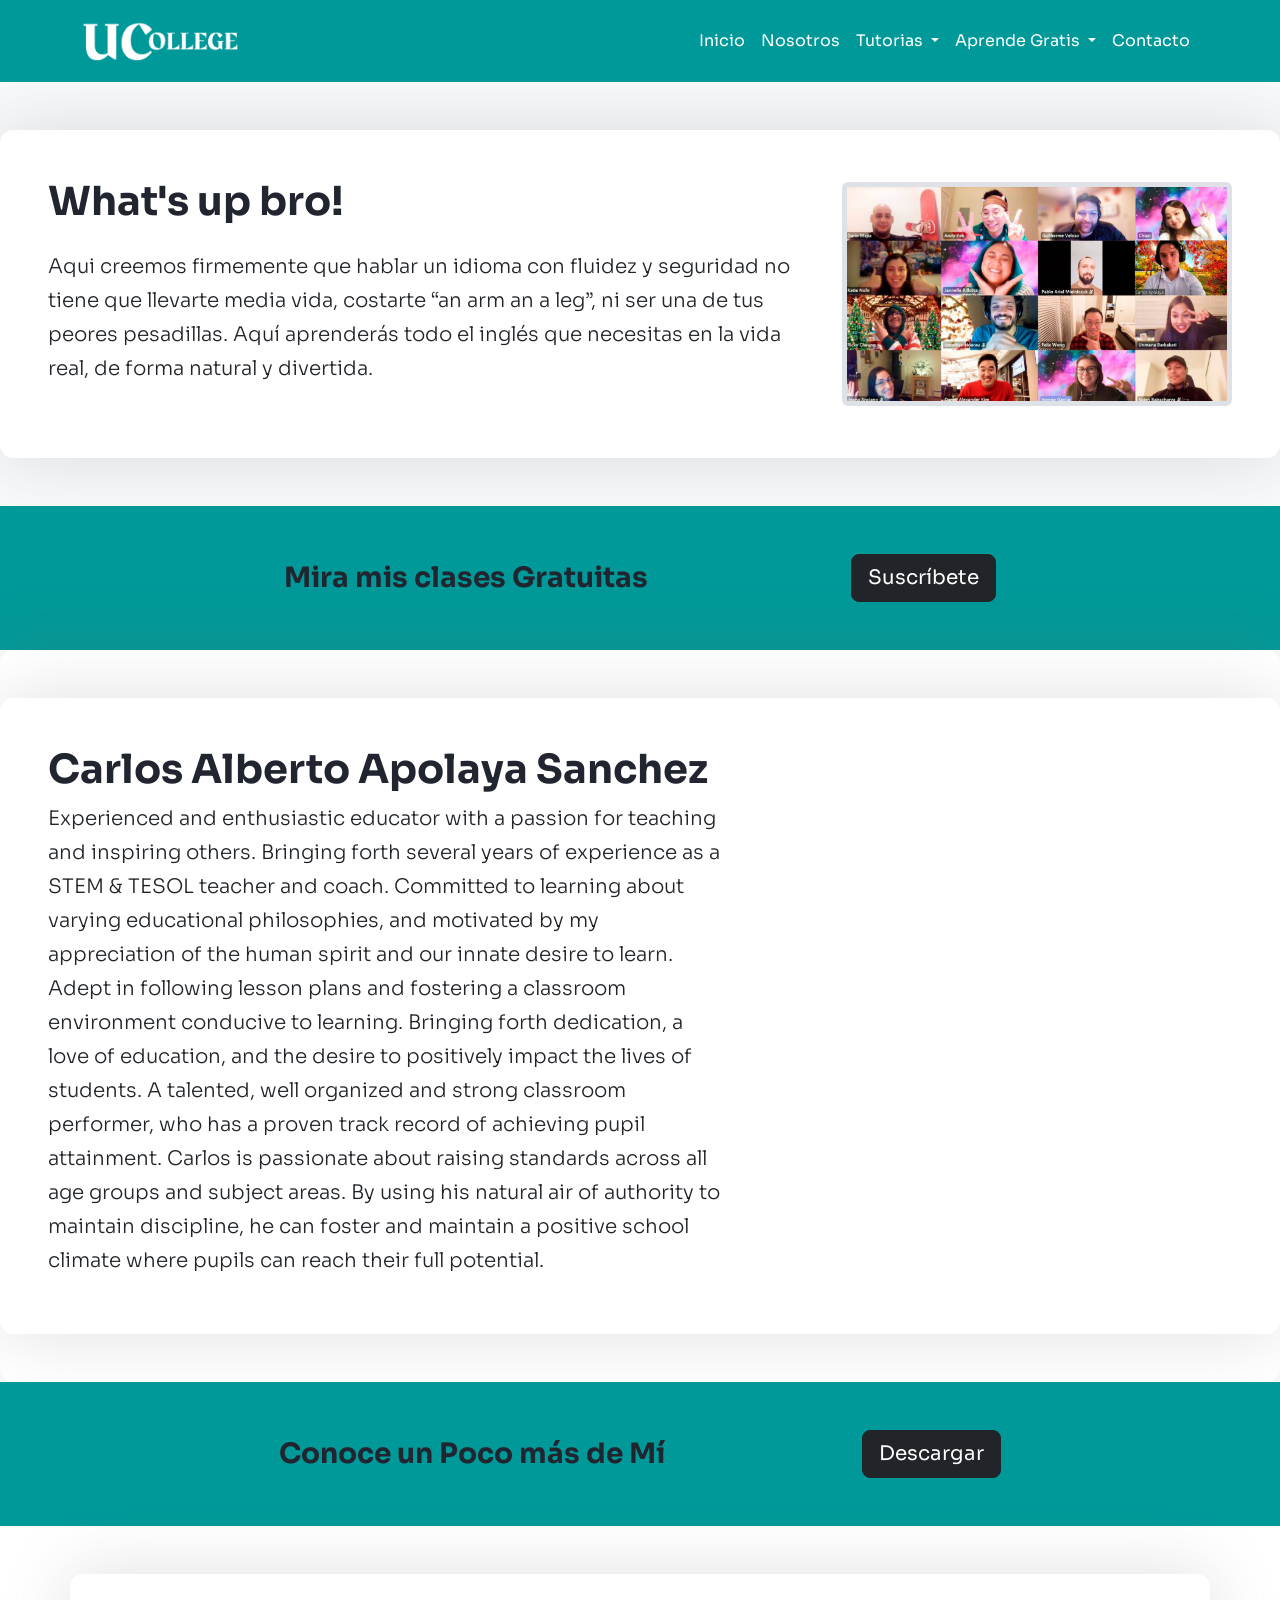
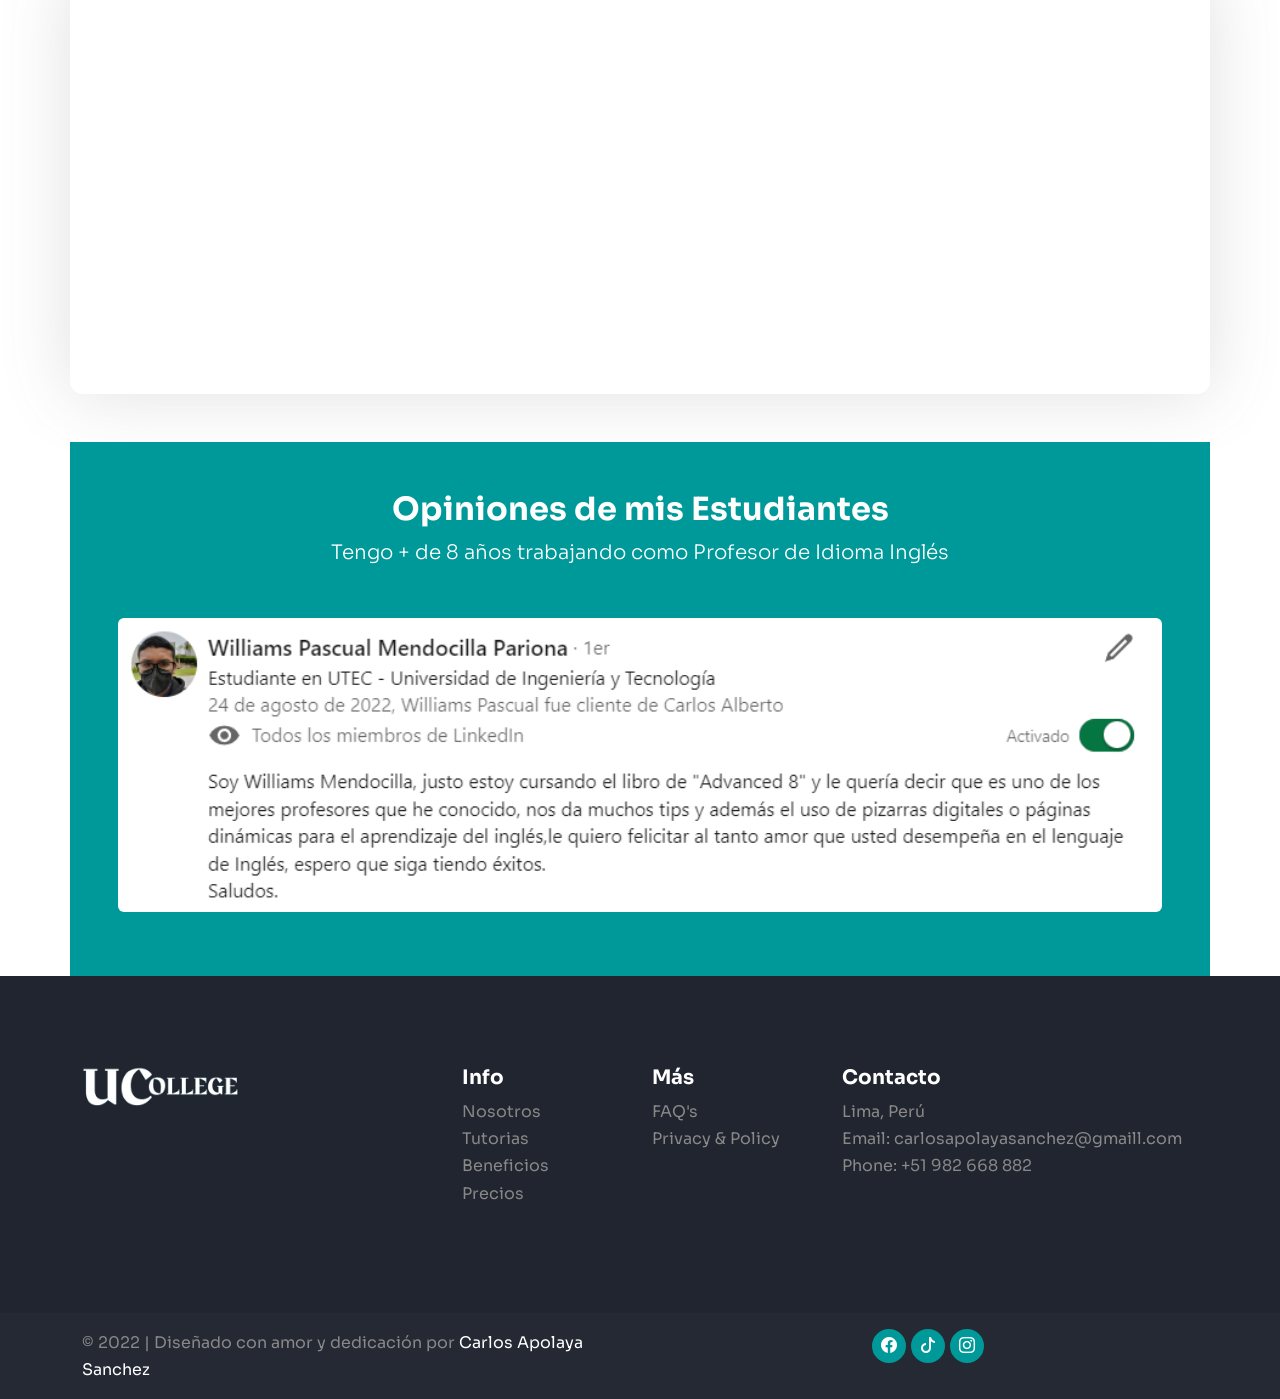
<file: pages/nosotros.html>
<!DOCTYPE html>
<html lang="en">
<head>
    <meta charset="UTF-8">
    <meta http-equiv="X-UA-Compatible" content="IE=edge">
    <meta name="viewport" content="width=device-width, initial-scale=1.0">
    <title>Nosotros|UCollege</title>
    <meta name="description" content="Aprende inglés fácil y rápido desde tu casa. Clases online en vivo, 24-7. ¡Say hello a tu nueva forma de aprender inglés! 👌Boring classes? No thanks! Aprender inglés por tu cuenta, estando motivado, ya es posible. Let's begin!">
    <meta name="keywords" content="myenglishbro,clases de inglés para principiantes, clases de ingles gratis, curso de ingles, aprender inglés rapido,myenglishbro,ingles desde cero ,ingles en español,ingles pronunciación, mejorar mi pronunciacion,
     clases de inglés desde casa, aprender ingles en casa, examenes de cambridge, 
     duolinguo test, ielts exam,inglés para adultos, ingles para niños, ingles para desarrolladores, inglés free,clases de ingles gratis,inglés con certificación">
    <link rel="stylesheet" href="https://cdn.jsdelivr.net/npm/bootstrap-icons@1.3.0/font/bootstrap-icons.css">
    <link href="https://cdn.jsdelivr.net/npm/bootstrap@5.2.0/dist/css/bootstrap.min.css" rel="stylesheet" integrity="sha384-gH2yIJqKdNHPEq0n4Mqa/HGKIhSkIHeL5AyhkYV8i59U5AR6csBvApHHNl/vI1Bx" crossorigin="anonymous">
    <link rel="stylesheet" href="../css/styles.css">
    <link rel="shortcut icon" href="../assets/img/ed.png"  type="imagen/png">

</head>
<body>

    <!--NAVBAR-->
    <nav class="navbar navbar-dark navbar-expand-lg   py-3 px-3  "  >
      <div class="container">
      <a href="../index.html" class="navbar-brand"><img src="../assets/img/logo.png" class="logo"></a>
      <button class="navbar-toggler" 
      type="button" 
      data-bs-toggle="collapse"
      data-bs-target="#navmenu">
       <span class="navbar-toggler-icon"></span>
      </button>
      <div class="collapse navbar-collapse" id="navmenu">
          <ul class="navbar-nav ms-auto main-menu">
             <li class="nav-item menu">
              <a href="../index.html" class="nav-link" class="nav-link">Inicio</a>
             </li>
             <li class="nav-item menu">
              <a href="nosotros.html" class="nav-link">Nosotros</a>
             </li>
            
             <li class="nav-item dropdown menu">
              <a class="nav-link dropdown-toggle" href="clases.html" role="button" data-bs-toggle="dropdown" aria-expanded="false">
                Tutorias
              </a>
              <ul class="dropdown-menu">
                <li><a class="dropdown-item" href="clases.html">Clases</a></li>
                <li><a class="dropdown-item" href="horarios.html">Horarios</a></li>
                <li><a class="dropdown-item" href="lineamientos.html">Lineamientos</a></li>

                <li><a class="dropdown-item" href="pagos.html">Pagos</a></li>
              </ul>
            </li>
             
             <li class="nav-item dropdown menu">
              <a class="nav-link dropdown-toggle" href="#" role="button" data-bs-toggle="dropdown" aria-expanded="false">
                Aprende Gratis
              </a>
              <ul class="dropdown-menu">
                <li><a class="dropdown-item" href="recursos.html">Recursos</a></li>
                <li><a class="dropdown-item" href="speaking.html">SpeaKing</a></li>
                <li><a class="dropdown-item" href="grammar.html">Grammar</a></li>
                
               
              </ul>
            </li>
             
            
             <li class="nav-item menu">
              <a href="contacto.html" class="nav-link">Contacto</a>
             </li>

          </ul>
      </div>
      </div>
  </nav>


    <section class="bg-light text-dark p-5 p-lg-0 pt-lg-5 pb-lg-5  text-sm-start">
      <div class="container-fluid p-5 gap-5 add-style">
          <div class="d-sm-flex d-block d-md-flex align-items-center justify-content-between">
              <div>
                <h1>What's up bro!</h1>
                <p class="lead my-4 me-4 ">
                   Aqui creemos firmemente que hablar un idioma con fluidez y seguridad no tiene que llevarte media vida,
                   costarte “an arm an a leg”, ni ser una de tus peores pesadillas.
                   Aquí aprenderás todo el inglés que necesitas en la vida real, de forma natural y divertida. 
                </p>
              
              </div>
              <div>
                <img class="img-fluid border border-5 rounded w-100 d-none d-sm-block"src="../assets/img/carloswqe.png" alt="salon de clases zoom">
              </div>
              
          </div>
          
      </div>
  </section>
  



      <section class="p-5   text-light section-custom text-center fixing">
        <div class="container ">
          <div class="d-md-flex justify-content-evenly 
          align-items-center">
              <h3 class="mb-3 mb-md-0 "> Mira mis clases Gratuitas</h3>
               
                  <a href="https://www.youtube.com/channel/UCmoCEECyW8IRFEmsu3-Z30g" target="_blank"><button
                    class="btn btn-dark btn-lg" type="button">Suscríbete</button></a>
                  
          </div>
          </div>
        
        </div>
        
</section>

<section class=" text-dark p-5 p-lg-0 pt-lg-5 pb-lg-5  text-sm-start  add-style">
  <div class="container-fluid p-5 gap-5 add-style" >
      <div class="d-sm-flex d-block d-md-flex align-items-center justify-content-between">
          <div class="row">

            <div class="col-lg-7 col-sm-12">
              <h1>Carlos Alberto Apolaya Sanchez</h1>
              <p class="lead my-2 p-0 ">
                Experienced and enthusiastic educator with a passion for teaching and inspiring others. 
                Bringing forth several years of experience as a STEM & TESOL teacher and coach.
                 Committed to learning about varying educational philosophies, and motivated by my appreciation of the human spirit and our innate desire to learn. Adept in following lesson plans and fostering a classroom environment conducive to learning. Bringing forth dedication, a love of education, and the desire to positively impact the lives of students. A talented, well organized and strong classroom performer, who has a proven track record of achieving pupil attainment.
                 Carlos is passionate about raising standards across all age groups and subject areas. By using his natural air of authority to maintain discipline,
                 he can foster and maintain a positive school climate where pupils can reach their full potential.
              </p>
            
            </div>
            <div class="col-lg-5 p-5  col-sm-12 d-none d-md-block" >
              <iframe width="100%" height="315px"src="https://www.youtube.com/embed/Aon9cg6nuXc" title="YouTube video player" frameborder="0" allow="accelerometer; autoplay; clipboard-write; encrypted-media; gyroscope; picture-in-picture" allowfullscreen></iframe>
            </div>
          </div>
          
      </div>
      
  </div>
</section>
<section class="fixing text-light p-5 section-custom align-items-center text-center">
  <div class="container ">
    <div class="d-md-flex justify-content-evenly 
    align-items-center">
        <h3 class="mb-3 mb-md-0"> Conoce un Poco más de Mí</h3>
         
            <a href="../descargas/CurriculumApolaya.pdf" target="_blank"><button
              class="btn btn-dark btn-lg" type="button">Descargar</button></a>
            
    </div>
    </div>
  
</section>

<section class="container-sm p-20 mt-5 mb-sm-5 add-style">
  <!--CARROUSEL-->
<div id="mainslider" class="carousel slide carousel-dark " data-bs-ride="carousel">
  <div class="carousel-inner">
    <div class="carousel-item active">
      <iframe class="d-block w-100" data-bs-interval="100000000" alt="..." src="https://www.facebook.com/plugins/post.php?href=https%3A%2F%2Fwww.facebook.com%2Fpermalink.php%3Fstory_fbid%3Dpfbid02dJfsoLsHdzzmX12wHz92eKyZpXVbeY8VxVkKPArwJDLaBnbqq1QPHVJiMvAYQQSRl%26id%3D442195222866155&show_text=true&width=400" width="400" height="300" style="border:none;overflow:hidden" scrolling="no" frameborder="0" allowfullscreen="true" allow="autoplay; clipboard-write; encrypted-media; picture-in-picture; web-share"></iframe>
    </div>
    <div class="carousel-item">
      
      <iframe class="d-block w-100" data-bs-interval="100000000" alt="..." src="https://www.facebook.com/plugins/post.php?href=https%3A%2F%2Fwww.facebook.com%2Fpermalink.php%3Fstory_fbid%3Dpfbid0nwidr2FmPqMeSzkoDQYvLwkLCLfSruXf5sb6ujbDbdCGmLTcyMyM6XiwM1nuEPaLl%26id%3D442195222866155&show_text=true&width=500" width="500" height="300" style="border:none;overflow:hidden" scrolling="no" frameborder="0" allowfullscreen="true" allow="autoplay; clipboard-write; encrypted-media; picture-in-picture; web-share"></iframe>
    </div>
    <div class="carousel-item">
      <iframe class="d-block w-100" data-bs-interval="100000000" alt="..." src="https://www.facebook.com/plugins/post.php?href=https%3A%2F%2Fwww.facebook.com%2Fpermalink.php%3Fstory_fbid%3Dpfbid02eJzJnLFqYgQTW6a5pPmaXhEAuzhRYWw3E8HJA3aoWb1WFYuRq9EudrVW9tEkdfR6l%26id%3D442195222866155&show_text=true&width=500" width="500" height="300" style="border:none;overflow:hidden" scrolling="no" frameborder="0" allowfullscreen="true" allow="autoplay; clipboard-write; encrypted-media; picture-in-picture; web-share"></iframe>
    </div>
    <div class="carousel-item">
      <iframe class="d-block w-100" data-bs-interval="100000000" alt="..." src="https://www.facebook.com/plugins/post.php?href=https%3A%2F%2Fwww.facebook.com%2Fpermalink.php%3Fstory_fbid%3Dpfbid036qsKt8E7CnFcTgXVFyxCaJjic6PUz6WtuzAwx1coGYH73irEqdTN8EGP3iy9wjfpl%26id%3D442195222866155&show_text=true&width=500" width="500" height="300" style="border:none;overflow:hidden" scrolling="no" frameborder="0" allowfullscreen="true" allow="autoplay; clipboard-write; encrypted-media; picture-in-picture; web-share"></iframe>
    </div>
  </div>
</div>

</section>


<section class="container d-lg-block  d-md-block d-none justify-content-center p-5 fixing ">

      <!--CARROUSEL SOLO PARA DISPOSITIVOS CELULARES-->
      <div id="mainslider2" class="carousel slide" data-bs-ride="carousel">
        <h2 class="text-center text-white">Opiniones de mis Estudiantes</h2>
        <p class="lead text-center text-white mb-5"> Tengo + de 8 años trabajando como Profesor de Idioma Inglés</p>
        <div class="carousel-inner">
          <div class="carousel-item active">
            <img src="../assets/img/opinion-lk-1.PNG" class="d-block w-100 rounded mb-3 " data-bs-interval="100000000" alt="...">
          </div>
          <div class="carousel-item">
            <img src="../assets/img/opinion-lk-2.PNG" class="d-block w-100 rounded mb-3" data-bs-interval="10000000" alt="...">
          </div>
         
          <div class="carousel-item">
            <img src="../assets/img/opinion-lk-3.PNG" class="d-block w-100 rounded mb-3" data-bs-interval="1000000" alt="...">
          </div>
          <div class="carousel-item">
            <img src="../assets/img/opinion-lk-4.PNG" class="d-block w-100 rounded mb-3" data-bs-interval="1000000" alt="...">
          </div>
          <div class="carousel-item">
            <img src="../assets/img/opinion-lk-5.PNG" class="d-block w-100 rounded mb-3" data-bs-interval="1000000" alt="...">
          </div>
          <div class="carousel-item">
            <img src="../assets/img/opinion-lk-6.PNG" class="d-block w-100 rounded mb-3" data-bs-interval="1000000" alt="...">
          </div>
          <div class="carousel-item">
            <img src="../assets/img/opinion-lk-7.PNG" class="d-block w-100 rounded mb-3" data-bs-interval="1000000" alt="...">
          </div>
          <div class="carousel-item">
            <img src="../assets/img/opinion-lk-8.PNG" class="d-block w-100 rounded mb-3" data-bs-interval="1000000" alt="...">
          </div>
        </div>
        <button class="carousel-control-prev" type="button" data-bs-target="#mainslider2" data-bs-slide="prev">
          <span class="carousel-control-prev-icon" aria-hidden="true"></span>
          <span class="visually-hidden">Previous</span>
        </button>
        <button class="carousel-control-next" type="button" data-bs-target="#mainslider2" data-bs-slide="next">
          <span class="carousel-control-next-icon" aria-hidden="true"></span>
          <span class="visually-hidden">Next</span>
        </button>
      </div>
</section>

<section class="container d-lg-none d-md-none  d-sm-block justify-content-center p-5 fixing ">

  <!--CARROUSEL PARA DISPOSITIVOS MD Y LG-->
  <div id="mainslider6" class="carousel slide" data-bs-ride="carousel">
    <h2 class="text-center text-white">Opiniones de mis Estudiantes</h2>
    <p class="lead text-center text-white mb-5"> Tengo + de 8 años trabajando como Profesor de Idioma Inglés</p>
    <div class="carousel-inner">
      <div class="carousel-item active">
        <img src="../assets/img/opiniongrande1.PNG" class="d-block w-100 rounded mb-3 " data-bs-interval="100000000" alt="...">
      </div>
      <div class="carousel-item">
        <img src="../assets/img/opiniongrande2.PNG" class="d-block w-100 rounded mb-3" data-bs-interval="10000000" alt="...">
      </div>
     
      <div class="carousel-item">
        <img src="../assets/img/opiniongrande3.PNG" class="d-block w-100 rounded mb-3" data-bs-interval="1000000" alt="...">
      </div>
      <div class="carousel-item">
        <img src="../assets/img/opiniongrande4.PNG" class="d-block w-100 rounded mb-3" data-bs-interval="1000000" alt="...">
      </div>
      <div class="carousel-item">
        <img src="../assets/img/opiniongrande5.PNG" class="d-block w-100 rounded mb-3" data-bs-interval="1000000" alt="...">
      </div>
      <div class="carousel-item">
        <img src="../assets/img/opiniongrande6.PNG" class="d-block w-100 rounded mb-3" data-bs-interval="1000000" alt="...">
      </div>
      <div class="carousel-item">
        <img src="../assets/img/opiniongrande7.PNG" class="d-block w-100 rounded mb-3" data-bs-interval="1000000" alt="...">
      </div>
      <div class="carousel-item">
        <img src="../assets/img/opiniongrande8.PNG" class="d-block w-100 rounded mb-3" data-bs-interval="1000000" alt="...">
      </div>
    </div>
    <button class="carousel-control-prev" type="button" data-bs-target="#mainslider6" data-bs-slide="prev">
      <span class="carousel-control-prev-icon" aria-hidden="true"></span>
      <span class="visually-hidden">Previous</span>
    </button>
    <button class="carousel-control-next" type="button" data-bs-target="#mainslider6" data-bs-slide="next">
      <span class="carousel-control-next-icon" aria-hidden="true"></span>
      <span class="visually-hidden">Next</span>
    </button>
  </div>
</section>


<footer class="sec-footer">
  <div class="footer-top">
      <div class="container">
          <div class="row gy-4">
              <div class="col-lg-4">
                  <img class="logo" src="../assets/img/logo.png" alt="Logo ucollege">
              </div>
              <div class="col-lg-2">
                  <h5 class="text-white">Info</h5>
                  <ul class="list-unstyled">
                      <li><a href="#">Nosotros</a></li>
                      <li><a href="#">Tutorias</a></li>
                      <li><a href="#">Beneficios</a></li>
                      <li><a href="#">Precios</a></li>
                  </ul>
              </div>
              <div class="col-lg-2">
                  <h5 class="text-white">Más</h5>
                  <ul class="list-unstyled">
                      <li><a href="#">FAQ's</a></li>
                      <li><a href="#">Privacy & Policy</a></li>
                  </ul>
              </div>
              <div class="col-lg-4">
                  <h5 class="text-white">Contacto</h5>
                  <ul class="list-unstyled">
                      <li>Lima, Perú</li>
                      <li>Email: carlosapolayasanchez@gmaill.com</li>
                      <li>Phone: +51 982 668 882</li>
                  </ul>
              </div>
          </div>
      </div>
  </div>
  <div class="footer-bottom py-3">
      <div class="container">
          <div class="row">
              <div class="col-md-6">
                  <p class="mb-0">© 2022 | Diseñado con amor y dedicación<i
                      class="bx bx-heart text-danger"></i> por<a
                          href="https://www.youtube.com/channel/UCmoCEECyW8IRFEmsu3-Z30g"
                          class="text-white"> Carlos Apolaya Sanchez </a></p>
              </div>
              <div class="col-md-6">
                  <div class="social-icons">
                      <a href="#"><i class="bi bi-facebook"></i></a>
                      <a href="#"><i class="bi bi-tiktok"></i></a>
                      <a href="#"><i class="bi bi-instagram"></i></a>
                  </div>
              </div>
          </div>
      </div>
  </div>
</footer>


  
    
    <script src="https://cdn.jsdelivr.net/npm/bootstrap@5.2.0/dist/js/bootstrap.bundle.min.js" integrity="sha384-A3rJD856KowSb7dwlZdYEkO39Gagi7vIsF0jrRAoQmDKKtQBHUuLZ9AsSv4jD4Xa" crossorigin="anonymous"></script>
</body>

</html>
</file>
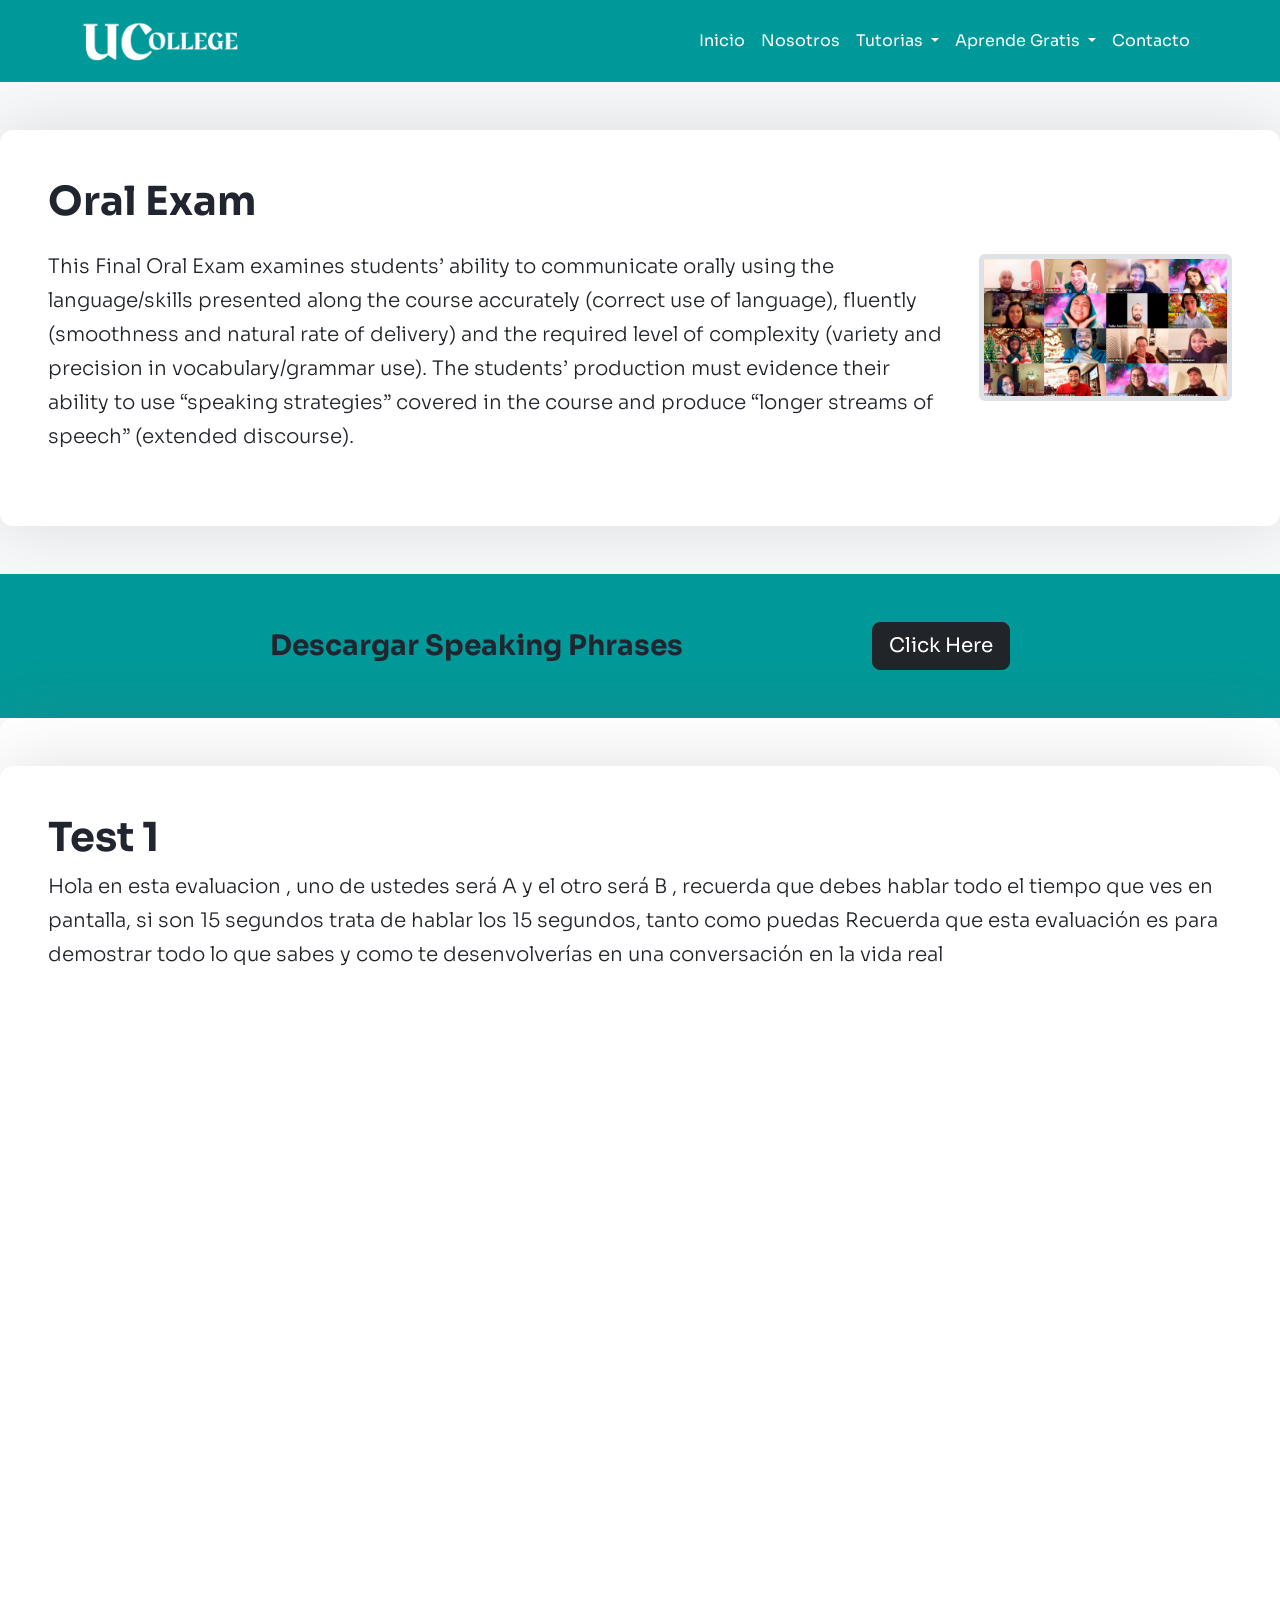
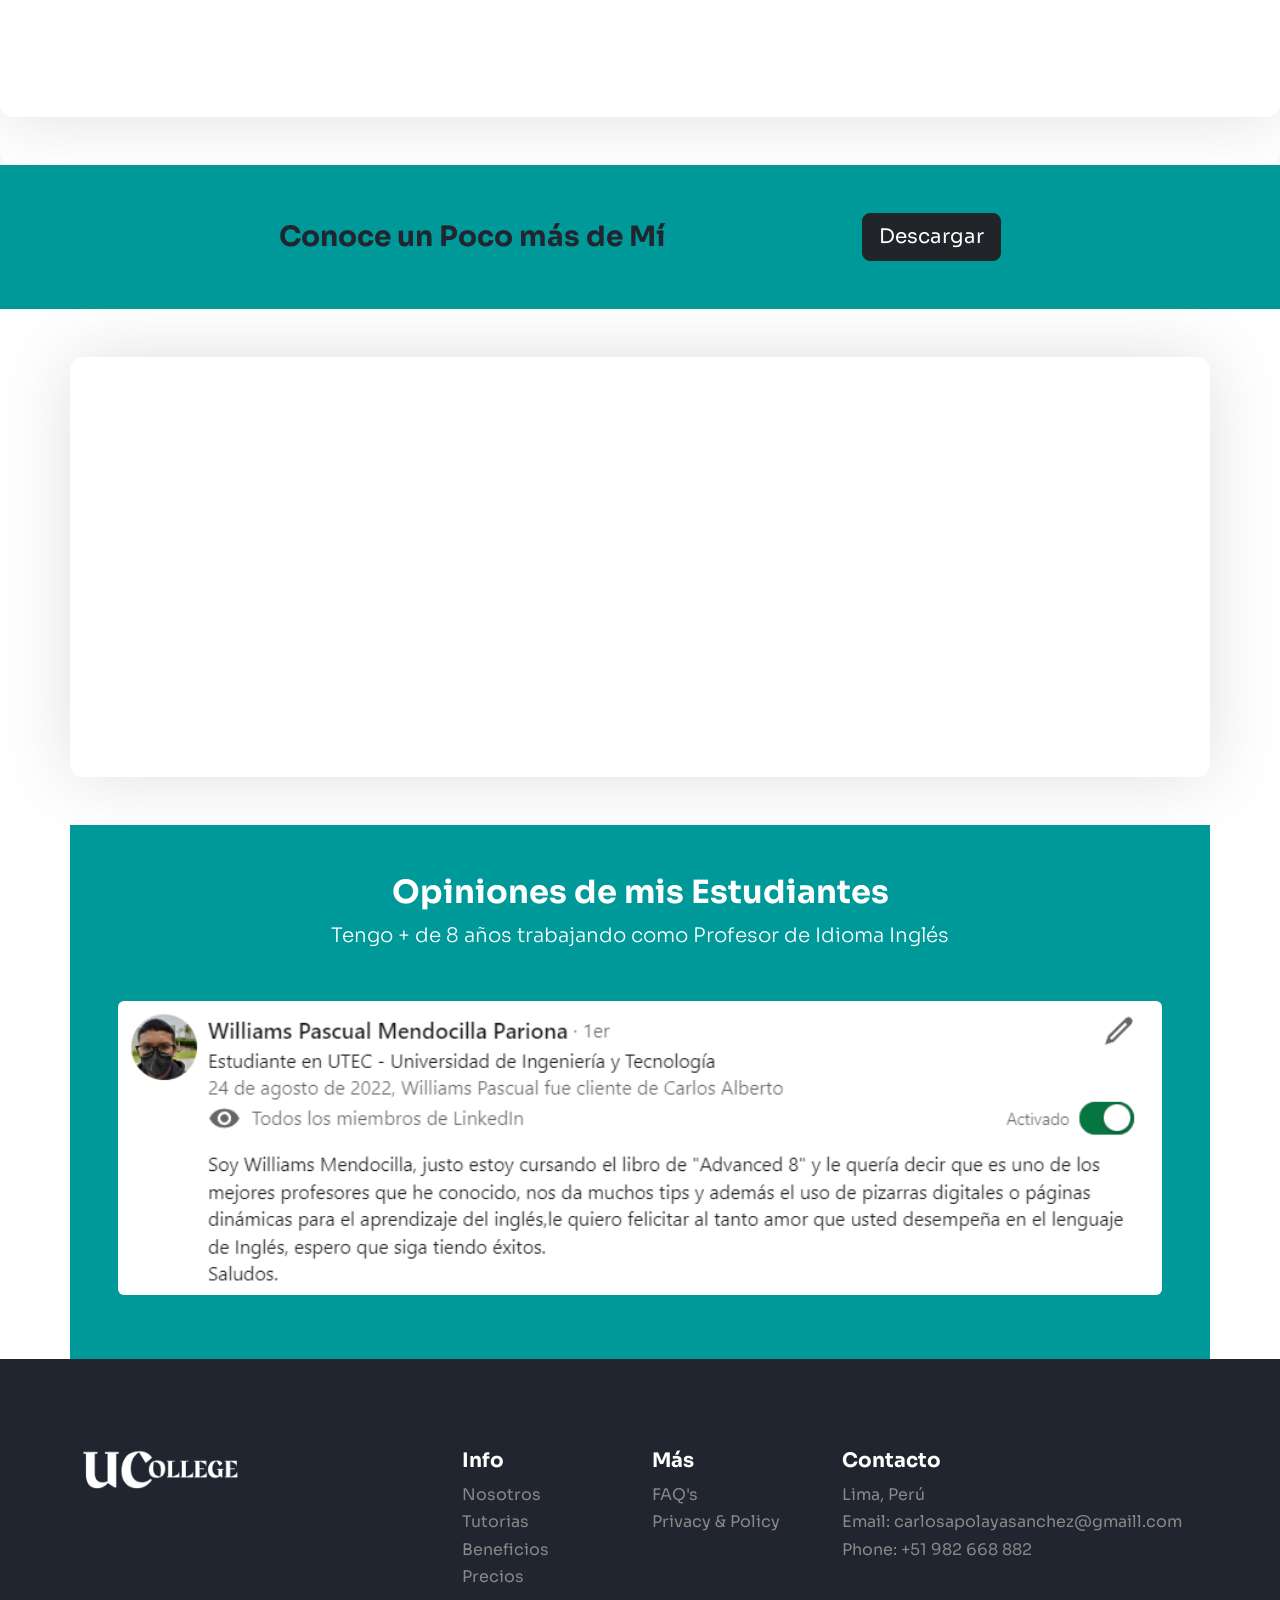
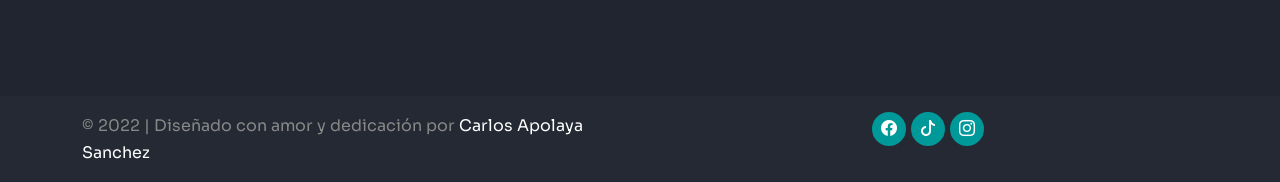
<file: pages/oralexam.html>
<!DOCTYPE html>
<html lang="en">
<head>
    <meta charset="UTF-8">
    <meta http-equiv="X-UA-Compatible" content="IE=edge">
    <meta name="viewport" content="width=device-width, initial-scale=1.0">
    <title>OralExam|UCollege</title>
    <meta name="description" content="Aprende inglés fácil y rápido desde tu casa. Clases online en vivo, 24-7. ¡Say hello a tu nueva forma de aprender inglés! 👌Boring classes? No thanks! Aprender inglés por tu cuenta, estando motivado, ya es posible. Let's begin!">
    <meta name="keywords" content="myenglishbro,clases de inglés para principiantes, clases de ingles gratis, curso de ingles, aprender inglés rapido,myenglishbro,ingles desde cero ,ingles en español,ingles pronunciación, mejorar mi pronunciacion,
     clases de inglés desde casa, aprender ingles en casa, examenes de cambridge, 
     duolinguo test, ielts exam,inglés para adultos, ingles para niños, ingles para desarrolladores, inglés free,clases de ingles gratis,inglés con certificación">
    <link rel="stylesheet" href="https://cdn.jsdelivr.net/npm/bootstrap-icons@1.3.0/font/bootstrap-icons.css">
    <link href="https://cdn.jsdelivr.net/npm/bootstrap@5.2.0/dist/css/bootstrap.min.css" rel="stylesheet" integrity="sha384-gH2yIJqKdNHPEq0n4Mqa/HGKIhSkIHeL5AyhkYV8i59U5AR6csBvApHHNl/vI1Bx" crossorigin="anonymous">
    <link rel="stylesheet" href="../css/styles.css">
    <link rel="shortcut icon" href="../assets/img/ed.png"  type="imagen/png">

</head>
<body>

    <!--NAVBAR-->
    <nav class="navbar navbar-dark navbar-expand-lg   py-3 px-3  "  >
      <div class="container">
      <a href="../index.html" class="navbar-brand"><img src="../assets/img/logo.png" class="logo"></a>
      <button class="navbar-toggler" 
      type="button" 
      data-bs-toggle="collapse"
      data-bs-target="#navmenu">
       <span class="navbar-toggler-icon"></span>
      </button>
      <div class="collapse navbar-collapse" id="navmenu">
          <ul class="navbar-nav ms-auto main-menu">
             <li class="nav-item menu">
              <a href="../index.html" class="nav-link" class="nav-link">Inicio</a>
             </li>
             <li class="nav-item menu">
              <a href="nosotros.html" class="nav-link">Nosotros</a>
             </li>
            
             <li class="nav-item dropdown menu">
              <a class="nav-link dropdown-toggle" href="clases.html" role="button" data-bs-toggle="dropdown" aria-expanded="false">
                Tutorias
              </a>
              <ul class="dropdown-menu">
                <li><a class="dropdown-item" href="clases.html">Clases</a></li>
                <li><a class="dropdown-item" href="horarios.html">Horarios</a></li>
                <li><a class="dropdown-item" href="lineamientos.html">Lineamientos</a></li>

                <li><a class="dropdown-item" href="pagos.html">Pagos</a></li>
              </ul>
            </li>
             
             <li class="nav-item dropdown menu">
              <a class="nav-link dropdown-toggle" href="#" role="button" data-bs-toggle="dropdown" aria-expanded="false">
                Aprende Gratis
              </a>
              <ul class="dropdown-menu">
                <li><a class="dropdown-item" href="recursos.html">Recursos</a></li>
                <li><a class="dropdown-item" href="speaking.html">SpeaKing</a></li>
                <li><a class="dropdown-item" href="grammar.html">Grammar</a></li>
                
               
              </ul>
            </li>
             
            
             <li class="nav-item menu">
              <a href="contacto.html" class="nav-link">Contacto</a>
             </li>

          </ul>
      </div>
      </div>
  </nav>


    <section class="bg-light text-dark p-5 p-lg-0 pt-lg-5 pb-lg-5  text-sm-start">
      <div class="container-fluid p-5 gap-5 add-style">
          <div class="d-sm-flex d-block d-md-flex align-items-center justify-content-between">
              <div>
                <h1>Oral Exam</h1>
                <p class="lead my-4 me-4 ">
                  This  Final  Oral  Exam  examines  students’  ability  to  communicate orally using the 
                  language/skills  presented  along  the  course  accurately  (correct  use  of  language),  fluently 
                  (smoothness  and  natural  rate  of  delivery)  and  the  required  level  of  complexity  (variety  and 
                  precision in vocabulary/grammar use). The students’ production must evidence their ability to 
                  use “speaking strategies” covered in the course and produce “longer streams of speech” 
                  (extended discourse). 
                </p>
              
              </div>
              <div>
                <img class="img-fluid border border-5 rounded w-100 d-none d-sm-block"src="../assets/img/carloswqe.png" alt="salon de clases zoom">
              </div>
              
          </div>
          
      </div>
  </section>
  



      <section class="p-5   text-light section-custom text-center fixing">
        <div class="container ">
          <div class="d-md-flex justify-content-evenly 
          align-items-center">
              <h3 class="mb-3 mb-md-0 "> Descargar Speaking Phrases</h3>
               
                  <a href="https://www.facebook.com/photo/?fbid=1140524506366553&set=a.458277987924545" target="_blank"><button
                    class="btn btn-dark btn-lg" type="button">Click Here</button></a>
                  
          </div>
          </div>
        
        </div>
        
</section>

<section class=" text-dark p-5 p-lg-0 pt-lg-5 pb-lg-5  text-sm-start  add-style">
  <div class="container-fluid p-5 gap-5 add-style" >
      <div class="d-sm-flex d-block d-md-flex align-items-center justify-content-between">
          <div class="row flex-column">

            <div class="col-lg-12 col-sm-12">
              <h1>Test 1  </h1>
              <p class="lead my-2 p-0 ">
                Hola en esta evaluacion , uno de ustedes será A y el otro será B , recuerda que debes hablar todo el tiempo que ves en pantalla, si son 15 segundos trata de hablar los 15 segundos, tanto como puedas
                Recuerda que esta evaluación es para demostrar todo lo que sabes y como te desenvolverías en una conversación en la vida real
              </p>
            
            </div>
            <div class="col-lg-12 p-5  col-sm-12 d-none d-md-block" >
              <iframe width="100%" height="585px"src="https://www.youtube.com/embed/So-LSTCDeDE" title="YouTube video player" frameborder="0" allow="accelerometer; autoplay; clipboard-write; encrypted-media; gyroscope; picture-in-picture" allowfullscreen></iframe>
            </div>
          </div>
          
      </div>
      
  </div>
</section>
<section class="fixing text-light p-5 section-custom align-items-center text-center">
  <div class="container ">
    <div class="d-md-flex justify-content-evenly 
    align-items-center">
        <h3 class="mb-3 mb-md-0"> Conoce un Poco más de Mí</h3>
         
            <a href="../descargas/CurriculumApolaya.pdf" target="_blank"><button
              class="btn btn-dark btn-lg" type="button">Descargar</button></a>
            
    </div>
    </div>
  
</section>

<section class="container-sm p-20 mt-5 mb-sm-5 add-style">
  <!--CARROUSEL-->
<div id="mainslider" class="carousel slide carousel-dark " data-bs-ride="carousel">
  <div class="carousel-inner">
    <div class="carousel-item active">
      <iframe class="d-block w-100" data-bs-interval="100000000" alt="..." src="https://www.facebook.com/plugins/post.php?href=https%3A%2F%2Fwww.facebook.com%2Fpermalink.php%3Fstory_fbid%3Dpfbid02dJfsoLsHdzzmX12wHz92eKyZpXVbeY8VxVkKPArwJDLaBnbqq1QPHVJiMvAYQQSRl%26id%3D442195222866155&show_text=true&width=400" width="400" height="300" style="border:none;overflow:hidden" scrolling="no" frameborder="0" allowfullscreen="true" allow="autoplay; clipboard-write; encrypted-media; picture-in-picture; web-share"></iframe>
    </div>
    <div class="carousel-item">
      
      <iframe class="d-block w-100" data-bs-interval="100000000" alt="..." src="https://www.facebook.com/plugins/post.php?href=https%3A%2F%2Fwww.facebook.com%2Fpermalink.php%3Fstory_fbid%3Dpfbid0nwidr2FmPqMeSzkoDQYvLwkLCLfSruXf5sb6ujbDbdCGmLTcyMyM6XiwM1nuEPaLl%26id%3D442195222866155&show_text=true&width=500" width="500" height="300" style="border:none;overflow:hidden" scrolling="no" frameborder="0" allowfullscreen="true" allow="autoplay; clipboard-write; encrypted-media; picture-in-picture; web-share"></iframe>
    </div>
    <div class="carousel-item">
      <iframe class="d-block w-100" data-bs-interval="100000000" alt="..." src="https://www.facebook.com/plugins/post.php?href=https%3A%2F%2Fwww.facebook.com%2Fpermalink.php%3Fstory_fbid%3Dpfbid02eJzJnLFqYgQTW6a5pPmaXhEAuzhRYWw3E8HJA3aoWb1WFYuRq9EudrVW9tEkdfR6l%26id%3D442195222866155&show_text=true&width=500" width="500" height="300" style="border:none;overflow:hidden" scrolling="no" frameborder="0" allowfullscreen="true" allow="autoplay; clipboard-write; encrypted-media; picture-in-picture; web-share"></iframe>
    </div>
    <div class="carousel-item">
      <iframe class="d-block w-100" data-bs-interval="100000000" alt="..." src="https://www.facebook.com/plugins/post.php?href=https%3A%2F%2Fwww.facebook.com%2Fpermalink.php%3Fstory_fbid%3Dpfbid036qsKt8E7CnFcTgXVFyxCaJjic6PUz6WtuzAwx1coGYH73irEqdTN8EGP3iy9wjfpl%26id%3D442195222866155&show_text=true&width=500" width="500" height="300" style="border:none;overflow:hidden" scrolling="no" frameborder="0" allowfullscreen="true" allow="autoplay; clipboard-write; encrypted-media; picture-in-picture; web-share"></iframe>
    </div>
  </div>
</div>

</section>


<section class="container d-lg-block  d-md-block d-none justify-content-center p-5 fixing ">

      <!--CARROUSEL SOLO PARA DISPOSITIVOS CELULARES-->
      <div id="mainslider2" class="carousel slide" data-bs-ride="carousel">
        <h2 class="text-center text-white">Opiniones de mis Estudiantes</h2>
        <p class="lead text-center text-white mb-5"> Tengo + de 8 años trabajando como Profesor de Idioma Inglés</p>
        <div class="carousel-inner">
          <div class="carousel-item active">
            <img src="../assets/img/opinion-lk-1.PNG" class="d-block w-100 rounded mb-3 " data-bs-interval="100000000" alt="...">
          </div>
          <div class="carousel-item">
            <img src="../assets/img/opinion-lk-2.PNG" class="d-block w-100 rounded mb-3" data-bs-interval="10000000" alt="...">
          </div>
         
          <div class="carousel-item">
            <img src="../assets/img/opinion-lk-3.PNG" class="d-block w-100 rounded mb-3" data-bs-interval="1000000" alt="...">
          </div>
          <div class="carousel-item">
            <img src="../assets/img/opinion-lk-4.PNG" class="d-block w-100 rounded mb-3" data-bs-interval="1000000" alt="...">
          </div>
          <div class="carousel-item">
            <img src="../assets/img/opinion-lk-5.PNG" class="d-block w-100 rounded mb-3" data-bs-interval="1000000" alt="...">
          </div>
          <div class="carousel-item">
            <img src="../assets/img/opinion-lk-6.PNG" class="d-block w-100 rounded mb-3" data-bs-interval="1000000" alt="...">
          </div>
          <div class="carousel-item">
            <img src="../assets/img/opinion-lk-7.PNG" class="d-block w-100 rounded mb-3" data-bs-interval="1000000" alt="...">
          </div>
          <div class="carousel-item">
            <img src="../assets/img/opinion-lk-8.PNG" class="d-block w-100 rounded mb-3" data-bs-interval="1000000" alt="...">
          </div>
        </div>
        <button class="carousel-control-prev" type="button" data-bs-target="#mainslider2" data-bs-slide="prev">
          <span class="carousel-control-prev-icon" aria-hidden="true"></span>
          <span class="visually-hidden">Previous</span>
        </button>
        <button class="carousel-control-next" type="button" data-bs-target="#mainslider2" data-bs-slide="next">
          <span class="carousel-control-next-icon" aria-hidden="true"></span>
          <span class="visually-hidden">Next</span>
        </button>
      </div>
</section>

<section class="container d-lg-none d-md-none  d-sm-block justify-content-center p-5 fixing ">

  <!--CARROUSEL PARA DISPOSITIVOS MD Y LG-->
  <div id="mainslider6" class="carousel slide" data-bs-ride="carousel">
    <h2 class="text-center text-white">Opiniones de mis Estudiantes</h2>
    <p class="lead text-center text-white mb-5"> Tengo + de 8 años trabajando como Profesor de Idioma Inglés</p>
    <div class="carousel-inner">
      <div class="carousel-item active">
        <img src="../assets/img/opiniongrande1.PNG" class="d-block w-100 rounded mb-3 " data-bs-interval="100000000" alt="...">
      </div>
      <div class="carousel-item">
        <img src="../assets/img/opiniongrande2.PNG" class="d-block w-100 rounded mb-3" data-bs-interval="10000000" alt="...">
      </div>
     
      <div class="carousel-item">
        <img src="../assets/img/opiniongrande3.PNG" class="d-block w-100 rounded mb-3" data-bs-interval="1000000" alt="...">
      </div>
      <div class="carousel-item">
        <img src="../assets/img/opiniongrande4.PNG" class="d-block w-100 rounded mb-3" data-bs-interval="1000000" alt="...">
      </div>
      <div class="carousel-item">
        <img src="../assets/img/opiniongrande5.PNG" class="d-block w-100 rounded mb-3" data-bs-interval="1000000" alt="...">
      </div>
      <div class="carousel-item">
        <img src="../assets/img/opiniongrande6.PNG" class="d-block w-100 rounded mb-3" data-bs-interval="1000000" alt="...">
      </div>
      <div class="carousel-item">
        <img src="../assets/img/opiniongrande7.PNG" class="d-block w-100 rounded mb-3" data-bs-interval="1000000" alt="...">
      </div>
      <div class="carousel-item">
        <img src="../assets/img/opiniongrande8.PNG" class="d-block w-100 rounded mb-3" data-bs-interval="1000000" alt="...">
      </div>
    </div>
    <button class="carousel-control-prev" type="button" data-bs-target="#mainslider6" data-bs-slide="prev">
      <span class="carousel-control-prev-icon" aria-hidden="true"></span>
      <span class="visually-hidden">Previous</span>
    </button>
    <button class="carousel-control-next" type="button" data-bs-target="#mainslider6" data-bs-slide="next">
      <span class="carousel-control-next-icon" aria-hidden="true"></span>
      <span class="visually-hidden">Next</span>
    </button>
  </div>
</section>


<footer class="sec-footer">
  <div class="footer-top">
      <div class="container">
          <div class="row gy-4">
              <div class="col-lg-4">
                  <img class="logo" src="../assets/img/logo.png" alt="Logo ucollege">
              </div>
              <div class="col-lg-2">
                  <h5 class="text-white">Info</h5>
                  <ul class="list-unstyled">
                      <li><a href="#">Nosotros</a></li>
                      <li><a href="#">Tutorias</a></li>
                      <li><a href="#">Beneficios</a></li>
                      <li><a href="#">Precios</a></li>
                  </ul>
              </div>
              <div class="col-lg-2">
                  <h5 class="text-white">Más</h5>
                  <ul class="list-unstyled">
                      <li><a href="#">FAQ's</a></li>
                      <li><a href="#">Privacy & Policy</a></li>
                  </ul>
              </div>
              <div class="col-lg-4">
                  <h5 class="text-white">Contacto</h5>
                  <ul class="list-unstyled">
                      <li>Lima, Perú</li>
                      <li>Email: carlosapolayasanchez@gmaill.com</li>
                      <li>Phone: +51 982 668 882</li>
                  </ul>
              </div>
          </div>
      </div>
  </div>
  <div class="footer-bottom py-3">
      <div class="container">
          <div class="row">
              <div class="col-md-6">
                  <p class="mb-0">© 2022 | Diseñado con amor y dedicación<i
                      class="bx bx-heart text-danger"></i> por<a
                          href="https://www.youtube.com/channel/UCmoCEECyW8IRFEmsu3-Z30g"
                          class="text-white"> Carlos Apolaya Sanchez </a></p>
              </div>
              <div class="col-md-6">
                  <div class="social-icons">
                      <a href="#"><i class="bi bi-facebook"></i></a>
                      <a href="#"><i class="bi bi-tiktok"></i></a>
                      <a href="#"><i class="bi bi-instagram"></i></a>
                  </div>
              </div>
          </div>
      </div>
  </div>
</footer>


  
    
    <script src="https://cdn.jsdelivr.net/npm/bootstrap@5.2.0/dist/js/bootstrap.bundle.min.js" integrity="sha384-A3rJD856KowSb7dwlZdYEkO39Gagi7vIsF0jrRAoQmDKKtQBHUuLZ9AsSv4jD4Xa" crossorigin="anonymous"></script>
</body>

</html>
</file>
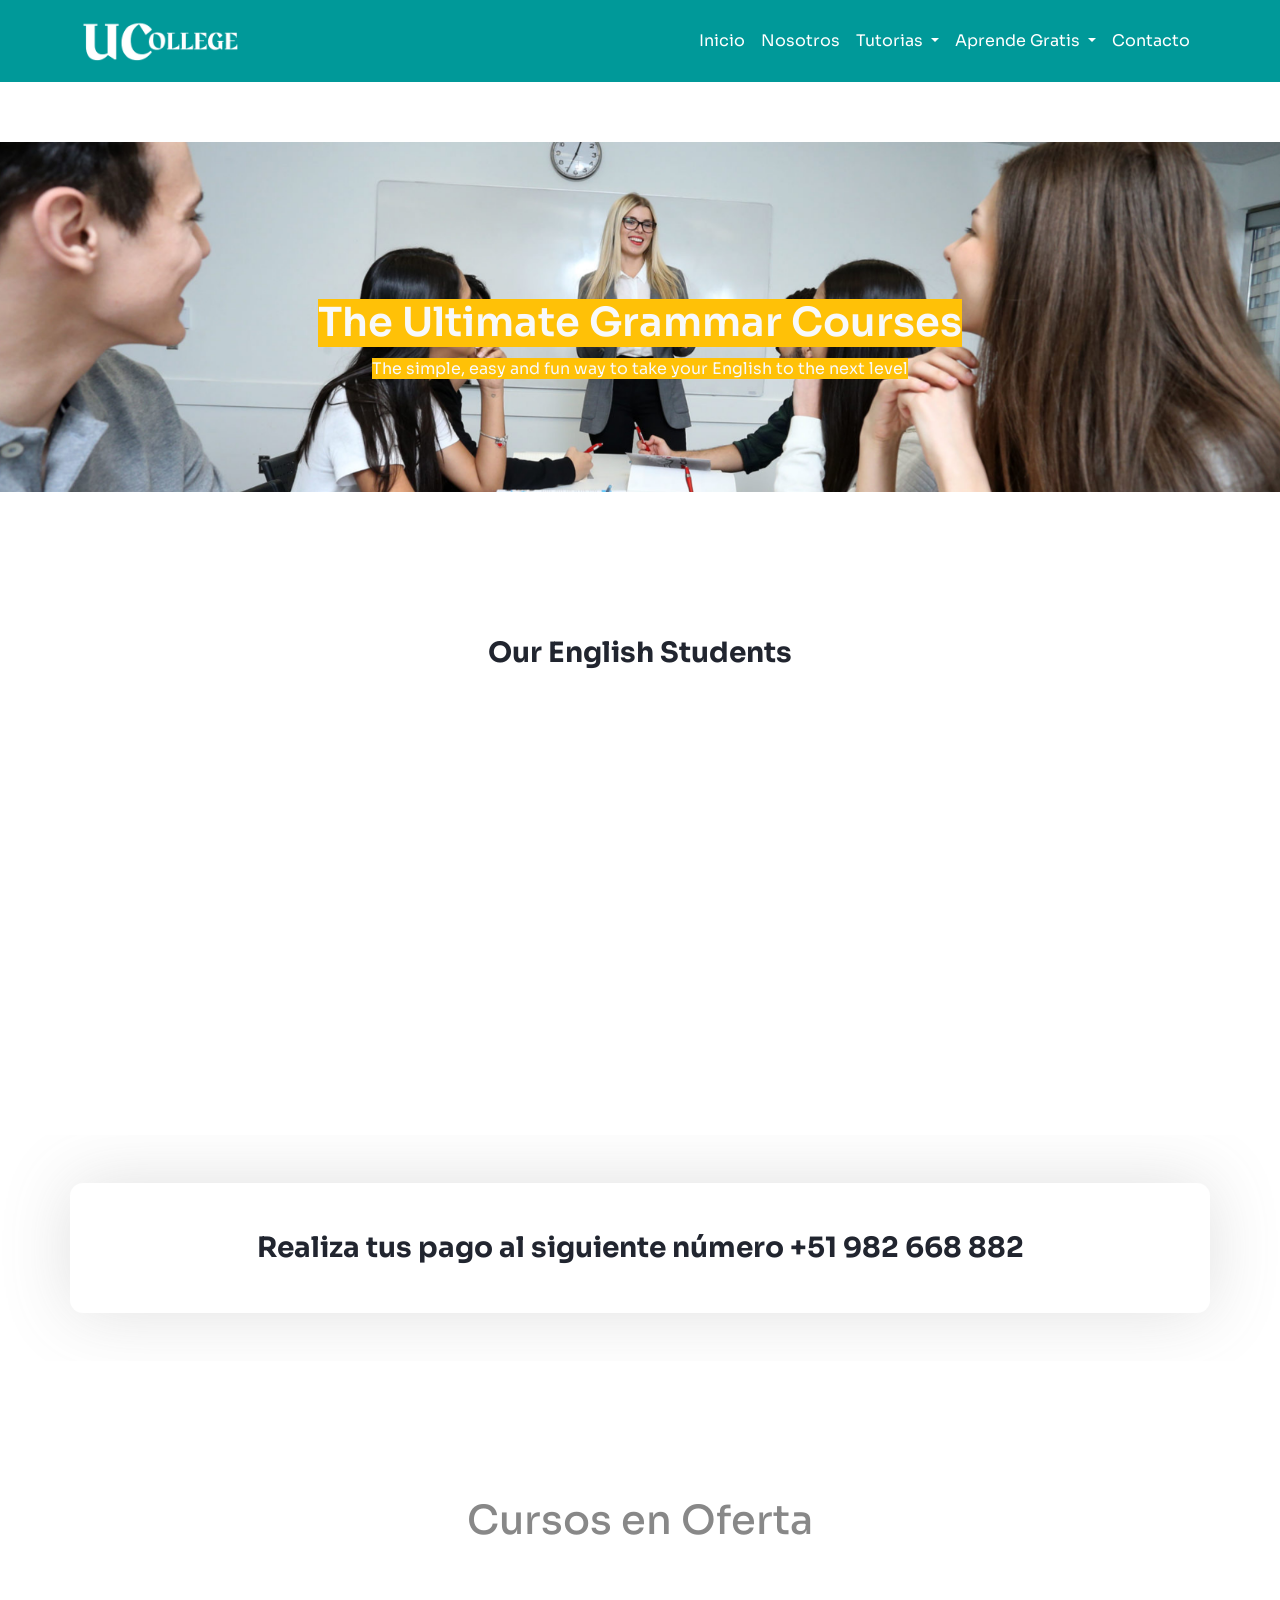
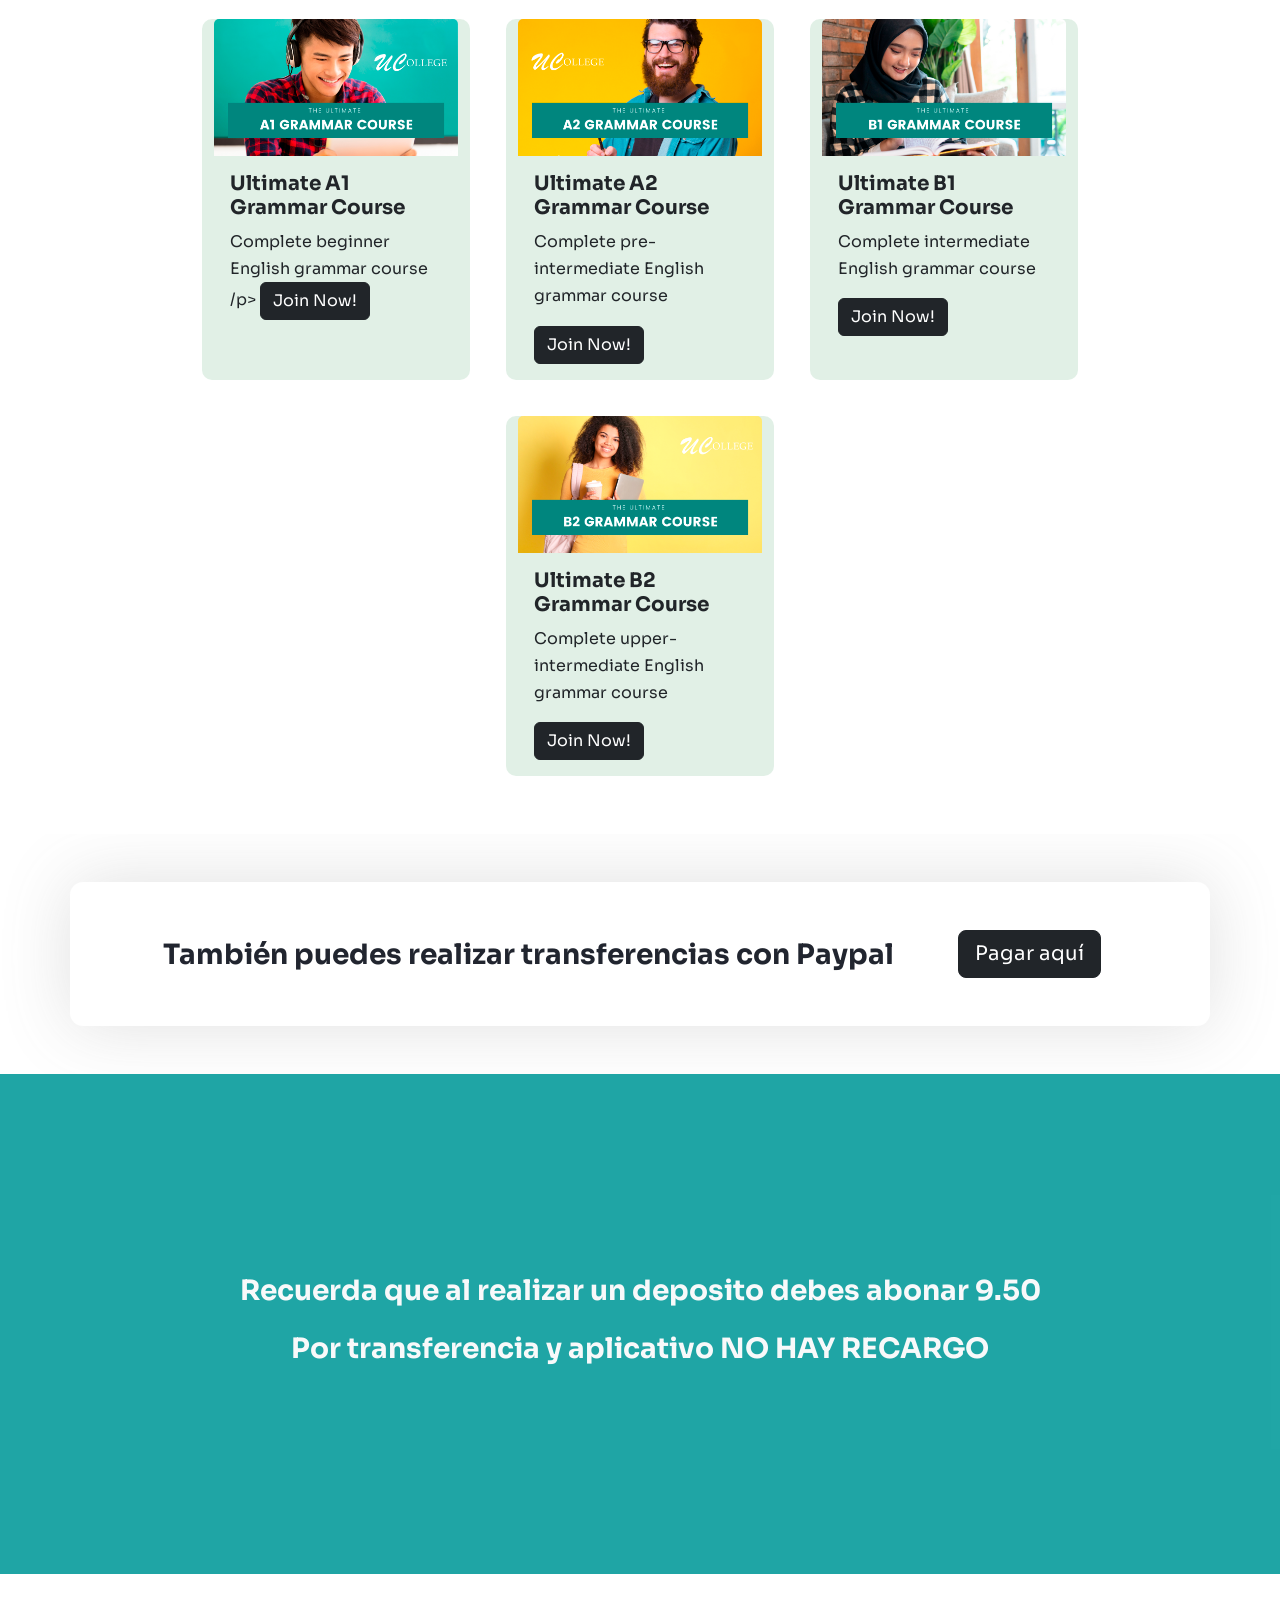
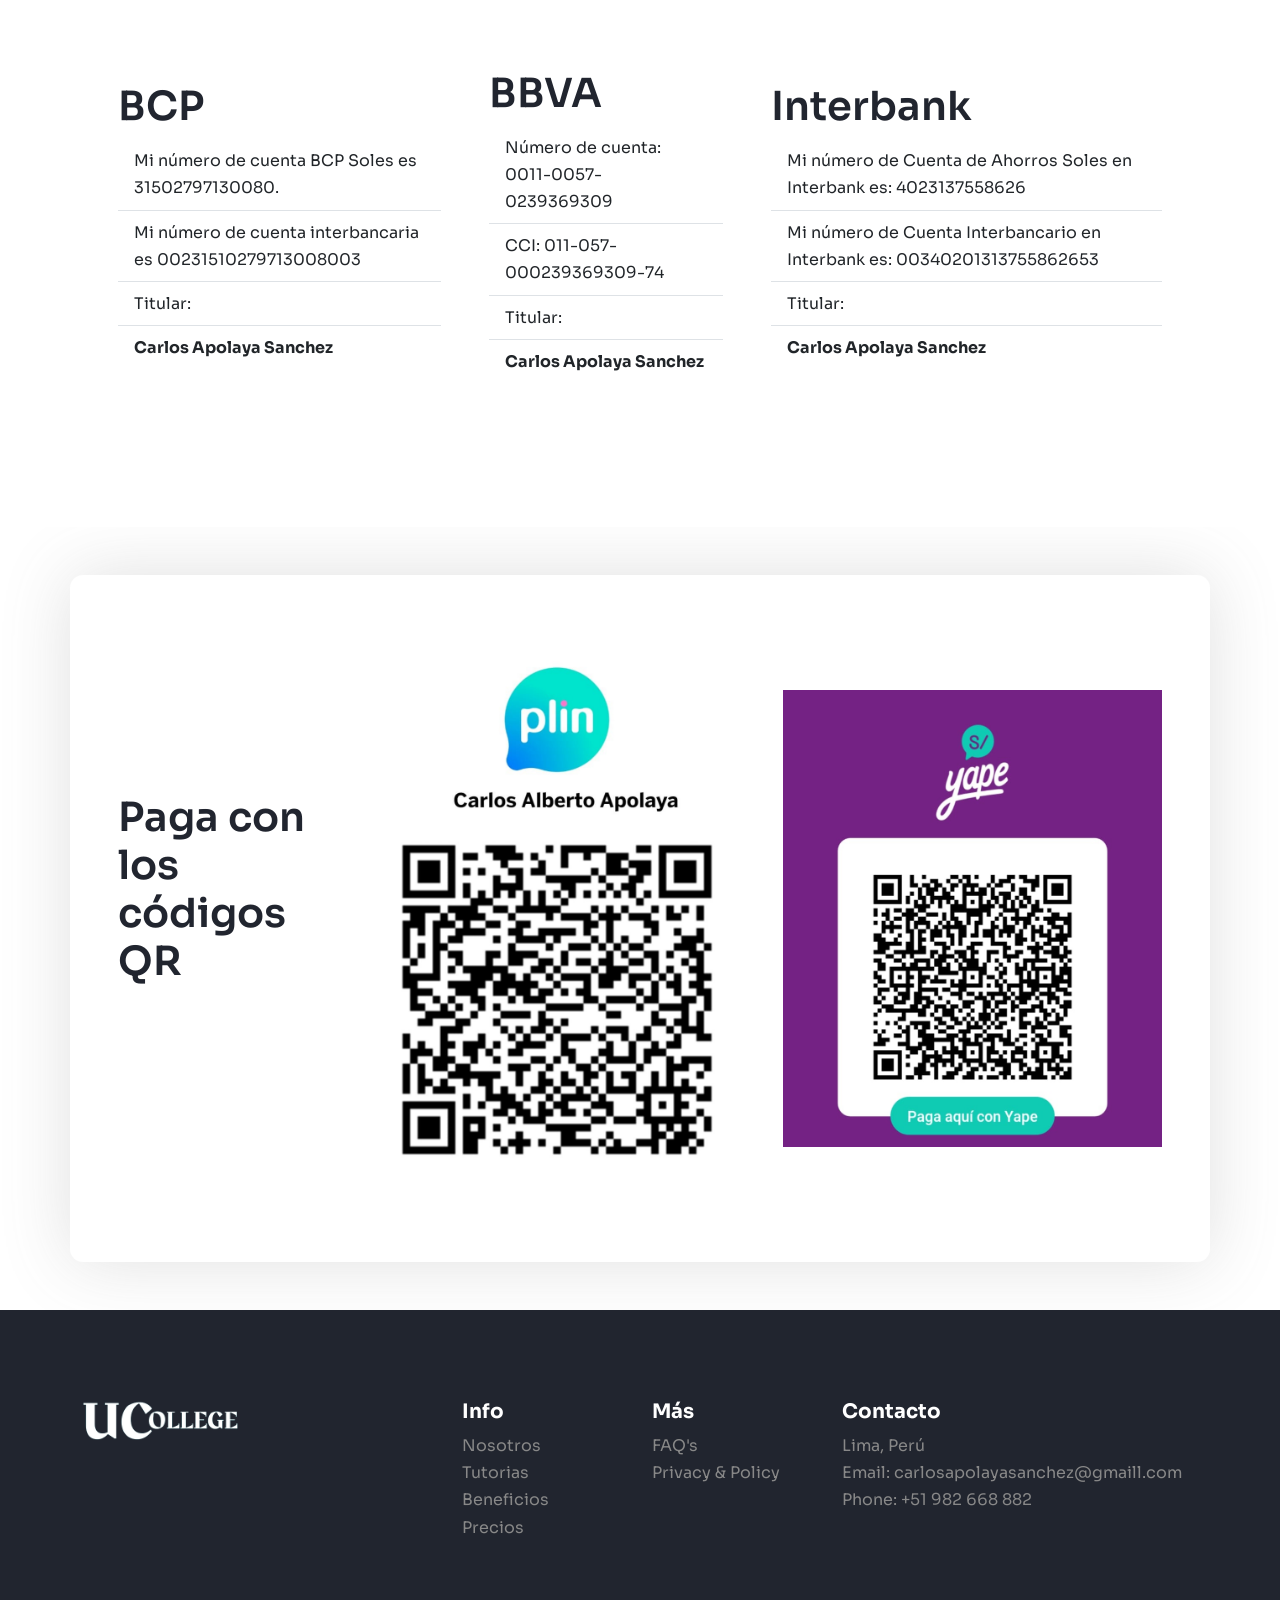
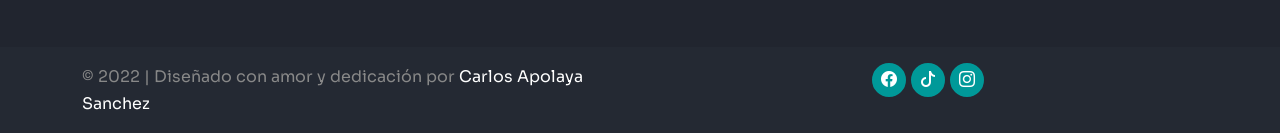
<file: pages/pagos.html>
<!DOCTYPE html>
<html lang="en">
<head>
    <meta charset="UTF-8">
    <meta http-equiv="X-UA-Compatible" content="IE=edge">
    <meta name="viewport" content="width=device-width, initial-scale=1.0">
    <title>Pagos|UCollege</title>
    <meta name="description" content="Aprende inglés fácil y rápido desde tu casa. Clases online en vivo, 24-7. ¡Say hello a tu nueva forma de aprender inglés! 👌Boring classes? No thanks! Aprender inglés por tu cuenta, estando motivado, ya es posible. Let's begin!">
    <meta name="keywords" content="metodo de pago,clases de inglés para principiantes, clases de ingles gratis, curso de ingles, aprender inglés rapido,myenglishbro,ingles desde cero ,ingles en español,ingles pronunciación, mejorar mi pronunciacion,
     clases de inglés desde casa, aprender ingles en casa, examenes de cambridge, 
     duolinguo test, ielts exam,inglés para adultos, ingles para niños, ingles para desarrolladores, inglés free,clases de ingles gratis,inglés con certificación">
    <link rel="stylesheet" href="https://cdn.jsdelivr.net/npm/bootstrap-icons@1.3.0/font/bootstrap-icons.css">
    <link href="https://cdn.jsdelivr.net/npm/bootstrap@5.2.0/dist/css/bootstrap.min.css" rel="stylesheet" integrity="sha384-gH2yIJqKdNHPEq0n4Mqa/HGKIhSkIHeL5AyhkYV8i59U5AR6csBvApHHNl/vI1Bx" crossorigin="anonymous">
    <link rel="stylesheet" href="../css/styles.css">
    <link rel="shortcut icon" href="../assets/img/ed.png"  type="imagen/png">

</head>
<body>

    <!--NAVBAR-->
    <nav class="navbar navbar-dark navbar-expand-lg   py-3 px-3  "  >
      <div class="container">
      <a href="../index.html" class="navbar-brand"><img src="../assets/img/logo.png" class="logo"></a>
      <button class="navbar-toggler" 
      type="button" 
      data-bs-toggle="collapse"
      data-bs-target="#navmenu">
       <span class="navbar-toggler-icon"></span>
      </button>
      <div class="collapse navbar-collapse" id="navmenu">
          <ul class="navbar-nav ms-auto main-menu">
             <li class="nav-item menu">
              <a href="../index.html" class="nav-link" class="nav-link">Inicio</a>
             </li>
             <li class="nav-item menu">
              <a href="nosotros.html" class="nav-link">Nosotros</a>
             </li>
            
             <li class="nav-item dropdown menu">
              <a class="nav-link dropdown-toggle" href="#" role="button" data-bs-toggle="dropdown" aria-expanded="false">
                Tutorias
              </a>
              <ul class="dropdown-menu">
                <li><a class="dropdown-item" href="clases.html">Clases</a></li>
                <li><a class="dropdown-item" href="horarios.html">Horarios</a></li>
                <li><a class="dropdown-item" href="pagos.html">Pagos</a></li>
              </ul>
            </li>
             
             <li class="nav-item dropdown menu">
              <a class="nav-link dropdown-toggle" href="#" role="button" data-bs-toggle="dropdown" aria-expanded="false">
                Aprende Gratis
              </a>
              <ul class="dropdown-menu">
                <li><a class="dropdown-item" href="recursos.html">Recursos</a></li>
                <li><a class="dropdown-item" href="speaking.html">SpeaKing</a></li>
                <li><a class="dropdown-item" href="grammar.html">Grammar</a></li>
              </ul>
            </li>
            
            
             <li class="nav-item menu">
              <a href="#" class="nav-link">Contacto</a>
             </li>

          </ul>
      </div>
      </div>
  </nav>

  <section class="container-fluid mx-0 px-0 my-0">
    <div class="d-sm-flex   align-items-center justify-content-center fixing-background2">
      <div class=" m-sm-5 px-5 align-items-center pt-5 text-center " >
        <h1 class="titulo text-light bg-warning " >The Ultimate Grammar Courses</h1>
        <span class="subtitulo   text-light bg-warning  ">
          The simple, easy and fun way to take your English to the next level
         </span>
         
      </div>          
   </div>
</section>

<section class="container-sm   mt-4 mb-sm-5  ">
  <div class="row justify-content-center">
      <div class="col-lg-12 justify-content-center text-center align-items-center  ">
          <div class="d-md-flex   ">
          <h3 class="mx-auto text-center"> Our English Students</h3>
           
           
              
      </div>
  
          </div>
      <div class="col-lg-9">

          
      
          </div>
          <div id="mainslider3" class="carousel slide" data-bs-ride="carousel tiktok">
              <div class="carousel-inner">
                  <div class="carousel-item active">
                  
                      <iframe width="400px" class="d-block w-100 " height="350px" src="https://www.youtube.com/embed/H9E2WH6BaRU" title="YouTube video player" frameborder="0" allow="accelerometer; autoplay; clipboard-write; encrypted-media; gyroscope; picture-in-picture" allowfullscreen></iframe>                             </div>
                <div class="carousel-item active">
                  
                  <iframe width="400px" class="d-block w-100 " height="350px" src="https://www.youtube.com/embed/6hCEi2camwg" title="YouTube video player" frameborder="0" allow="accelerometer; autoplay; clipboard-write; encrypted-media; gyroscope; picture-in-picture" allowfullscreen></iframe>             
                   </div>
                <div class="carousel-item">
                  <iframe width="400px" class="d-block w-100 " height="350px" src="https://www.youtube.com/embed/aSpsus810jg" title="YouTube video player" frameborder="0" allow="accelerometer; autoplay; clipboard-write; encrypted-media; gyroscope; picture-in-picture" allowfullscreen></iframe>                     
               </div>
                  <div class="carousel-item">
                  <iframe width="400px" class="d-block w-100 " height="350px" src="https://www.youtube.com/embed/HoK25HNMjQU" title="YouTube video player" frameborder="0" allow="accelerometer; autoplay; clipboard-write; encrypted-media; gyroscope; picture-in-picture" allowfullscreen></iframe>           
                </div>
              <button class="carousel-control-prev" type="button" data-bs-target="#mainslider3" data-bs-slide="prev">
                <span class="carousel-control-prev-icon" aria-hidden="true"></span>
                <span class="visually-hidden">Previous</span>
              </button>
              <button class="carousel-control-next" type="button" data-bs-target="#mainslider3" data-bs-slide="next">
                <span class="carousel-control-next-icon" aria-hidden="true"></span>
                <span class="visually-hidden">Next</span>
              </button>
          </div>

      </div>



</section>




  
     <section class=" p-3 p-lg-0 pt-lg-5 pb-lg-5 text-center text-sm-start">
      <div class="container p-5 add-style ">
        <div class="d-sm-flex   align-items-center gap-5 justify-content-center">
            <h3 class="mb-3 mb-md-0 frase"> Realiza tus pago al siguiente número +51 982 668 882</h3>
        </div>
        </div>
      
      </div>
      
</section>

     <section class="container py-4">
      <div class="container-md py-3">
        <div class="row pt-5">
             <h3 class="text-center pb-5 pt-5 h1"> Cursos en Oferta</h3>
        </div>
      <div class="d-flex justify-content-center ">
       <div class="row gap-3 justify-content-center py-sm-2">
        <div class="card col-md-3 col-sm-12 card-border" style="width: 18rem;">
          <img src="../assets/img/a1-course-thumbnail.png" class="card-img-top" alt="...">
          <div class="card-body">
            <h5 class="card-title">Ultimate A1 Grammar Course</h5>
            <p class="card-text">Complete beginner English grammar course
    
              /p>
              <a href="https://www.udemy.com/course/curso-de-ingles-metodologia-vivencial/?referralCode=30EF97C87848E5C61938 " target="_blank" class="btn btn-dark">Join Now!</a>
          </div>
        </div>
        <div class="card col-md-3 col-sm-12 card-border" style="width: 18rem;">
          <img src="../assets/img/a2-course-thumbnail.png" class="card-img-top" alt="...">
          <div class="card-body">
            <h5 class="card-title">Ultimate A2 Grammar Course</h5>
            <p class="card-text">Complete pre-intermediate English grammar course</p>
              <a href="https://www.udemy.com/course/aprende-y-mejora-tu-ingles-con-my-english-bro/?referralCode=EB755F8CD65CFE003578" target="_blank" class="btn btn-dark">Join Now!</a>
          </div>
        </div>
        <div class="card col-md-3 col-sm-12 card-border" style="width: 18rem;">
          <img src="../assets/img/b1-course-thumbnail.png" class="card-img-top" alt="...">
          <div class="card-body">
            <h5 class="card-title">Ultimate B1 Grammar Course</h5>
            <p class="card-text">Complete intermediate English grammar course
    
            </p>
            <a href="https://www.udemy.com/course/mejora-tu-pronunciacion-en-ingles/?referralCode=1652573E2AA6BB961D20" target="_blank" class="btn btn-dark">Join Now!</a>
          </div>
        </div>
        <div class="card col-md-3 col-sm-12 card-border" style="width: 18rem;">
          <img src="../assets/img/b2-course-thumbnail.png" class="card-img-top" alt="...">
          <div class="card-body">
            <h5 class="card-title">Ultimate B2 Grammar Course</h5>
            <p class="card-text">Complete upper-intermediate English grammar course
    
              </p>
              <a href="https://www.udemy.com/course/curso-de-ingles-desde-cero-para-principiantes/?referralCode=2EF0B452ECB7C911031D" target="_blank" class="btn btn-dark">Join Now!</a>
          </div>
        </div>
       </div>
      </div>
    
    </section>


     <section class=" p-3 p-lg-0 pt-lg-5 pb-lg-5 text-center text-sm-start">
      <div class="container p-5 add-style ">
        <div class="d-sm-flex   align-items-center gap-5 justify-content-center">
            <h3 class="mb-3 mb-md-0 frase"> También puedes realizar transferencias con Paypal</h3>
            <a href="https://paypal.me/myenglishbro?country.x=PE&locale.x=es_XC" target="_blank"> <button class="btn btn-dark btn-lg mx-3">Pagar aquí</button></a>
        </div>
        </div>
      
      </div>
      
</section>
<!-- UNETE A LA COMUNIDAD -->
<div class="row sec-frase" >
  <div class="container text-center">
      <h3 class="text-light">Recuerda que al realizar un deposito debes abonar 9.50</h3>
      <h3 class=" text-light mt-4 font-weight-bold">Por transferencia y aplicativo  NO HAY RECARGO</h3>
  
  </div>
  
</div>



  <section class=" p-3 p-lg-0 pt-lg-5 pb-lg-5 text-center text-sm-start">
    <div class="container p-5 section-1">
        <div class="d-sm-flex   align-items-center gap-5 justify-content-center">
            <div class="mb-sm-5" >
              <h1 class="titulo" >BCP</h1>
              
              <ul class="list-group list-group-flush">
                <li class="list-group-item">Mi número de cuenta BCP Soles es 31502797130080.</li>
                <li class="list-group-item">Mi número de cuenta interbancaria es 00231510279713008003</li>
                <li class="list-group-item">Titular:</li>
                <li class="list-group-item"><strong>Carlos Apolaya Sanchez</strong></li>

              </ul>
            </div>

            <div class="mb-sm-5" >
              <h1 class="titulo  " >BBVA</h1>
              
              <ul class="list-group list-group-flush">
                <li class="list-group-item">Número de cuenta: 0011-0057-0239369309</li>
                <li class="list-group-item">CCI: 011-057-000239369309-74</li>
                <li class="list-group-item">Titular:</li>
                <li class="list-group-item"><strong>Carlos Apolaya Sanchez</strong></li>

              </ul>
            </div>

            <div class="mb-sm-5" >
              <h1 class="titulo wow animate__animated animate__bounce " >Interbank</h1>
              
              <ul class="list-group list-group-flush">
                <li class="list-group-item">Mi número de Cuenta de Ahorros Soles en Interbank es: 4023137558626</li>
                <li class="list-group-item">Mi número de Cuenta Interbancario en Interbank es: 00340201313755862653</li>
                <li class="list-group-item">Titular:</li>
                <li class="list-group-item"><strong>Carlos Apolaya Sanchez</strong></li>

              </ul>
            </div>

        </div>
        
    </div>

    
</section>

<section class=" p-3 p-lg-0 pt-lg-5 pb-lg-5 text-center text-sm-start">
    <div class="container p-5 add-style">
        <div class="d-sm-flex   align-items-center justify-content-between">
            <div class="mb-sm-5" >
              <h1 class="titulo wow animate__animated animate__bounce " >Paga con los códigos QR</h1>
  
            </div>
            <div class="my-4">
              <img class="img-fluid w-100  d-sm-block " src="../assets/img/plin.jpeg">
            </div>
            <div class="my-4">
              <img class="img-fluid w-100  d-sm-block " src="../assets/img/yape (1).jpeg">
            </div>
            
        </div>
        
    </div>
  </section>

  <footer class="sec-footer">
    <div class="footer-top">
        <div class="container">
            <div class="row gy-4">
                <div class="col-lg-4">
                    <img class="logo" src="../assets/img/logo.png" alt="Logo ucollege">
                </div>
                <div class="col-lg-2">
                    <h5 class="text-white">Info</h5>
                    <ul class="list-unstyled">
                        <li><a href="#">Nosotros</a></li>
                        <li><a href="#">Tutorias</a></li>
                        <li><a href="#">Beneficios</a></li>
                        <li><a href="#">Precios</a></li>
                    </ul>
                </div>
                <div class="col-lg-2">
                    <h5 class="text-white">Más</h5>
                    <ul class="list-unstyled">
                        <li><a href="#">FAQ's</a></li>
                        <li><a href="#">Privacy & Policy</a></li>
                    </ul>
                </div>
                <div class="col-lg-4">
                    <h5 class="text-white">Contacto</h5>
                    <ul class="list-unstyled">
                        <li>Lima, Perú</li>
                        <li>Email: carlosapolayasanchez@gmaill.com</li>
                        <li>Phone: +51 982 668 882</li>
                    </ul>
                </div>
            </div>
        </div>
    </div>
    <div class="footer-bottom py-3">
        <div class="container">
            <div class="row">
                <div class="col-md-6">
                    <p class="mb-0">© 2022 | Diseñado con amor y dedicación<i
                        class="bx bx-heart text-danger"></i> por<a
                            href="https://www.youtube.com/channel/UCmoCEECyW8IRFEmsu3-Z30g"
                            class="text-white"> Carlos Apolaya Sanchez </a></p>
                </div>
                <div class="col-md-6">
                    <div class="social-icons">
                        <a href="#"><i class="bi bi-facebook"></i></a>
                        <a href="#"><i class="bi bi-tiktok"></i></a>
                        <a href="#"><i class="bi bi-instagram"></i></a>
                    </div>
                </div>
            </div>
        </div>
    </div>
</footer>
  
  <script src="https://cdn.jsdelivr.net/npm/bootstrap@5.2.0/dist/js/bootstrap.bundle.min.js" integrity="sha384-A3rJD856KowSb7dwlZdYEkO39Gagi7vIsF0jrRAoQmDKKtQBHUuLZ9AsSv4jD4Xa" crossorigin="anonymous"></script>
    
</body>


</html>
</file>
<file: css/styles.css>
@import url("https://fonts.googleapis.com/css2?family=Sora:wght@400;700&display=swap");
.titulo {
  font-weight: 600;
}

#footer {
  background-color: #F99050;
}

.fixing {
  background-color: rgb(0, 153, 153);
}

.fixing-background {
  background-image: url(../assets/img/portada-tutorias.png);
  background-position: center;
  background-size: cover;
  background-attachment: fixed;
  position: relative;
  height: 350px;
  z-index: 2;
}

.fixing-background::after {
  content: "";
  width: 100%;
  height: 100%;
  position: absolute;
  top: 0;
  left: 0;
  background-color: rgba(0, 153, 153, 0.5);
  z-index: -1;
}

.fixing-background2 {
  background-image: url(../assets/img/final222.png);
  background-repeat: no-repeat;
  background-position: 80%;
  background-size: cover;
  position: relative;
  height: 350px;
}

.fixing-background3 {
  background-image: url(../assets/img/jumping.png);
  background-repeat: no-repeat;
  background-position: 80%;
  background-size: cover;
  position: relative;
  height: 350px;
}

.btn-main, .btn-main-s {
  padding: 0.25rem 1.5rem;
  border-radius: 0.25rem;
  background-color: rgb(0, 153, 153);
  color: white;
  border: solid 1px rgb(0, 153, 153);
}
.btn-main:hover, .btn-main-s:hover {
  background-color: white;
  color: rgb(0, 153, 153);
  border: solid 1px rgb(0, 153, 153);
}
.btn-main-s {
  font-size: 0.75rem;
  padding: 0.1rem 1rem;
}

.btn-sec, .btn-sec-s {
  padding: 0.25rem 1.5rem;
  border-radius: 0.25rem;
  color: white;
  background-color: transparent;
  border: none;
}
.btn-sec:hover, .btn-sec-s:hover {
  color: black;
}
.btn-sec-s {
  font-size: 0.75rem;
  padding: 0.1rem 1rem;
}

.main-menu li {
  font-size: 1rem;
  background-color: rgb(0, 153, 153);
}
.main-menu li a {
  color: white;
  text-decoration: none;
}
.main-menu li a:hover {
  text-decoration: underline;
}

.icon-sm i {
  font-size: 1rem;
  color: rgb(0, 153, 153);
  padding: 0.4rem 0.65rem;
  border-radius: 50%;
  box-shadow: 0 0 10px rgba(0, 0, 0, 0.2509803922);
}

.benefit {
  display: flex;
  flex-direction: column;
}
.benefit .iconbox {
  width: 54px;
  height: 54px;
  display: flex;
  align-items: center;
  justify-content: center;
  background-color: rgb(0, 153, 153);
  color: var(--white);
  font-size: 32px;
  border-radius: 100px;
  flex: none;
}
.benefit .description .title {
  font-size: 2rem;
  text-align: center;
}
.benefit .description .text {
  font-weight: 600;
  text-align: center;
}
.benefit .description .cta {
  margin-top: 3rem;
  font-weight: 600;
  text-align: center;
}

.social-icons {
  display: flex;
  justify-content: center;
}
.social-icons a {
  width: 34px;
  height: 34px;
  background-color: rgb(0, 153, 153);
  border-radius: 2px solid white;
  color: var(--white);
  display: flex;
  justify-content: center;
  align-items: center;
  border-radius: 100px;
  margin-left: 5px;
  transition: all 0.4s ease;
  border: 2px solid rgb(0, 153, 153);
}
.social-icons a:hover {
  color: var(--primary);
  background-color: transparent;
  border-color: rgb(0, 153, 153);
}

form input.form-control {
  height: 56px;
}

form .form-control {
  border: transparent;
  border-radius: 0;
  background-color: rgba(0, 0, 0, 0.02);
}

/*--------------------------------------------------------------
# Clients
--------------------------------------------------------------*/
.clients {
  background: #f3f9fd;
  padding: 10px 0;
  text-align: center;
}

.clients .col-lg-2 {
  display: flex;
  align-items: center;
  justify-content: center;
}

.clients img {
  width: 70%;
  -webkit-filter: grayscale(100);
  filter: grayscale(100);
  transition: all 0.4s ease-in-out;
  display: inline-block;
  padding: 10px 0;
}

.clients img:hover {
  -webkit-filter: none;
  filter: none;
  transform: scale(1.1);
}

/*--------------------------------------------------------------
# Services
--------------------------------------------------------------*/
.services .icon-box {
  padding: 30px;
  position: relative;
  overflow: hidden;
  background: #fff;
  box-shadow: 0 0 29px 0 rgba(68, 88, 144, 0.12);
  transition: all 0.3s ease-in-out;
  border-radius: 8px;
  z-index: 1;
}

.services .icon-box::before {
  content: "";
  position: absolute;
  background: #e1f0fa;
  right: -60px;
  top: -40px;
  width: 100px;
  height: 100px;
  border-radius: 50px;
  transition: all 0.3s;
  z-index: -1;
}

.services .icon-box:hover::before {
  background: #3498db;
  right: 0;
  top: 0;
  width: 100%;
  height: 100%;
  border-radius: 0px;
}

.services .icon {
  margin: 0 auto 20px auto;
  padding-top: 10px;
  display: inline-block;
  text-align: center;
  border-radius: 50%;
  width: 60px;
  height: 60px;
  background: #3498db;
  transition: all 0.3s ease-in-out;
}

.services .icon i {
  font-size: 36px;
  line-height: 1;
  color: #fff;
}

.services .title {
  font-weight: 700;
  margin-bottom: 15px;
  font-size: 18px;
}

.services .title a {
  color: #111;
}

.services .description {
  font-size: 15px;
  line-height: 28px;
  margin-bottom: 0;
}

.services .icon-box:hover .title a, .services .icon-box:hover .description {
  color: #fff;
}

.services .icon-box:hover .icon {
  background: #fff;
}

.services .icon-box:hover .icon i {
  color: #3498db;
}

/*--------------------------------------------------------------
# Sections General
--------------------------------------------------------------*/
section {
  padding: 60px 0;
  overflow: hidden;
}

.section-bg {
  background-color: #f7fbfe;
}

.section-title {
  text-align: center;
  padding-bottom: 30px;
}

.section-title h2 {
  font-size: 32px;
  font-weight: bold;
  text-transform: uppercase;
  position: relative;
  color: #222222;
}

.section-title h2::before, .section-title h2::after {
  content: "";
  width: 50px;
  height: 2px;
  background: #3498db;
  display: inline-block;
}

.section-title h2::before {
  margin: 0 15px 10px 0;
}

.section-title h2::after {
  margin: 0 0 10px 15px;
}

.section-title p {
  margin: 15px 0 0 0;
}

.btn-get-started {
  font-family: "Raleway", sans-serif;
  font-weight: 500;
  font-size: 13px;
  letter-spacing: 1px;
  display: inline-block;
  padding: 10px 30px;
  border-radius: 50px;
  transition: 0.5s;
  color: #3498db;
  border: 2px solid #3498db;
}

.btn-get-started:hover {
  background: #3498db;
  color: #fff;
}

/*--------------------------------------------------------------
# Counts
--------------------------------------------------------------*/
.counts {
  padding-top: 0;
}

.counts .content {
  padding: 0;
}

.counts .content h3 {
  font-weight: 700;
  font-size: 34px;
  color: #222222;
}

.counts .content p {
  margin-bottom: 0;
}

.counts .content .count-box {
  padding: 20px 0;
  width: 100%;
}

.counts .content .count-box i {
  display: block;
  font-size: 36px;
  color: #3498db;
  float: left;
}

.counts .content .count-box span {
  font-size: 36px;
  line-height: 30px;
  display: block;
  font-weight: 700;
  color: #222222;
  margin-left: 50px;
}

.counts .content .count-box p {
  padding: 15px 0 0 0;
  margin: 0 0 0 50px;
  font-family: "Raleway", sans-serif;
  font-size: 14px;
  color: #484848;
}

.counts .content .count-box a {
  font-weight: 600;
  display: block;
  margin-top: 20px;
  color: #484848;
  font-size: 15px;
  font-family: "Poppins", sans-serif;
  transition: ease-in-out 0.3s;
}

.counts .content .count-box a:hover {
  color: #6f6f6f;
}

@media (max-width: 1024px) {
  .counts .image {
    text-align: center;
  }
  .counts .image img {
    max-width: 70%;
  }
}
@media (max-width: 667px) {
  .counts .image img {
    max-width: 100%;
  }
}
/*--------------------------------------------------------------
# More Services
--------------------------------------------------------------*/
.more-services {
  padding-top: 20px;
}

.more-services .card {
  border: 0;
  padding: 160px 20px 20px 20px;
  position: relative;
  width: 100%;
  background-size: cover;
  background-repeat: no-repeat;
  background-position: center center;
}

.more-services .card-body {
  z-index: 10;
  background: rgba(255, 255, 255, 0.9);
  padding: 15px 30px;
  box-shadow: 0px 2px 15px rgba(0, 0, 0, 0.1);
  transition: 0.3s;
  transition: ease-in-out 0.4s;
  border-radius: 5px;
}

.more-services .card-title {
  font-weight: 700;
  text-align: center;
  margin-bottom: 15px;
}

.more-services .card-title a {
  color: #222222;
}

.more-services .card-text {
  color: #5e5e5e;
}

.more-services .read-more a {
  color: #777777;
  text-transform: uppercase;
  font-weight: 600;
  font-size: 12px;
  transition: 0.4s;
}

.more-services .read-more a:hover {
  text-decoration: underline;
}

.more-services .card:hover .card-body {
  background: #3498db;
}

.more-services .card:hover .read-more a, .more-services .card:hover .card-title, .more-services .card:hover .card-title a, .more-services .card:hover .card-text {
  color: #fff;
}

html {
  min-width: 100vw;
}

:root {
  --primary: #0d6efd;
  --dark: #21252f;
  --body: #888;
  --white: #ffffff;
  --box-shadow: 0 8px 22px rgba(0,0,0,0.1);
}

body {
  font-family: "Sora", sans-serif;
  line-height: 1.7;
  color: var(--body);
}

.tachado {
  text-decoration: line-through;
}

h1, h2, h3, h4, h5, h6,
.display-4 {
  color: var(--dark);
  font-weight: 700;
}

a {
  color: var(--dark);
  text-decoration: none;
}

.hero {
  background-image: url(../assets/img/cover.jpg);
  background-position: center;
  background-size: cover;
  background-attachment: fixed;
  position: relative;
  z-index: 2;
}

.hero::after {
  content: "";
  width: 100%;
  height: 100%;
  position: absolute;
  top: 0;
  left: 0;
  background-color: rgba(0, 153, 153, 0.5);
  z-index: -1;
}

.hero2 {
  background-image: url(../assets/img/jumping.png);
  background-position: center;
  background-size: cover;
  background-attachment: fixed;
  position: relative;
  z-index: 2;
}

.hero2::after {
  content: "";
  width: 100%;
  height: 100%;
  position: absolute;
  top: 0;
  left: 0;
  background-color: rgba(0, 153, 153, 0.5);
  z-index: -1;
}

.sec-plataforma .col-img {
  background-image: url(../assets/img/plataforma.PNG);
  background-position: center;
  background-size: cover;
  min-height: 500px;
}

.sec-libro .col-img {
  background-image: url(../assets/img/footer-gril.jpeg);
  background-position: right;
  background-size: contain;
  min-height: 500px;
}

body {
  padding: 0;
  margin: 0;
  font-family: Sora, "sans-serif";
  line-height: 1.7;
}

.card-border {
  border: solid 10px white;
  border-radius: 20px;
  transition: all ease-out 0.2s;
  overflow: hidden;
  background-color: #e1f0e6;
}
.card-border:hover {
  transform: scale(1.05);
}

.tiktok, .add-style {
  background-color: white;
  border-radius: 13px;
  box-shadow: 0px 0px 70px rgba(102, 102, 102, 0.2);
}

 nav {
  background-color: rgb(0, 153, 153);
} 

.logo {
  max-width: 10rem;
}

.col-img {
  background-image: url(../assets/img/home-pic.jpg);
  background-position: right top;
  background-size: cover;
  min-height: 800px;
}

.sec-features {
  width: 100%;
  max-width: 992px;
  margin: auto;
  padding: 3rem;
  display: flex;
  flex-direction: column;
  align-items: center;
}
.sec-features .intro {
  text-align: center;
}
.sec-features .intro h3 {
  font-size: 1.8rem;
}
.sec-features .intro p {
  font-size: 0.8rem;
  color: rgb(0, 153, 153);
}
.sec-features .features {
  display: flex;
  gap: 1rem;
  align-items: center;
}
.sec-features .features .text {
  padding: 2rem 0;
  flex: 1;
}
.sec-features .features .text .feature {
  display: flex;
  flex-direction: row;
  align-items: center;
}
.sec-features .features .text .feature .description {
  margin-left: 1rem;
  max-width: 20rem;
}
.sec-features .features .text .feature .description .description-title {
  font-size: 1.15rem;
}
.sec-features .features .text .feature .description .description-text {
  font-size: 1rem;
}
.sec-features .features .image img {
  max-width: 20rem;
}

.sec-benefits {
  padding-top: 120px;
  padding-bottom: 120px;
}

.service {
  position: relative;
  z-index: 2;
  overflow: hidden;
}
.service::after {
  content: "";
  width: 100%;
  height: 100%;
  position: absolute;
  top: -100%;
  left: 0;
  background-color: rgb(0, 153, 153);
  z-index: -1;
  opacity: 0;
  transition: all 0.4s ease;
}
.service:hover .iconbox {
  background-color: var(--white);
  color: rgb(0, 153, 153);
}
.service:hover h5 {
  color: var(--white);
}
.service:hover p {
  color: var(--white);
}
.service:hover::after {
  opacity: 1;
  top: 0;
}

.card-effect {
  box-shadow: var(--box-shadow);
  background-color: var(--white);
  padding: 25px;
  transition: all 0.35s ease;
}
.card-effect:hover {
  box-shadow: none;
  transform: translateY(5px);
}

.sec-kpis {
  display: flex;
  width: 100%;
  background-color: rgb(0, 153, 153);
  color: white;
  padding: 4rem;
}
.sec-kpis .kpi {
  flex: 1;
  display: flex;
  flex-direction: column;
  align-items: center;
}
.sec-kpis .kpi .number {
  font-size: 3.5rem;
  font-weight: 600;
}
.sec-kpis .kpi .desc {
  font-size: 0.9;
  color: white;
}

.sec-frase {
  background-image: url(../assets/img/portada-tutorias.png);
  padding-top: 200px;
  padding-bottom: 200px;
  background-position: center;
  background-size: cover;
  background-attachment: fixed;
  position: relative;
  z-index: 2;
}
.sec-frase ::after {
  content: "";
  width: 100%;
  height: 100%;
  position: absolute;
  top: 0;
  left: 0;
  background-color: rgba(0, 153, 153, 0.5);
  z-index: -1;
}

.sec-footer .footer-top {
  padding-top: 90px;
  padding-bottom: 90px;
  background-color: var(--dark);
}
.sec-footer .footer-top a {
  color: var(--body);
}
.sec-footer .footer-top a:hover {
  color: var(--white);
}
.sec-footer .footer-bottom {
  background-color: #242933;
}

@media (max-width: 768px) {
  .sec-footer-cta {
    width: 100%;
    text-align: center;
  }
  .sec-benefits .intro {
    text-align: center;
  }
  .sec-benefits .intro h3 {
    font-size: 2rem;
  }
  .sec-features .intro h3 {
    font-size: 2rem;
  }
  .sec-features .intro p {
    font-size: 1rem;
  }
  .sec-kpis {
    display: flex;
    flex-direction: column;
  }
  .sec-kpis .kpi {
    flex: 1;
  }
}

/*# sourceMappingURL=styles.css.map */
</file>
